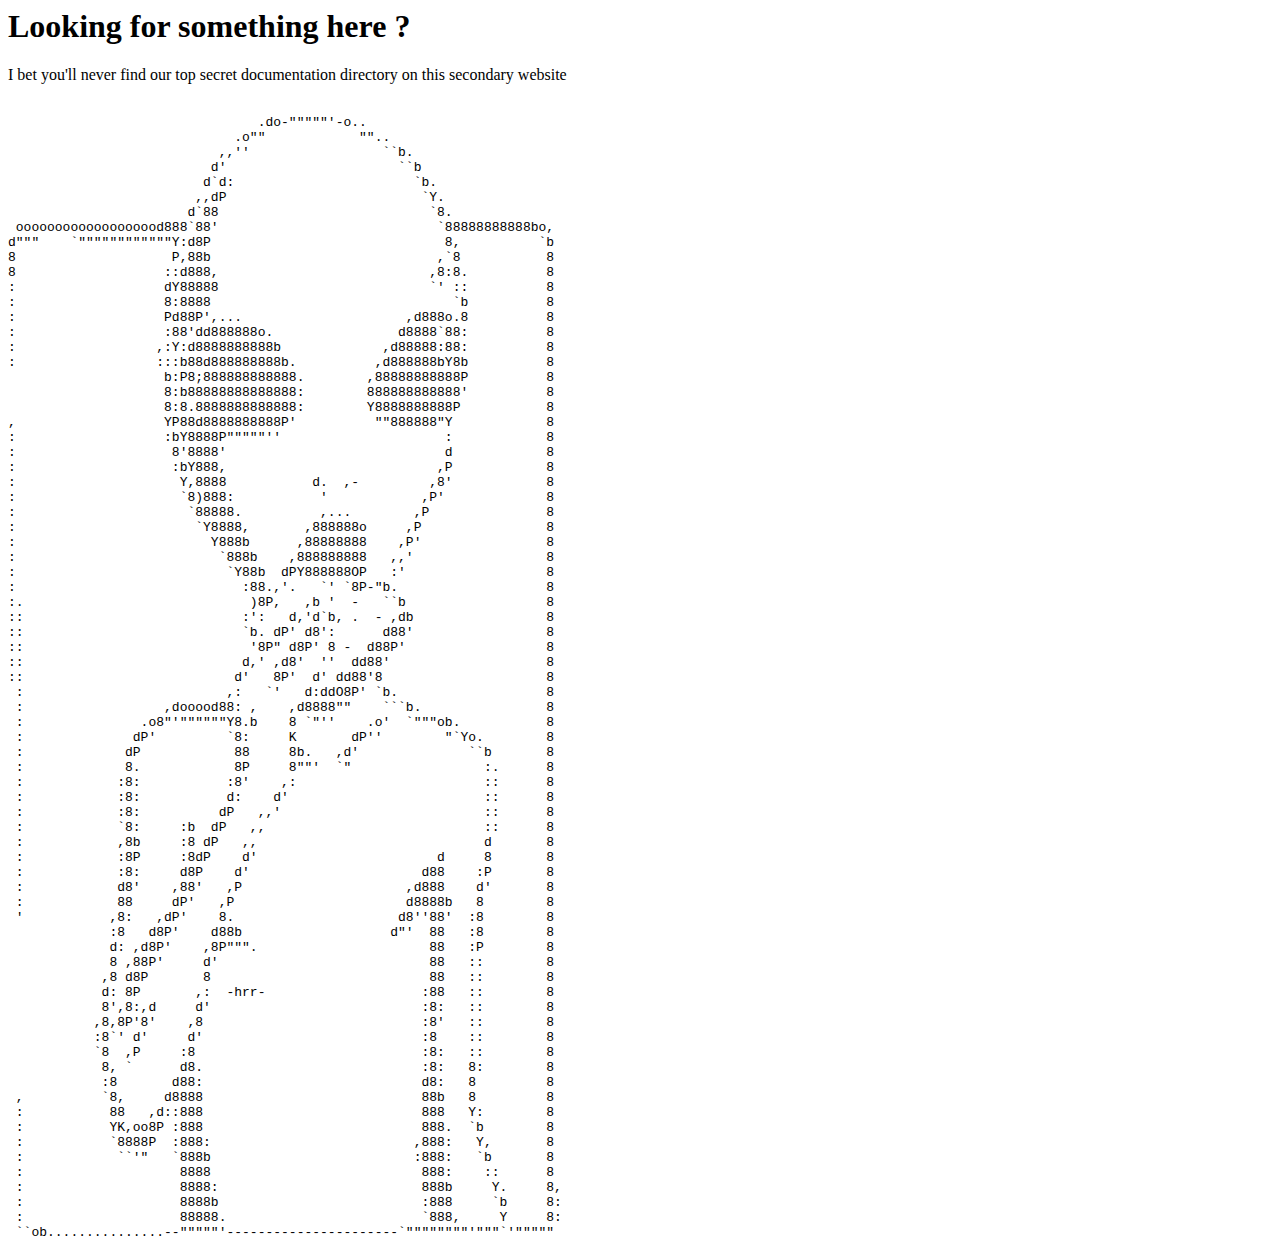
<file: CTF/index.html>
<html xmlns="http://www.w3.org/1999/xhtml" lang="fr">
<head>
    <title>Keep searching !</title>
    <h1>Looking for something here ?</h1>
    <p> I bet you'll never find our top secret documentation directory on this secondary website</p>
</head>
<body>
<pre>

                                .do-"""""'-o..
                             .o""            ""..
                           ,,''                 ``b.
                          d'                      ``b
                         d`d:                       `b.
                        ,,dP                         `Y.
                       d`88                           `8.
 ooooooooooooooooood888`88'                            `88888888888bo,
d"""    `""""""""""""Y:d8P                              8,          `b
8                    P,88b                             ,`8           8
8                   ::d888,                           ,8:8.          8
:                   dY88888                           `' ::          8
:                   8:8888                               `b          8
:                   Pd88P',...                     ,d888o.8          8
:                   :88'dd888888o.                d8888`88:          8
:                  ,:Y:d8888888888b             ,d88888:88:          8
:                  :::b88d888888888b.          ,d888888bY8b          8
                    b:P8;888888888888.        ,88888888888P          8
                    8:b88888888888888:        888888888888'          8
                    8:8.8888888888888:        Y8888888888P           8
,                   YP88d8888888888P'          ""888888"Y            8
:                   :bY8888P"""""''                     :            8
:                    8'8888'                            d            8
:                    :bY888,                           ,P            8
:                     Y,8888           d.  ,-         ,8'            8
:                     `8)888:           '            ,P'             8
:                      `88888.          ,...        ,P               8
:                       `Y8888,       ,888888o     ,P                8
:                         Y888b      ,88888888    ,P'                8
:                          `888b    ,888888888   ,,'                 8
:                           `Y88b  dPY888888OP   :'                  8
:                             :88.,'.   `' `8P-"b.                   8
:.                             )8P,   ,b '  -   ``b                  8
::                            :':   d,'d`b, .  - ,db                 8
::                            `b. dP' d8':      d88'                 8
::                             '8P" d8P' 8 -  d88P'                  8
::                            d,' ,d8'  ''  dd88'                    8
::                           d'   8P'  d' dd88'8                     8
 :                          ,:   `'   d:ddO8P' `b.                   8
 :                  ,dooood88: ,    ,d8888""    ```b.                8
 :               .o8"'""""""Y8.b    8 `"''    .o'  `"""ob.           8
 :              dP'         `8:     K       dP''        "`Yo.        8
 :             dP            88     8b.   ,d'              ``b       8
 :             8.            8P     8""'  `"                 :.      8
 :            :8:           :8'    ,:                        ::      8
 :            :8:           d:    d'                         ::      8
 :            :8:          dP   ,,'                          ::      8
 :            `8:     :b  dP   ,,                            ::      8
 :            ,8b     :8 dP   ,,                             d       8
 :            :8P     :8dP    d'                       d     8       8
 :            :8:     d8P    d'                      d88    :P       8
 :            d8'    ,88'   ,P                     ,d888    d'       8
 :            88     dP'   ,P                      d8888b   8        8
 '           ,8:   ,dP'    8.                     d8''88'  :8        8
             :8   d8P'    d88b                   d"'  88   :8        8
             d: ,d8P'    ,8P""".                      88   :P        8
             8 ,88P'     d'                           88   ::        8
            ,8 d8P       8                            88   ::        8
            d: 8P       ,:  -hrr-                    :88   ::        8
            8',8:,d     d'                           :8:   ::        8
           ,8,8P'8'    ,8                            :8'   ::        8
           :8`' d'     d'                            :8    ::        8
           `8  ,P     :8                             :8:   ::        8
            8, `      d8.                            :8:   8:        8
            :8       d88:                            d8:   8         8
 ,          `8,     d8888                            88b   8         8
 :           88   ,d::888                            888   Y:        8
 :           YK,oo8P :888                            888.  `b        8
 :           `8888P  :888:                          ,888:   Y,       8
 :            ``'"   `888b                          :888:   `b       8
 :                    8888                           888:    ::      8
 :                    8888:                          888b     Y.     8,
 :                    8888b                          :888     `b     8:
 :                    88888.                         `888,     Y     8:
 ``ob...............--"""""'----------------------`""""""""'"""`'"""""
</pre>
</body>
</html>
</file>
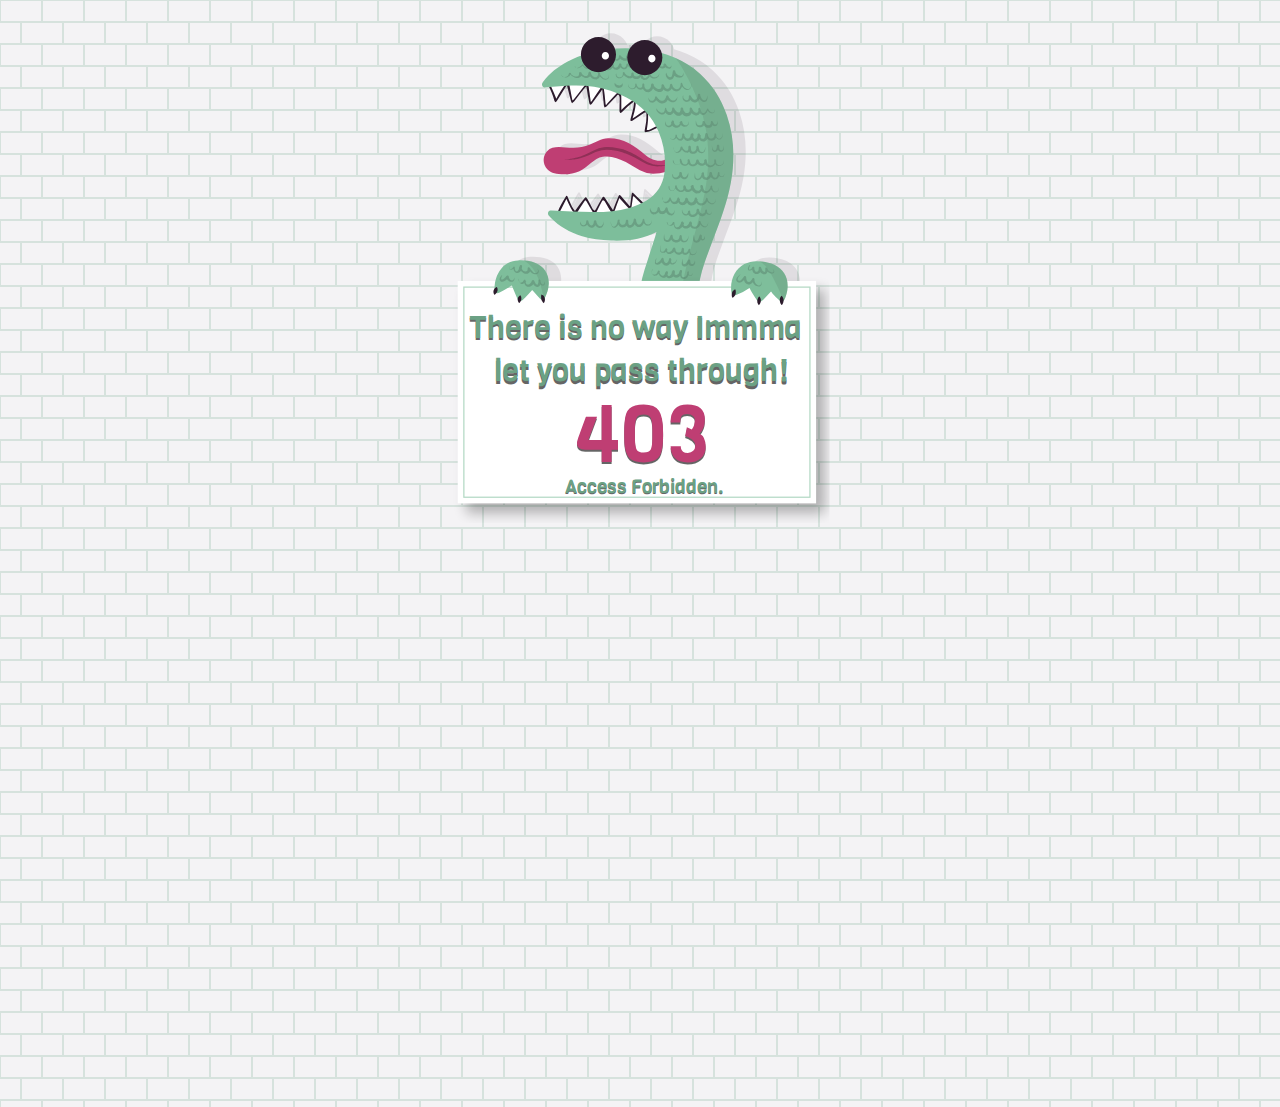
<file: Auth/unauthorized.html>
<html lang="fr">
<head>
  <style>
    html {
      height: 100%;
    }
    body{
      background-color: #f4f3f5;
      min-height: 100%;
      background-image: url("data:image/svg+xml,%3Csvg width='42' height='44' viewBox='0 0 42 44' xmlns='http://www.w3.org/2000/svg'%3E%3Cg id='Page-1' fill='none' fill-rule='evenodd'%3E%3Cg id='brick-wall' fill='%236ba184' fill-opacity='0.21'%3E%3Cpath d='M0 0h42v44H0V0zm1 1h40v20H1V1zM0 23h20v20H0V23zm22 0h20v20H22V23z'/%3E%3C/g%3E%3C/g%3E%3C/svg%3E");
    }
    svg{
      transform: scale(0.3,0.3);
      margin-top:-45%;
    }
    .st0{display:none;}
    .st1{display:inline;fill:#E2E4FA;}
    .st2{display:none;opacity:0.5;}
    .st3{display:inline;fill-rule:evenodd;clip-rule:evenodd;fill:#A8AABA;}
    .st4{display:inline;}
    .st5{fill:#A8AABA;}
    .st6{opacity:0.1;}
    .st7{fill:#2D1C2D;}
    .st8{fill-rule:evenodd;clip-rule:evenodd;fill:#2D1C2D;}
    .st9{fill:#FFFFFF;}
    .st10{fill:#BF3E73;}
    .st11{fill:#8F3157;}



    @keyframes TongueAnim {
      0% {transform:skewY(0deg);}
      50% {transform:skewY(10deg);}
      100% {transform: skewY(-10deg);}
    }

    .tongue {
      animation: TongueAnim .2s ease infinite;
      transform-origin: top right;
      transform-box: fill-box;
    }

    .st12{fill-rule:evenodd;clip-rule:evenodd;fill:#7EBE9B;}
    .st13{opacity:0.3;fill-rule:evenodd;clip-rule:evenodd;fill:#5F8D75;}
    .st14{opacity:0.6;}
    .st15{fill:#5F8D75;}
    .st16{opacity:0.6;fill:none;stroke:#7EBE9B;stroke-miterlimit:10;}
    .st17{fill:#E7B84D;}
    .st18{fill:none;stroke:#FFFFFF;stroke-width:1.098;stroke-miterlimit:10;}
    .st19{fill:none;}
    .st20{font-family:'Asap-Medium';}
    .st21{font-size:28.6973px;}
    .st22{display:inline;fill:none;}
    .st23{fill:#7091A4;}
    .st24{font-family:'BloggerSans';}
    .st25{font-size:9.72px;}
    .st26{font-family:'Asap-Regular';}
    .st27{font-size:16.524px;}
    .st28{display:inline;fill:#7EBE9B;}
    .st29{font-family:'Asap-Bold';}
    .st30{font-size:10.692px;}
    .st31{fill:#9799A2;}
  </style>
  <title>Accès interdit</title>
</head>
<body>

<link href="https://fonts.googleapis.com/css?family=Do+Hyeon|Frijole|Josefin+Sans:300,400,400i,600,700|Viga" rel="stylesheet">


<svg version="1.1" xmlns="http://www.w3.org/2000/svg" xmlns:xlink="http://www.w3.org/1999/xlink" x="0px" y="0px"
     viewBox="0 0 306.8 404.9" style="enable-background:new 0 0 306.8 404.9;" xml:space="preserve">

  <g>
      <g class="st6">
          <g>
              <!--  bottom teeth shadow I  -->
              <path class="st7" d="M107,155.1h14.8c4.1-0.2,8.2-0.5,12.3-0.6c3.4-0.1,6.9,0.1,10.3-0.1c3.2-0.2,6.3-1,9.5-1.3
                             c3.6-0.3,7.2-0.3,9.3-3.7c0.7-1.1,1.3-2.1,2.1-3.1c-0.1-0.7-0.2-1.3-0.5-2.1c0,0,0-0.1,0-0.1c-0.1-0.1-0.1-0.2-0.2-0.2
                             c-2-2-3.9-4-5.9-6c-0.2-0.2-0.5-0.4-0.9-0.7c-0.4,2.6-0.7,5.1-1.1,7.6c-0.1,0.7-0.3,1.5-0.5,2.2c-0.3,1.1-0.9,1.3-1.7,0.4
                             c-2.3-2.5-4.6-5.1-6.9-7.6c-0.2-0.3-0.5-0.5-0.9-1c-0.7,1.8-1.3,3.5-2,5.2c-0.8,2.2-1.6,4.5-2.5,6.7c-0.2,0.4-0.6,0.9-0.9,0.9
                             c-0.3,0-0.7-0.5-0.9-0.9c-1.8-2.9-3.5-5.8-5.2-8.7c-0.1-0.2-0.2-0.3-0.4-0.5c-0.9-1.1-1.6-1.1-2.3,0.1c-1.1,2-2.1,4-3.1,6.1
                             c-0.6,1.2-1.2,2.4-1.8,3.5c-0.6,1-1.1,1-1.7,0.1c-1.9-3.1-3.7-6.3-5.6-9.5c-0.2-0.4-0.6-0.8-0.9-1.1c-0.4,0.3-0.9,0.6-1.1,1
                             c-2,3-3.9,6-5.9,9c-0.8,1.2-1.1,1.2-2.1,0.2c-2.3-2.4-3.7-5.4-5.1-8.5c-0.4-0.9-0.8-1.7-1.2-2.8c-0.3,0.4-0.5,0.6-0.6,0.8
                             c-1.7,3.4-3.4,6.8-5.2,10.1c-0.1,0.1-0.2,0.3-0.3,0.4v1.3C100.7,153.9,103.8,154.7,107,155.1z"/>
            <!--  bottom teeth shadow II  -->
            <path class="st7" d="M144.9,46.1c-9.3-2.8-18.9-3.3-28.5-3.8c-9-0.5-18.1,0.6-27.1,0c-0.1,0-0.2,0-0.3-0.1
                             c0.4,0.9,0.6,1.8,0.6,2.8c0.2,0.1,0.3,0.1,0.4,0.3c0.7,1.3,1.4,2.6,2,4c1.3,3,2.4,6,3.7,9.3c1.2-2.2,2.3-4.3,3.6-6.3
                             c1.5-2.3,3.1-4.5,4.7-6.6c0.3-0.4,1-0.5,1.5-0.8c0.2,0.5,0.4,0.9,0.5,1.4c0.9,4.5,1.8,9,2.7,13.5c0.2,0,0.3,0,0.5,0
                             c0.6-0.7,1.2-1.3,1.7-2c2.7-3.5,5.5-7.1,8.2-10.6c0.1-0.2,0.3-0.4,0.5-0.5c0.5-0.3,0.9-0.6,1.4-0.9c0.2,0.5,0.6,1,0.6,1.5
                             c0.7,4.5,1.3,9.1,2,14c0.5-0.6,0.9-0.9,1.1-1.3c2.4-3.6,4.9-7.1,7.3-10.7c0.2-0.3,0.3-0.6,0.5-0.8c0.2-0.2,0.6-0.4,0.9-0.4
                             c0.2,0,0.5,0.4,0.5,0.7c0.3,2.3,0.7,4.5,0.9,6.8c0.3,2.6,0.5,5.1,0.8,7.7c0.1,0.1,0.3,0.2,0.4,0.3c0.9-1,1.7-1.9,2.6-2.9
                             c2.2-2.4,4.5-4.9,6.8-7.3c0.5-0.6,1.4-0.8,2.1-1.2c0.2,0.8,0.7,1.5,0.7,2.3c0.1,3.8,0.1,7.5,0.1,11.3c0,0.6,0,1.1,0,1.9
                             c1.3-1.2,2.4-2.4,3.6-3.4c2.1-1.7,4.2-3.4,6.3-5c1.1-0.8,1.6-0.5,1.7,0.9c0.3,4.2-0.7,8.2-1.9,12.1c-0.2,0.6-0.4,1.3-0.6,2.2
                             c0.9-0.5,1.6-0.9,2.2-1.4c2.7-1.8,5.3-3.6,8-5.3c1.5-1,1.9-0.8,2.1,1c0.7,4.6,0.1,9.1-0.6,13.6c-0.1,0.5-0.2,0.9-0.2,1.5
                             c1.4,0.2,2.6-0.4,3.8-1c1.8-0.9,3.6-1.9,5.5-2.7c0.1-0.1,0.3-0.1,0.6-0.1c0.1-0.3,0.3-0.6,0.7-0.6c1-0.1,1.9-0.7,2.7-1.2
                             C176.5,61.7,161,50.9,144.9,46.1z"/>


            <!--  top teeth shadow I  -->
            <path class="st8" d="M95.7,58.4c1.2-2.2,2.3-4.3,3.6-6.3c1.5-2.3,3.1-4.5,4.7-6.6c0.3-0.4,1-0.5,1.5-0.8
                             c0.2,0.5,0.4,0.9,0.5,1.4c0.9,4.5,1.8,9,2.7,13.5c0.2,0,0.3,0,0.5,0c0.6-0.7,1.2-1.3,1.7-2c2.7-3.5,5.5-7.1,8.2-10.6
                             c0.1-0.2,0.3-0.4,0.5-0.5c0.5-0.3,0.9-0.6,1.4-0.9c0.2,0.5,0.6,1,0.6,1.5c0.7,4.5,1.3,9.1,2,14c0.5-0.6,0.9-0.9,1.1-1.3
                             c2.4-3.6,4.9-7.1,7.3-10.7c0.2-0.3,0.3-0.6,0.5-0.8c0.2-0.2,0.6-0.4,0.9-0.4c0.2,0,0.5,0.4,0.5,0.7c0.3,2.3,0.7,4.5,0.9,6.8
                             c0.3,2.6,0.5,5.1,0.8,7.7c0.1,0.1,0.3,0.2,0.4,0.3c0.9-1,1.7-1.9,2.6-2.9c2.2-2.4,4.5-4.9,6.8-7.3c0.5-0.6,1.4-0.8,2.1-1.2
                             c0.2,0.8,0.7,1.5,0.7,2.3c0.1,3.8,0.1,7.5,0.1,11.3c0,0.6,0,1.1,0,1.9c1.3-1.2,2.4-2.4,3.6-3.4c2.1-1.7,4.2-3.4,6.3-5
                             c1.1-0.8,1.6-0.5,1.7,0.9c0.3,4.2-0.7,8.2-1.9,12.1c-0.2,0.6-0.4,1.3-0.6,2.2c0.9-0.5,1.6-0.9,2.2-1.4c2.7-1.8,5.3-3.6,8-5.3
                             c1.5-1,1.9-0.8,2.1,1c0.7,4.6,0.1,9.1-0.6,13.6c-0.1,0.5-0.2,0.9-0.2,1.5c1.4,0.2,2.6-0.4,3.8-1c1.8-0.9,3.6-1.9,5.5-2.7
                             c0.4-0.2,1.2-0.1,1.3,0.1c0.4,0.6-0.2,1-0.7,1.2c-2,0.9-3.9,2-6,2.8c-1.3,0.6-2.7,0.9-4.1,1.3c-1.4,0.3-1.7-0.1-1.5-1.5
                             c0.4-2.3,0.9-4.6,1.2-7c0.2-2.1,0.2-4.1,0.2-6.2c0-1.2-0.6-1.5-1.7-0.9c-1.2,0.7-2.4,1.6-3.6,2.4c-2,1.3-4.1,2.7-6.1,4
                             c-0.4,0.2-0.9,0.2-1.4,0.2c0-0.5-0.2-1-0.1-1.4c0.8-3.2,1.7-6.4,2.4-9.6c0.3-1.4,0.3-2.9,0.5-4.4c-0.1-0.1-0.2-0.1-0.3-0.2
                             c-1.5,1.2-3.1,2.4-4.6,3.7c-1.7,1.6-3.3,3.2-5,4.8c-0.3,0.3-0.9,0.5-1.3,0.7c-0.2-0.5-0.6-1-0.6-1.4c0-3.3,0.1-6.6,0.2-9.9
                             c0-0.7,0-1.5-0.2-2.1c-0.1-0.5-0.4-1.2-0.9-1.4c-0.3-0.1-1,0.4-1.3,0.7c-0.7,0.7-1.4,1.6-2.1,2.3c-2,2.2-4.1,4.4-6.2,6.5
                             c-0.4,0.4-1,0.5-1.5,0.8c-0.2-0.6-0.6-1.1-0.6-1.7c-0.4-3.9-0.8-7.8-1.2-11.7c0-0.3-0.1-0.6-0.2-1.3c-0.4,0.6-0.6,0.9-0.8,1.3
                             c-2.6,3.5-5.1,7-7.7,10.5c-0.3,0.3-0.8,0.5-1.3,0.7c-0.2-0.4-0.5-0.8-0.6-1.2c-0.8-4.6-1.6-9.2-2.4-13.9
                             c-0.3,0.4-0.6,0.7-0.9,1c-3,3.8-6,7.7-9,11.5c-0.4,0.5-1.1,0.9-1.7,1.3c-0.3-0.6-0.8-1.3-0.9-1.9c-1.1-4.2-2.1-8.3-3.2-12.6
                             c-0.2,0.2-0.5,0.4-0.7,0.7c-1.5,2.3-2.9,4.6-4.3,6.9c-1.1,1.8-2.2,3.6-3.3,5.4c-0.2,0.3-0.7,0.5-1.1,0.8
                             c-0.2-0.3-0.6-0.7-0.7-1c-1.2-4.6-3-9-5.2-13.2c-0.2-0.4-0.5-0.7-0.5-1.1c0-0.4,0.2-0.8,0.3-1.1c0.4,0.2,0.9,0.2,1,0.5
                             c0.7,1.3,1.4,2.6,2,4C93.2,52.2,94.4,55.2,95.7,58.4z"/>

            <!--  top teeth shadow I  -->
            <path class="st8" d="M157.8,137.1c-0.4,2.6-0.7,5.1-1.1,7.6c-0.1,0.7-0.3,1.5-0.5,2.2c-0.3,1.1-0.9,1.3-1.7,0.4
                             c-2.3-2.5-4.6-5.1-6.9-7.6c-0.2-0.3-0.5-0.5-0.9-1c-0.7,1.8-1.3,3.5-2,5.2c-0.8,2.2-1.6,4.5-2.5,6.7c-0.2,0.4-0.6,0.9-0.9,0.9
                             c-0.3,0-0.7-0.5-0.9-0.9c-1.8-2.9-3.5-5.8-5.2-8.7c-0.1-0.2-0.2-0.3-0.4-0.5c-0.9-1.1-1.6-1.1-2.3,0.1c-1.1,2-2.1,4-3.1,6.1
                             c-0.6,1.2-1.2,2.4-1.8,3.5c-0.6,1-1.1,1-1.7,0.1c-1.9-3.1-3.7-6.3-5.6-9.5c-0.2-0.4-0.6-0.8-0.9-1.1c-0.4,0.3-0.9,0.6-1.1,1
                             c-2,3-3.9,6-5.9,9c-0.8,1.2-1.1,1.2-2.1,0.2c-2.3-2.4-3.7-5.4-5.1-8.5c-0.4-0.9-0.8-1.7-1.2-2.8c-0.3,0.4-0.5,0.6-0.6,0.8
                             c-1.7,3.4-3.4,6.8-5.2,10.1c-0.2,0.4-0.8,0.9-1.1,0.9c-0.8-0.1-0.5-0.8-0.3-1.3c1.6-4.4,4-8.4,6.5-12.4
                             c0.6-0.9,1.2-0.8,1.6,0.2c1.1,2.6,2.2,5.2,3.4,7.7c0.6,1.3,1.6,2.5,2.5,3.8c2.5-3.4,4.8-6.6,7.2-9.7c1.6-2.1,1.7-2.1,3,0.2
                             c1.3,2.4,2.6,4.8,3.8,7.2c0.2,0.3,0.3,0.6,0.5,0.8c0.4,0.4,0.9,0.8,1.4,1.2c0.4-0.4,0.8-0.9,1.1-1.4c1.6-2.9,3.2-5.9,4.9-8.8
                             c0.9-1.6,1.4-1.5,2.4,0c2.1,3.2,4.2,6.5,6.5,9.9c0.6-1.6,1.1-3.2,1.7-4.7c0.9-2.2,1.7-4.5,2.7-6.7c0.6-1.3,1-1.3,2-0.2
                             c2.2,2.5,4.4,5,6.6,7.6c0.2,0.2,0.3,0.3,0.8,0.7c0.3-2.5,0.6-4.8,0.9-7.1c0.1-0.9,0.2-1.9,0.4-2.8c0.2-1.1,0.7-1.3,1.6-0.5
                             c1.8,1.7,3.5,3.4,5.3,5.1c0.8,0.8,1.6,1.7,2.4,2.5c0.4,0.4,1,0.9,0.4,1.5c-0.7,0.7-1.1-0.1-1.6-0.5c-2-2-3.9-4-5.9-6
                             C158.5,137.6,158.2,137.4,157.8,137.1z"/>
          </g>





        <!-- body shadow   -->
        <path class="st8" d="M176.7,166.3c-5,2.6-10,4.3-15.2,5.3c-7.1,1.4-14.3,1.8-21.5,1.5c-8.2-0.3-16.2-1.3-24.1-3.7
                           c-9.3-2.9-17.6-7.5-24.5-14.5c-0.6-0.6-1.2-1.2-1.7-1.8c-0.8-1-1-2.1-0.4-3.2c0.5-1.1,1.6-1.2,2.7-1.1
                           c10.8,0.5,21.6,1.1,32.3,1.3c10.3,0.2,20.4-0.8,30.4-3.4c4.9-1.3,9.6-3.1,14-5.9c8.4-5.3,13.4-12.8,14.5-22.7
                           c1.2-11.4-0.2-22.4-4.7-33c-5.2-12.5-14.1-21.6-26.1-27.8c-8.3-4.2-16.9-7.4-26.1-8.7c-7.5-1-15-1.1-22.5-0.7
                           c-5.5,0.3-11,0.8-16.5,1.3c-1.2,0.1-2.3-0.1-2.9-1.2c-0.6-1.2-0.3-2.2,0.5-3.2c5.3-7.1,12.2-12.3,20-16.5
                           c10.2-5.5,21.1-8.7,32.5-10c10-1.1,20-1.1,29.9,0.3c16.8,2.4,32.1,8.2,44.8,19.7c10.1,9.2,17,20.4,21.5,33.2
                           c4.8,14,6.2,28.3,4.9,43c-1.4,16.1-6,31.4-11.7,46.4c-3.8,10.2-7.7,20.3-11.3,30.6c-2.9,8.3-4.7,16.9-5.4,25.6
                           c-0.9,10.8,0.4,21.3,4.8,31.3c0.7,1.6,0.4,2.9-0.8,3.7c-1.3,0.9-2.8,0.6-3.4-0.9c-0.3-0.8-0.8-1-1.6-0.9
                           c-7.1,0.5-14.2,1-21.3,1.6c-5.2,0.4-10.4,0.8-15.5,1.1c-0.8,0.1-1.5,0.1-1.7,1.2c-0.2,1-1.7,1.7-2.7,1.6c-1.2-0.1-1.8-0.9-2-2.1
                           c-1.7-9.7-3.1-19.3-3.2-29.2c-0.1-9.7,1.6-19,4.5-28.1c2.8-8.7,5.6-17.5,8.4-26.2C176,169,176.3,167.8,176.7,166.3z"/>



        <!--  tongue shadow  -->
        <path class="st7 tongue" d="M185.4,106.7c-5.7,4.1-13.5,0.8-18.1-3.2c-8.6-7.3-17.6-13.5-29.7-13.2c-5.9,0.3-10,3.2-15.1,5.4
                                  c-3.8,1.6-8.6,2.2-12.7,2.4c-7,0.3-16.2-3-21.6,2.7c-5.7,6.5-1.9,15.9,5.9,17.8c5.9,1.6,14.8,1.1,20.3-1.6
                                  c7-3,11.6-10.5,18.9-11.6c6.8-1.1,12.7,1.4,18.6,4.1c5.1,2.7,10,6.5,15.4,8.4c5.7,2.2,11.9,0.8,17.5-0.5"/>


        <!--  eyes shadow   -->
        <g>
              <path class="st7" d="M167.3,39.3c7.7,0,14.2-6.4,14.2-14.2c0-7.7-6.4-14.2-14.2-14.2c-7.7,0-14.2,6.4-14.2,14.2
                             C153.1,32.9,159.6,39.3,167.3,39.3L167.3,39.3z"/>
          </g>
        <g>
              <path class="st7" d="M129.8,36.9c7.7,0,14.2-6.4,14.2-14.2c0-7.7-6.4-14.2-14.2-14.2c-7.7,0-14.2,6.4-14.2,14.2
                             C115.6,30.4,122,36.9,129.8,36.9L129.8,36.9z"/>
          </g>




        <!--  hands shadow   -->
        <path class="st8" d="M269.4,214.4c-1.8,1.9-3.5,3.8-5.3,5.6c-0.6,0.7-1.3,1.3-2,1.9c-1.4,1.3-3,1.2-4.1-0.4
                           c-1.4-2-2.6-4-3.9-6.1c-0.7-1.2-1.4-2.5-2.1-3.8c-1.8,1.1-3.5,2.2-5.3,3.1c-1.8,0.9-3.7,1.7-5.6,2.4c-2.3,0.8-3.5-0.1-3.8-2.4
                           c-1.2-9.5,2.9-18.3,10.5-22.5c3.3-1.8,6.8-2.5,10.5-2.4c4.8,0.1,9.4,0.9,13.7,2.9c7.4,3.5,11.3,10.2,10.8,18.4
                           c-0.2,3.2-1,6.2-2.2,9.2c-0.9,2.2-2.7,2.7-4.5,1.2c-2-1.8-3.8-3.8-5.7-5.8C270.1,215.3,269.8,214.9,269.4,214.4z"/>
        <path class="st8" d="M76.2,213.2c-2,2.1-3.9,4.2-5.8,6.2c-0.6,0.6-1.2,1.2-1.8,1.8c-1.7,1.5-3.5,1.2-4.4-0.9
                           c-1.4-3.1-2.6-6.3-3.9-9.4c-0.1-0.4-0.3-0.7-0.5-1.3c-1.1,0.6-2.1,1.2-3.1,1.8c-2.3,1.3-4.6,2.6-6.9,3.8
                           c-2.5,1.2-4.1,0.1-4.1-2.7c0-6.1,1.5-11.8,5.4-16.6c3.5-4.3,8.2-6.5,13.7-6.7c4.6-0.2,9.2,0.2,13.6,1.9
                           c7.4,2.8,11.6,9.3,11.2,17.2c-0.2,4-1.4,7.7-3.1,11.2c-0.8,1.6-2.7,2-4.1,0.6c-1.8-1.8-3.4-3.8-5.1-5.7
                           C76.8,214,76.5,213.7,76.2,213.2z"/>
      </g>


    <g>



          <!--  teeth   -->
          <g>
              <path class="st9" d="M97,158.1h14.8c4.1-0.2,8.2-0.5,12.3-0.6c3.4-0.1,6.9,0.1,10.3-0.1c3.2-0.2,6.3-1,9.5-1.3
                             c3.6-0.3,7.2-0.3,9.3-3.7c0.7-1.1,1.3-2.1,2.1-3.1c-0.1-0.7-0.2-1.3-0.5-2.1c0,0,0-0.1,0-0.1c-0.1-0.1-0.1-0.2-0.2-0.2
                             c-2-2-3.9-4-5.9-6c-0.2-0.2-0.5-0.4-0.9-0.7c-0.4,2.6-0.7,5.1-1.1,7.6c-0.1,0.7-0.3,1.5-0.5,2.2c-0.3,1.1-0.9,1.3-1.7,0.4
                             c-2.3-2.5-4.6-5.1-6.9-7.6c-0.2-0.3-0.5-0.5-0.9-1c-0.7,1.8-1.3,3.5-2,5.2c-0.8,2.2-1.6,4.5-2.5,6.7c-0.2,0.4-0.6,0.9-0.9,0.9
                             c-0.3,0-0.7-0.5-0.9-0.9c-1.8-2.9-3.5-5.8-5.2-8.7c-0.1-0.2-0.2-0.3-0.4-0.5c-0.9-1.1-1.6-1.1-2.3,0.1c-1.1,2-2.1,4-3.1,6.1
                             c-0.6,1.2-1.2,2.4-1.8,3.5c-0.6,1-1.1,1-1.7,0.1c-1.9-3.1-3.7-6.3-5.6-9.5c-0.2-0.4-0.6-0.8-0.9-1.1c-0.4,0.3-0.9,0.6-1.1,1
                             c-2,3-3.9,6-5.9,9c-0.8,1.2-1.1,1.2-2.1,0.2c-2.3-2.4-3.7-5.4-5.1-8.5c-0.4-0.9-0.8-1.7-1.2-2.8c-0.3,0.4-0.5,0.6-0.6,0.8
                             c-1.7,3.4-3.4,6.8-5.2,10.1c-0.1,0.1-0.2,0.3-0.3,0.4v1.3C90.7,156.9,93.8,157.7,97,158.1z"/>
            <path class="st9" d="M134.9,49.1c-9.3-2.8-18.9-3.3-28.5-3.8c-9-0.5-18.1,0.6-27.1,0c-0.1,0-0.2,0-0.3-0.1
                             c0.4,0.9,0.6,1.8,0.6,2.8c0.2,0.1,0.3,0.1,0.4,0.3c0.7,1.3,1.4,2.6,2,4c1.3,3,2.4,6,3.7,9.3c1.2-2.2,2.3-4.3,3.6-6.3
                             c1.5-2.3,3.1-4.5,4.7-6.6c0.3-0.4,1-0.5,1.5-0.8c0.2,0.5,0.4,0.9,0.5,1.4c0.9,4.5,1.8,9,2.7,13.5c0.2,0,0.3,0,0.5,0
                             c0.6-0.7,1.2-1.3,1.7-2c2.7-3.5,5.5-7.1,8.2-10.6c0.1-0.2,0.3-0.4,0.5-0.5c0.5-0.3,0.9-0.6,1.4-0.9c0.2,0.5,0.6,1,0.6,1.5
                             c0.7,4.5,1.3,9.1,2,14c0.5-0.6,0.9-0.9,1.1-1.3c2.4-3.6,4.9-7.1,7.3-10.7c0.2-0.3,0.3-0.6,0.5-0.8c0.2-0.2,0.6-0.4,0.9-0.4
                             c0.2,0,0.5,0.4,0.5,0.7c0.3,2.3,0.7,4.5,0.9,6.8c0.3,2.6,0.5,5.1,0.8,7.7c0.1,0.1,0.3,0.2,0.4,0.3c0.9-1,1.7-1.9,2.6-2.9
                             c2.2-2.4,4.5-4.9,6.8-7.3c0.5-0.6,1.4-0.8,2.1-1.2c0.2,0.8,0.7,1.5,0.7,2.3c0.1,3.8,0.1,7.5,0.1,11.3c0,0.6,0,1.1,0,1.9
                             c1.3-1.2,2.4-2.4,3.6-3.4c2.1-1.7,4.2-3.4,6.3-5c1.1-0.8,1.6-0.5,1.7,0.9c0.3,4.2-0.7,8.2-1.9,12.1c-0.2,0.6-0.4,1.3-0.6,2.2
                             c0.9-0.5,1.6-0.9,2.2-1.4c2.7-1.8,5.3-3.6,8-5.3c1.5-1,1.9-0.8,2.1,1c0.7,4.6,0.1,9.1-0.6,13.6c-0.1,0.5-0.2,0.9-0.2,1.5
                             c1.4,0.2,2.6-0.4,3.8-1c1.8-0.9,3.6-1.9,5.5-2.7c0.1-0.1,0.3-0.1,0.6-0.1c0.1-0.3,0.3-0.6,0.7-0.6c1-0.1,1.9-0.7,2.7-1.2
                             C166.5,64.7,151,53.9,134.9,49.1z"/>
            <path class="st8" d="M85.7,61.4c1.2-2.2,2.3-4.3,3.6-6.3c1.5-2.3,3.1-4.5,4.7-6.6c0.3-0.4,1-0.5,1.5-0.8
                             c0.2,0.5,0.4,0.9,0.5,1.4c0.9,4.5,1.8,9,2.7,13.5c0.2,0,0.3,0,0.5,0c0.6-0.7,1.2-1.3,1.7-2c2.7-3.5,5.5-7.1,8.2-10.6
                             c0.1-0.2,0.3-0.4,0.5-0.5c0.5-0.3,0.9-0.6,1.4-0.9c0.2,0.5,0.6,1,0.6,1.5c0.7,4.5,1.3,9.1,2,14c0.5-0.6,0.9-0.9,1.1-1.3
                             c2.4-3.6,4.9-7.1,7.3-10.7c0.2-0.3,0.3-0.6,0.5-0.8c0.2-0.2,0.6-0.4,0.9-0.4c0.2,0,0.5,0.4,0.5,0.7c0.3,2.3,0.7,4.5,0.9,6.8
                             c0.3,2.6,0.5,5.1,0.8,7.7c0.1,0.1,0.3,0.2,0.4,0.3c0.9-1,1.7-1.9,2.6-2.9c2.2-2.4,4.5-4.9,6.8-7.3c0.5-0.6,1.4-0.8,2.1-1.2
                             c0.2,0.8,0.7,1.5,0.7,2.3c0.1,3.8,0.1,7.5,0.1,11.3c0,0.6,0,1.1,0,1.9c1.3-1.2,2.4-2.4,3.6-3.4c2.1-1.7,4.2-3.4,6.3-5
                             c1.1-0.8,1.6-0.5,1.7,0.9c0.3,4.2-0.7,8.2-1.9,12.1c-0.2,0.6-0.4,1.3-0.6,2.2c0.9-0.5,1.6-0.9,2.2-1.4c2.7-1.8,5.3-3.6,8-5.3
                             c1.5-1,1.9-0.8,2.1,1c0.7,4.6,0.1,9.1-0.6,13.6c-0.1,0.5-0.2,0.9-0.2,1.5c1.4,0.2,2.6-0.4,3.8-1c1.8-0.9,3.6-1.9,5.5-2.7
                             c0.4-0.2,1.2-0.1,1.3,0.1c0.4,0.6-0.2,1-0.7,1.2c-2,0.9-3.9,2-6,2.8c-1.3,0.6-2.7,0.9-4.1,1.3c-1.4,0.3-1.7-0.1-1.5-1.5
                             c0.4-2.3,0.9-4.6,1.2-7c0.2-2.1,0.2-4.1,0.2-6.2c0-1.2-0.6-1.5-1.7-0.9c-1.2,0.7-2.4,1.6-3.6,2.4c-2,1.3-4.1,2.7-6.1,4
                             c-0.4,0.2-0.9,0.2-1.4,0.2c0-0.5-0.2-1-0.1-1.4c0.8-3.2,1.7-6.4,2.4-9.6c0.3-1.4,0.3-2.9,0.5-4.4c-0.1-0.1-0.2-0.1-0.3-0.2
                             c-1.5,1.2-3.1,2.4-4.6,3.7c-1.7,1.6-3.3,3.2-5,4.8c-0.3,0.3-0.9,0.5-1.3,0.7c-0.2-0.5-0.6-1-0.6-1.4c0-3.3,0.1-6.6,0.2-9.9
                             c0-0.7,0-1.5-0.2-2.1c-0.1-0.5-0.4-1.2-0.9-1.4c-0.3-0.1-1,0.4-1.3,0.7c-0.7,0.7-1.4,1.6-2.1,2.3c-2,2.2-4.1,4.4-6.2,6.5
                             c-0.4,0.4-1,0.5-1.5,0.8c-0.2-0.6-0.6-1.1-0.6-1.7c-0.4-3.9-0.8-7.8-1.2-11.7c0-0.3-0.1-0.6-0.2-1.3c-0.4,0.6-0.6,0.9-0.8,1.3
                             c-2.6,3.5-5.1,7-7.7,10.5c-0.3,0.3-0.8,0.5-1.3,0.7c-0.2-0.4-0.5-0.8-0.6-1.2c-0.8-4.6-1.6-9.2-2.4-13.9
                             c-0.3,0.4-0.6,0.7-0.9,1c-3,3.8-6,7.7-9,11.5c-0.4,0.5-1.1,0.9-1.7,1.3c-0.3-0.6-0.8-1.3-0.9-1.9c-1.1-4.2-2.1-8.3-3.2-12.6
                             c-0.2,0.2-0.5,0.4-0.7,0.7c-1.5,2.3-2.9,4.6-4.3,6.9c-1.1,1.8-2.2,3.6-3.3,5.4c-0.2,0.3-0.7,0.5-1.1,0.8
                             c-0.2-0.3-0.6-0.7-0.7-1c-1.2-4.6-3-9-5.2-13.2c-0.2-0.4-0.5-0.7-0.5-1.1c0-0.4,0.2-0.8,0.3-1.1c0.4,0.2,0.9,0.2,1,0.5
                             c0.7,1.3,1.4,2.6,2,4C83.2,55.2,84.4,58.2,85.7,61.4z"/>
            <path class="st8" d="M147.8,140.1c-0.4,2.6-0.7,5.1-1.1,7.6c-0.1,0.7-0.3,1.5-0.5,2.2c-0.3,1.1-0.9,1.3-1.7,0.4
                             c-2.3-2.5-4.6-5.1-6.9-7.6c-0.2-0.3-0.5-0.5-0.9-1c-0.7,1.8-1.3,3.5-2,5.2c-0.8,2.2-1.6,4.5-2.5,6.7c-0.2,0.4-0.6,0.9-0.9,0.9
                             c-0.3,0-0.7-0.5-0.9-0.9c-1.8-2.9-3.5-5.8-5.2-8.7c-0.1-0.2-0.2-0.3-0.4-0.5c-0.9-1.1-1.6-1.1-2.3,0.1c-1.1,2-2.1,4-3.1,6.1
                             c-0.6,1.2-1.2,2.4-1.8,3.5c-0.6,1-1.1,1-1.7,0.1c-1.9-3.1-3.7-6.3-5.6-9.5c-0.2-0.4-0.6-0.8-0.9-1.1c-0.4,0.3-0.9,0.6-1.1,1
                             c-2,3-3.9,6-5.9,9c-0.8,1.2-1.1,1.2-2.1,0.2c-2.3-2.4-3.7-5.4-5.1-8.5c-0.4-0.9-0.8-1.7-1.2-2.8c-0.3,0.4-0.5,0.6-0.6,0.8
                             c-1.7,3.4-3.4,6.8-5.2,10.1c-0.2,0.4-0.8,0.9-1.1,0.9c-0.8-0.1-0.5-0.8-0.3-1.3c1.6-4.4,4-8.4,6.5-12.4
                             c0.6-0.9,1.2-0.8,1.6,0.2c1.1,2.6,2.2,5.2,3.4,7.7c0.6,1.3,1.6,2.5,2.5,3.8c2.5-3.4,4.8-6.6,7.2-9.7c1.6-2.1,1.7-2.1,3,0.2
                             c1.3,2.4,2.6,4.8,3.8,7.2c0.2,0.3,0.3,0.6,0.5,0.8c0.4,0.4,0.9,0.8,1.4,1.2c0.4-0.4,0.8-0.9,1.1-1.4c1.6-2.9,3.2-5.9,4.9-8.8
                             c0.9-1.6,1.4-1.5,2.4,0c2.1,3.2,4.2,6.5,6.5,9.9c0.6-1.6,1.1-3.2,1.7-4.7c0.9-2.2,1.7-4.5,2.7-6.7c0.6-1.3,1-1.3,2-0.2
                             c2.2,2.5,4.4,5,6.6,7.6c0.2,0.2,0.3,0.3,0.8,0.7c0.3-2.5,0.6-4.8,0.9-7.1c0.1-0.9,0.2-1.9,0.4-2.8c0.2-1.1,0.7-1.3,1.6-0.5
                             c1.8,1.7,3.5,3.4,5.3,5.1c0.8,0.8,1.6,1.7,2.4,2.5c0.4,0.4,1,0.9,0.4,1.5c-0.7,0.7-1.1-0.1-1.6-0.5c-2-2-3.9-4-5.9-6
                             C148.5,140.6,148.2,140.4,147.8,140.1z"/>
          </g>





      <!-- tongue  -->
      <g>
              <path class="st10 tongue" d="M175.4,109.7c-5.7,4.1-13.5,0.8-18.1-3.2c-8.6-7.3-17.6-13.5-29.7-13.2c-5.9,0.3-10,3.2-15.1,5.4
                                     c-3.8,1.6-8.6,2.2-12.7,2.4c-7,0.3-16.2-3-21.6,2.7c-5.7,6.5-1.9,15.9,5.9,17.8c5.9,1.6,14.8,1.1,20.3-1.6
                                     c7-3,11.6-10.5,18.9-11.6c6.8-1.1,12.7,1.4,18.6,4.1c5.1,2.7,10,6.5,15.4,8.4c5.7,2.2,11.9,0.8,17.5-0.5">

              </path>
          </g>
      <g class="wave">
              <path class="st11 tongue" d="M175.7,115.3c0,0-0.3,0.1-1,0.2c-0.6,0.1-1.6,0.3-2.8,0.4c-0.6,0.1-1.3,0.2-2,0.2
                                     c-0.7,0-1.5,0.1-2.4,0.1c-1.7-0.1-3.7-0.2-5.7-0.9c-1-0.3-2-0.7-3.1-1.1c-1-0.5-2.1-1-3.2-1.6c-2.1-1.2-4.2-2.4-6.5-3.6
                                     c-2.3-1.2-4.6-2.4-7.1-3.3c-0.6-0.3-1.3-0.4-1.9-0.7c-0.6-0.2-1.3-0.4-1.9-0.6l-1.9-0.5l-2-0.4c-2.7-0.5-5.3-0.8-7.9-0.8
                                     c-2.6,0.1-5.1,0.6-7.5,1.4c-2.4,0.8-4.5,2.1-6.8,3c-2.2,1-4.3,1.7-6.3,2.3c-1,0.3-2,0.5-2.9,0.7c-0.9,0.2-1.8,0.3-2.7,0.4
                                     c-0.8,0.1-1.6,0.1-2.4,0.2c-0.4,0-0.7,0-1,0.1c-0.3,0-0.7,0-1,0c-1.2,0-2.2,0-2.8-0.1c-0.6,0-1-0.1-1-0.1s0.3,0,1-0.1
                                     c0.6,0,1.6-0.1,2.8-0.2c0.3,0,0.6,0,0.9-0.1c0.3-0.1,0.7-0.1,1-0.2c0.7-0.1,1.5-0.2,2.3-0.4c0.8-0.2,1.7-0.4,2.6-0.6
                                     c0.9-0.3,1.8-0.5,2.8-0.9c1.9-0.7,4-1.5,6.1-2.6c2.1-1,4.3-2.3,6.8-3.3c2.5-0.9,5.2-1.6,8-1.7c2.8-0.1,5.7,0.2,8.4,0.7l2,0.4
                                     l2.1,0.5c0.7,0.2,1.3,0.4,2,0.6c0.7,0.2,1.3,0.4,2,0.7c2.6,1,5,2.3,7.2,3.6c2.3,1.3,4.4,2.6,6.4,3.9c1,0.6,2,1.1,3,1.6
                                     c1,0.4,1.9,1,2.9,1.3c0.5,0.2,0.9,0.4,1.4,0.5c0.5,0.1,0.9,0.2,1.4,0.3c0.2,0.1,0.4,0.1,0.7,0.2c0.2,0,0.4,0.1,0.7,0.1
                                     c0.4,0.1,0.9,0.1,1.3,0.2c0.8,0.1,1.6,0.1,2.3,0.1c0.7,0,1.4,0,2,0c1.2,0,2.2-0.1,2.8-0.1
                                     C175.3,115.4,175.7,115.3,175.7,115.3z"/>
          </g>







      <g>
              <path class="st12" d="M166.7,169.3c-5,2.6-10,4.3-15.2,5.3c-7.1,1.4-14.3,1.8-21.5,1.5c-8.2-0.3-16.2-1.3-24.1-3.7
                              c-9.3-2.9-17.6-7.5-24.5-14.5c-0.6-0.6-1.2-1.2-1.7-1.8c-0.8-1-1-2.1-0.4-3.2c0.5-1.1,1.6-1.2,2.7-1.1
                              c10.8,0.5,21.6,1.1,32.3,1.3c10.3,0.2,20.4-0.8,30.4-3.4c4.9-1.3,9.6-3.1,14-5.9c8.4-5.3,13.4-12.8,14.5-22.7
                              c1.2-11.4-0.2-22.4-4.7-33c-5.2-12.5-14.1-21.6-26.1-27.8c-8.3-4.2-16.9-7.4-26.1-8.7c-7.5-1-15-1.1-22.5-0.7
                              c-5.5,0.3-11,0.8-16.5,1.3c-1.2,0.1-2.3-0.1-2.9-1.2c-0.6-1.2-0.3-2.2,0.5-3.2c5.3-7.1,12.2-12.3,20-16.5
                              c10.2-5.5,21.1-8.7,32.5-10c10-1.1,20-1.1,29.9,0.3c16.8,2.4,32.1,8.2,44.8,19.7c10.1,9.2,17,20.4,21.5,33.2
                              c4.8,14,6.2,28.3,4.9,43c-1.4,16.1-6,31.4-11.7,46.4c-3.8,10.2-7.7,20.3-11.3,30.6c-2.9,8.3-4.7,16.9-5.4,25.6
                              c-0.9,10.8,0.4,21.3,4.8,31.3c0.7,1.6,0.4,2.9-0.8,3.7c-1.3,0.9-2.8,0.6-3.4-0.9c-0.3-0.8-0.8-1-1.6-0.9
                              c-7.1,0.5-14.2,1-21.3,1.6c-5.2,0.4-10.4,0.8-15.5,1.1c-0.8,0.1-1.5,0.1-1.7,1.2c-0.2,1-1.7,1.7-2.7,1.6
                              c-1.2-0.1-1.8-0.9-2-2.1c-1.7-9.7-3.1-19.3-3.2-29.2c-0.1-9.7,1.6-19,4.5-28.1c2.8-8.7,5.6-17.5,8.4-26.2
                              C166,172,166.3,170.8,166.7,169.3z"/>
        <path class="st13" d="M223.5,74.4c-4.4-12.8-11.4-24-21.5-33.2c-6.2-5.6-12.9-9.8-20.2-13c1.1,1.2,2.1,2.5,3,3.8
                              c2.9,4.3,5.4,8.9,7.7,13.5c4.7,9.4,8.8,19,11.6,29.1c5.9,21.1,5.7,42.3,1.5,63.7c-4.4,22.1-11.6,43.5-16.2,65.6
                              c-2.4,11.6-4.3,23.2-4.1,35.1c0.1,5.1,0.3,10.1,0.6,15.2c4.4-0.3,8.8-0.6,13.2-1c0.8-0.1,1.3,0.1,1.6,0.9
                              c0.6,1.4,2.1,1.8,3.4,0.9c1.2-0.8,1.5-2.1,0.8-3.7c-4.3-10-5.6-20.5-4.8-31.3c0.7-8.8,2.5-17.3,5.4-25.6
                              c3.5-10.3,7.4-20.4,11.3-30.6c5.7-15,10.3-30.3,11.7-46.4C229.7,102.7,228.4,88.4,223.5,74.4z"/>
        <g class="st14">
                  <g>
                      <path class="st15" d="M143.7,48.2l0,0.8c0,0.3,0,0.5,0.1,0.8c0.1,0.3,0.1,0.5,0.2,0.7c0.1,0.2,0.2,0.5,0.3,0.7
                                  c0.1,0.2,0.2,0.4,0.4,0.6c0.2,0.2,0.3,0.4,0.5,0.5c0.2,0.1,0.4,0.3,0.6,0.4c0.2,0.1,0.4,0.2,0.7,0.3l0.3,0.1l0.4,0
                                  c0.2,0,0.5-0.1,0.7-0.1c0.2-0.1,0.4-0.2,0.6-0.3c0.2-0.2,0.4-0.3,0.5-0.5c0.1-0.2,0.3-0.4,0.3-0.6c0.1-0.2,0.2-0.4,0.2-0.7
                                  c0-0.2,0.1-0.5,0.1-0.7l0-0.7c0-0.3,0.2-0.5,0.5-0.5c0.3,0,0.5,0.2,0.5,0.4l0,0l0.1,0.6c0,0.2,0.1,0.4,0.2,0.6
                                  c0.1,0.2,0.2,0.4,0.3,0.5c0.1,0.2,0.2,0.3,0.3,0.5c0.1,0.2,0.2,0.3,0.4,0.4c0.1,0.1,0.3,0.2,0.4,0.3c0.2,0.1,0.3,0.2,0.5,0.2
                                  c0.2,0.1,0.3,0.1,0.5,0.1c0.2,0.1,0.3,0,0.5,0c0.2,0,0.3,0,0.4-0.1c0.1-0.1,0.3-0.1,0.4-0.2l0.2-0.1l0.1-0.2
                                  c0.1-0.1,0.2-0.3,0.2-0.4c0.1-0.1,0.1-0.3,0.1-0.5c0-0.2,0.1-0.4,0.1-0.6l0-0.6l1.6,0l0,0.8c0,0.3,0,0.5,0.1,0.8
                                  c0,0.2,0.1,0.5,0.2,0.7c0.1,0.2,0.1,0.5,0.3,0.6c0.1,0.2,0.2,0.4,0.4,0.5c0.1,0.1,0.1,0.2,0.2,0.2l0.3,0.2
                                  c0.2,0.1,0.4,0.2,0.6,0.2c0.2,0,0.4,0.1,0.6,0.1c0.2,0,0.4,0,0.6-0.1l0.3-0.1l0.3-0.2c0.2-0.1,0.3-0.3,0.5-0.4
                                  c0.2-0.1,0.3-0.4,0.4-0.5c0.1-0.2,0.2-0.4,0.3-0.6c0.1-0.2,0.2-0.5,0.2-0.7c0.1-0.2,0.1-0.5,0.1-0.7l0.1-0.8
                                  c0.1-0.5,0.5-0.9,1.1-0.9c0.4,0,0.7,0.3,0.8,0.7l0,0l0.2,0.7c0.1,0.2,0.2,0.4,0.3,0.6c0.1,0.2,0.3,0.4,0.4,0.6
                                  c0.1,0.2,0.3,0.4,0.5,0.5c0.2,0.2,0.4,0.3,0.5,0.5c0.2,0.2,0.4,0.3,0.6,0.4c0.4,0.3,0.9,0.4,1.3,0.5c0.2,0.1,0.4,0.1,0.6,0.1
                                  c0.2,0,0.4,0,0.6,0c0.2-0.1,0.4-0.1,0.5-0.2c0.1-0.1,0.3-0.2,0.4-0.3c0.1-0.1,0.1-0.1,0.2-0.2l0.1-0.3l0.1-0.3l0.1-0.3
                                  c0-0.2,0.1-0.4,0.1-0.7l0-0.7v0c0-0.5,0.5-1,1-0.9c0.4,0,0.7,0.3,0.9,0.6c0.2,0.4,0.3,0.8,0.5,1.2c0.1,0.2,0.2,0.4,0.3,0.5
                                  c0.1,0.2,0.2,0.3,0.4,0.5c0.1,0.1,0.2,0.3,0.4,0.4c0.1,0.1,0.3,0.2,0.4,0.3c0.1,0.1,0.3,0.2,0.5,0.2c0.2,0.1,0.3,0.1,0.4,0.1
                                  c0.1,0,0.3,0,0.4-0.1c0.1-0.1,0.3-0.1,0.4-0.2c0.1,0,0.1-0.1,0.2-0.1l0.2-0.2c0.1-0.1,0.2-0.3,0.3-0.4
                                  c0.1-0.1,0.2-0.3,0.2-0.5c0.1-0.2,0.1-0.4,0.2-0.6c0.1-0.4,0.1-0.8,0.2-1.3l0,0c0.1-0.5,0.5-0.8,1-0.8c0.3,0,0.6,0.3,0.7,0.6
                                  l0.3,0.8c0.1,0.3,0.2,0.5,0.3,0.7c0.1,0.2,0.2,0.5,0.4,0.7c0.1,0.2,0.3,0.4,0.5,0.6c0.2,0.2,0.3,0.4,0.6,0.5l0.3,0.2l0.3,0.1
                                  c0.2,0.1,0.4,0.1,0.7,0.2c0.2,0.1,0.5,0,0.7,0c0.2-0.1,0.5-0.1,0.7-0.2c0.2-0.1,0.4-0.2,0.6-0.4c0.1-0.1,0.2-0.1,0.3-0.2
                                  l0.2-0.3c0.2-0.2,0.3-0.4,0.4-0.6c0.1-0.2,0.2-0.5,0.3-0.7c0.1-0.2,0.2-0.5,0.2-0.8c0-0.3,0.1-0.5,0.1-0.8l0.1-0.8l0,0
                                  c0-0.3,0.3-0.6,0.6-0.5c0.2,0,0.5,0.2,0.5,0.4l0.3,0.8c0.1,0.3,0.2,0.5,0.3,0.8c0.1,0.3,0.2,0.5,0.4,0.8
                                  c0.2,0.2,0.3,0.5,0.5,0.7c0.2,0.2,0.3,0.5,0.6,0.6c0.2,0.2,0.4,0.4,0.7,0.5c0.2,0.2,0.5,0.3,0.7,0.4c0.3,0.1,0.5,0.2,0.8,0.2
                                  c0.3,0.1,0.5,0,0.8,0c0.2-0.1,0.5-0.1,0.7-0.3c0.1-0.1,0.2-0.1,0.3-0.2l0.3-0.3c0.2-0.2,0.3-0.5,0.5-0.7
                                  c0.2-0.2,0.2-0.5,0.3-0.8c0.1-0.3,0.2-0.6,0.2-0.9c0.1-0.3,0.1-0.6,0.1-0.9l0-0.9l0.1,0.9c0,0.3,0,0.6,0,0.9
                                  c0,0.3,0,0.6-0.1,0.9c-0.1,0.3-0.1,0.6-0.3,0.9c-0.1,0.3-0.2,0.6-0.5,0.8l-0.3,0.4c-0.1,0.1-0.3,0.2-0.4,0.3
                                  c-0.2,0.2-0.6,0.3-0.9,0.5c-0.3,0.1-0.7,0.2-1,0.1c-0.3,0-0.7,0-1-0.2c-0.3-0.1-0.6-0.2-0.9-0.4c-0.3-0.1-0.5-0.4-0.8-0.6
                                  c-0.3-0.2-0.5-0.4-0.7-0.7c-0.2-0.2-0.4-0.5-0.6-0.8c-0.2-0.3-0.4-0.5-0.5-0.8c-0.1-0.3-0.3-0.6-0.4-0.9l-0.3-0.9l1.1-0.2
                                  l0,1c0,0.3-0.1,0.6-0.1,1c0,0.3-0.1,0.6-0.2,1c-0.1,0.3-0.2,0.6-0.4,0.9c-0.2,0.3-0.3,0.6-0.5,0.9L186,54
                                  c-0.1,0.1-0.3,0.2-0.4,0.4c-0.3,0.3-0.6,0.4-0.9,0.6c-0.3,0.2-0.7,0.2-1,0.4c-0.4,0-0.7,0.1-1.1,0c-0.4-0.1-0.7-0.1-1.1-0.2
                                  l-0.5-0.2l-0.5-0.3c-0.3-0.2-0.6-0.4-0.8-0.7c-0.3-0.2-0.5-0.5-0.7-0.8c-0.2-0.3-0.4-0.6-0.5-0.9c-0.2-0.3-0.3-0.6-0.4-0.9
                                  l-0.3-0.9l1.7-0.2c-0.1,0.5-0.1,1.1-0.2,1.6c-0.1,0.3-0.1,0.5-0.2,0.8c-0.1,0.3-0.2,0.5-0.3,0.8c-0.2,0.3-0.3,0.5-0.5,0.7
                                  c-0.2,0.2-0.4,0.5-0.7,0.6c-0.2,0.2-0.6,0.3-0.9,0.5c-0.3,0.1-0.7,0.2-1,0.2c-0.3,0-0.7,0-1-0.1c-0.3-0.1-0.6-0.2-0.9-0.4
                                  c-0.3-0.1-0.5-0.3-0.7-0.5c-0.2-0.2-0.4-0.4-0.6-0.6c-0.2-0.2-0.3-0.4-0.5-0.7c-0.2-0.2-0.3-0.5-0.4-0.7
                                  c-0.3-0.5-0.4-1-0.6-1.5l1.9-0.3l0,1c0,0.3-0.1,0.7-0.1,1l-0.1,0.5l-0.2,0.5c-0.1,0.2-0.2,0.3-0.2,0.5l-0.4,0.5
                                  c-0.2,0.3-0.6,0.5-0.9,0.8c-0.3,0.2-0.7,0.3-1.1,0.4c-0.4,0-0.7,0.1-1.1,0.1c-0.3,0-0.7,0-1-0.2c-0.7-0.2-1.3-0.4-1.8-0.8
                                  c-0.3-0.2-0.6-0.3-0.8-0.6c-0.2-0.2-0.5-0.4-0.7-0.7c-0.2-0.2-0.5-0.5-0.6-0.7c-0.2-0.3-0.4-0.5-0.5-0.8
                                  c-0.1-0.3-0.3-0.6-0.4-0.9l-0.3-1l1.9-0.2l-0.1,1c0,0.3-0.1,0.6-0.2,1c-0.1,0.3-0.2,0.6-0.3,0.9c-0.2,0.3-0.3,0.6-0.5,0.9
                                  c-0.2,0.3-0.4,0.6-0.7,0.8c-0.3,0.2-0.5,0.5-0.8,0.7l-0.5,0.3l-0.5,0.2c-0.3,0.1-0.7,0.2-1.1,0.2c-0.4,0-0.8,0-1.1-0.1
                                  c-0.3-0.1-0.7-0.2-1-0.5L157,55c-0.1-0.1-0.3-0.3-0.4-0.4c-0.3-0.3-0.4-0.6-0.6-0.9c-0.2-0.3-0.3-0.6-0.4-0.9
                                  c-0.1-0.3-0.2-0.6-0.2-1c0-0.3-0.1-0.6-0.1-1l0-1l0,0c0-0.4,0.4-0.8,0.8-0.8c0.4,0,0.8,0.4,0.8,0.8v0l0,0.8
                                  c0,0.2-0.1,0.5-0.1,0.8c-0.1,0.3-0.1,0.5-0.2,0.8c-0.1,0.3-0.2,0.5-0.4,0.7l-0.3,0.3c-0.1,0.1-0.2,0.2-0.3,0.3
                                  c-0.2,0.2-0.5,0.3-0.8,0.4c-0.3,0.1-0.6,0.1-0.9,0.2c-0.3,0-0.6,0-0.8-0.1c-0.3-0.1-0.5-0.1-0.8-0.3
                                  c-0.2-0.1-0.5-0.2-0.7-0.4c-0.2-0.1-0.4-0.3-0.6-0.5c-0.2-0.2-0.4-0.4-0.5-0.6c-0.2-0.2-0.3-0.4-0.4-0.6
                                  c-0.1-0.2-0.2-0.4-0.3-0.7c-0.1-0.2-0.2-0.5-0.2-0.7l-0.1-0.7l1-0.1l0,0.9c0,0.3-0.1,0.6-0.1,0.9c0,0.3-0.2,0.6-0.3,0.8
                                  c-0.1,0.3-0.3,0.5-0.5,0.7c-0.2,0.3-0.5,0.4-0.7,0.6c-0.3,0.1-0.5,0.3-0.8,0.3c-0.3,0-0.6,0.1-0.9,0.1l-0.4,0l-0.4-0.1
                                  c-0.3-0.1-0.5-0.2-0.8-0.4c-0.3-0.1-0.4-0.4-0.7-0.5c-0.2-0.2-0.3-0.4-0.5-0.6c-0.2-0.2-0.3-0.5-0.4-0.7
                                  c-0.1-0.2-0.2-0.5-0.2-0.8c-0.1-0.3-0.1-0.5-0.1-0.8c0-0.3,0-0.5,0-0.8L143.7,48.2z"/>
                  </g>
          <g>
                      <path class="st15" d="M188.5,58.6l-0.1,0.7c0,0.3,0,0.5,0,0.7l0,0.3c0,0.1,0.1,0.2,0.1,0.3c0.1,0.2,0.1,0.4,0.3,0.6
                                  c0.1,0.2,0.2,0.4,0.4,0.5c0.1,0.2,0.3,0.3,0.5,0.4c0.2,0.1,0.3,0.2,0.5,0.3c0.2,0.1,0.4,0.1,0.6,0.2c0.2,0.1,0.4,0,0.6,0
                                  c0.2-0.1,0.4,0,0.5-0.1c0.2-0.1,0.3-0.1,0.4-0.3c0.1-0.1,0.1-0.1,0.2-0.2l0.1-0.2c0.1-0.1,0.2-0.3,0.2-0.5
                                  c0.1-0.2,0.1-0.4,0.1-0.6c0-0.2,0.1-0.4,0-0.6l0-0.6c0-0.5,0.4-0.9,0.9-0.9c0.3,0,0.6,0.2,0.8,0.5l0,0.1
                                  c0.2,0.4,0.4,0.9,0.7,1.2c0.1,0.2,0.2,0.4,0.4,0.6c0.2,0.2,0.3,0.4,0.4,0.5c0.2,0.1,0.3,0.3,0.5,0.4c0.2,0.1,0.3,0.2,0.5,0.3
                                  c0.2,0.1,0.3,0.1,0.5,0.1c0.2,0,0.3,0,0.5,0c0.1-0.1,0.3-0.1,0.4-0.2c0.1,0,0.1-0.1,0.2-0.1l0.2-0.2c0.1-0.1,0.3-0.3,0.4-0.4
                                  c0.1-0.1,0.2-0.4,0.3-0.5c0.1-0.2,0.2-0.4,0.2-0.6c0.1-0.2,0.1-0.4,0.2-0.7c0.1-0.4,0.1-0.9,0.2-1.4l0-0.1
                                  c0.1-0.5,0.5-0.9,1-0.8c0.4,0.1,0.7,0.4,0.8,0.7l0.2,0.7c0,0.3,0.1,0.5,0.2,0.7c0.1,0.2,0.2,0.5,0.3,0.7
                                  c0.1,0.2,0.2,0.5,0.3,0.7c0.1,0.2,0.2,0.4,0.4,0.6c0.2,0.2,0.3,0.4,0.5,0.6c0.2,0.1,0.3,0.4,0.5,0.4c0.2,0.1,0.4,0.3,0.6,0.3
                                  c0.2,0.1,0.4,0.1,0.6,0.1c0.2,0,0.4,0,0.6-0.1c0.2-0.1,0.3-0.2,0.5-0.4c0.2-0.2,0.3-0.4,0.4-0.6c0.1-0.2,0.2-0.5,0.3-0.7
                                  c0.1-0.2,0.1-0.5,0.2-0.8c0.1-0.5,0.1-1.1,0.2-1.6c0.1,0.5,0.2,1.1,0.2,1.7c0,0.3,0,0.6,0,0.9c0,0.3-0.1,0.6-0.2,0.9
                                  c-0.1,0.3-0.2,0.6-0.4,0.9c-0.2,0.3-0.4,0.6-0.7,0.7c-0.3,0.2-0.6,0.3-1,0.4c-0.3,0-0.7,0-1-0.1c-0.3-0.1-0.6-0.2-0.9-0.4
                                  c-0.3-0.1-0.5-0.4-0.8-0.5c-0.3-0.2-0.5-0.4-0.7-0.7c-0.2-0.2-0.4-0.5-0.6-0.7c-0.2-0.2-0.3-0.5-0.5-0.8
                                  c-0.2-0.3-0.3-0.5-0.4-0.8c-0.1-0.3-0.2-0.6-0.3-0.9l-0.2-0.9l1.8-0.1l-0.1,0.9c0,0.3-0.1,0.6-0.1,0.9
                                  c-0.1,0.3-0.1,0.6-0.2,0.9c-0.1,0.3-0.2,0.6-0.3,0.9c-0.2,0.3-0.3,0.6-0.5,0.8c-0.2,0.3-0.4,0.5-0.6,0.8l-0.4,0.3l-0.5,0.3
                                  c-0.3,0.2-0.7,0.3-1,0.4c-0.4,0-0.7,0.1-1.1,0c-0.4,0-0.7-0.1-1-0.3c-0.3-0.1-0.6-0.3-0.9-0.5c-0.3-0.2-0.5-0.4-0.7-0.6
                                  c-0.2-0.2-0.4-0.5-0.6-0.7c-0.2-0.2-0.3-0.5-0.5-0.7c-0.3-0.5-0.5-1-0.7-1.6l1.7-0.4l0,0.8c0,0.3-0.1,0.6-0.1,0.8
                                  c-0.1,0.3-0.1,0.6-0.3,0.8c-0.1,0.3-0.2,0.6-0.5,0.8l-0.3,0.4c-0.1,0.1-0.3,0.2-0.4,0.3c-0.3,0.2-0.6,0.3-0.9,0.4
                                  c-0.3,0.1-0.6,0.1-0.9,0.1c-0.3-0.1-0.6-0.1-0.9-0.2c-0.3-0.1-0.6-0.2-0.8-0.4c-0.2-0.2-0.5-0.3-0.7-0.5
                                  c-0.2-0.2-0.4-0.4-0.5-0.7c-0.2-0.2-0.2-0.5-0.3-0.7c-0.1-0.3-0.1-0.5-0.1-0.8c0-0.1,0-0.3,0-0.4l0-0.4c0-0.3,0-0.5,0.1-0.7
                                  L188.5,58.6z"/>
                  </g>
          <g>
                      <path class="st15" d="M166.6,68.9l0.3,0.7c0.1,0.2,0.2,0.4,0.4,0.6c0.1,0.2,0.3,0.4,0.4,0.6c0.1,0.2,0.3,0.4,0.5,0.5
                                  c0.2,0.2,0.4,0.3,0.6,0.5c0.2,0.2,0.4,0.3,0.6,0.4c0.2,0.1,0.4,0.2,0.7,0.3c0.2,0.1,0.5,0.1,0.7,0.2c0.2,0.1,0.5,0,0.7,0
                                  c0.2,0,0.4-0.1,0.6-0.1c0.2-0.1,0.4-0.2,0.5-0.3l0.2-0.2c0.1-0.1,0.1-0.2,0.2-0.3c0.1-0.2,0.2-0.4,0.3-0.6
                                  c0.1-0.2,0.1-0.4,0.2-0.6c0-0.2,0.1-0.4,0.1-0.7l0-0.7c0-0.3,0.2-0.5,0.5-0.5c0.3,0,0.5,0.2,0.5,0.4l0,0l0.1,0.6
                                  c0,0.2,0.1,0.4,0.2,0.6c0.1,0.2,0.2,0.4,0.3,0.5c0.1,0.2,0.2,0.3,0.3,0.5c0.1,0.1,0.2,0.3,0.4,0.4c0.1,0.1,0.3,0.2,0.5,0.3
                                  c0.2,0.1,0.3,0.2,0.5,0.2c0.2,0.1,0.3,0.1,0.5,0.1c0.2,0,0.3,0,0.5,0c0.1-0.1,0.3-0.1,0.4-0.2c0.1-0.1,0.3-0.2,0.4-0.3
                                  c0.1-0.1,0.2-0.3,0.3-0.4c0.1-0.1,0.2-0.3,0.2-0.5c0.1-0.2,0.1-0.4,0.1-0.5c0-0.2,0.1-0.4,0.1-0.6l0-0.6
                                  c0-0.5,0.4-0.8,0.9-0.8c0.3,0,0.6,0.2,0.7,0.5l0,0l0.3,0.6c0.1,0.2,0.2,0.4,0.3,0.6c0.1,0.2,0.2,0.4,0.4,0.6
                                  c0.1,0.2,0.3,0.4,0.4,0.5c0.1,0.2,0.3,0.3,0.5,0.5c0.2,0.1,0.3,0.3,0.5,0.4c0.2,0.1,0.3,0.2,0.5,0.3c0.2,0.1,0.4,0.1,0.5,0.2
                                  c0.2,0,0.3,0,0.5,0c0.1,0,0.3,0,0.4-0.1c0.1,0,0.2-0.2,0.3-0.3c0.1-0.1,0.2-0.3,0.3-0.4c0.1-0.2,0.1-0.4,0.2-0.6
                                  c0.1-0.2,0.1-0.4,0.1-0.6c0.1-0.4,0.1-0.9,0.1-1.4c0.1-0.5,0.6-0.9,1.1-0.8c0.5,0.1,0.8,0.4,0.9,0.9l0.1,0.7
                                  c0,0.2,0.1,0.4,0.2,0.7c0,0.2,0.2,0.4,0.3,0.6c0.1,0.2,0.2,0.4,0.4,0.5c0.1,0.2,0.3,0.3,0.4,0.5c0.1,0.2,0.3,0.3,0.5,0.4
                                  c0.2,0.1,0.4,0.2,0.6,0.2c0.2,0.1,0.4,0.1,0.6,0.1c0.2,0,0.4,0,0.6,0c0.2-0.1,0.4-0.1,0.5-0.2c0.1,0,0.2-0.1,0.2-0.1
                                  c0.1,0,0.1-0.1,0.2-0.2c0.2-0.1,0.3-0.3,0.4-0.4c0.1-0.1,0.2-0.4,0.2-0.6c0.1-0.2,0.1-0.4,0.1-0.6c0-0.2,0.1-0.5,0-0.7l0-0.7
                                  l0,0c0-0.5,0.4-1,0.9-1c0.4,0,0.8,0.3,1,0.7l0.2,0.6c0.1,0.2,0.2,0.4,0.3,0.6c0.1,0.2,0.2,0.4,0.3,0.6
                                  c0.1,0.2,0.2,0.4,0.4,0.5c0.1,0.2,0.3,0.3,0.5,0.4c0.2,0.1,0.3,0.3,0.5,0.4c0.2,0.1,0.3,0.2,0.5,0.3c0.2,0.1,0.4,0.1,0.5,0.2
                                  c0.2,0.1,0.3,0,0.5,0c0.2,0,0.3,0,0.5-0.1c0.1-0.1,0.3-0.1,0.4-0.3c0.1-0.1,0.2-0.2,0.3-0.4c0.1-0.1,0.1-0.3,0.2-0.5
                                  c0.1-0.2,0.1-0.4,0.1-0.6c0-0.2,0.1-0.4,0-0.7l0-0.7l0,0c0-0.4,0.3-0.8,0.8-0.8c0.4,0,0.7,0.3,0.8,0.6
                                  c0.1,0.4,0.2,0.9,0.3,1.3c0.1,0.2,0.1,0.4,0.2,0.6c0.1,0.2,0.2,0.4,0.3,0.6c0.1,0.2,0.2,0.4,0.3,0.5c0.1,0.1,0.2,0.3,0.4,0.4
                                  c0.1,0.1,0.3,0.2,0.4,0.3c0.1,0.1,0.3,0.1,0.4,0.1c0.2,0,0.3,0,0.5-0.1c0.2,0,0.3-0.1,0.5-0.2c0.2-0.1,0.3-0.2,0.5-0.4
                                  c0.1-0.1,0.3-0.3,0.4-0.5c0.1-0.2,0.2-0.4,0.4-0.5c0.1-0.2,0.2-0.4,0.3-0.6c0.2-0.4,0.3-0.8,0.5-1.2l0,0
                                  c0.1-0.2,0.4-0.4,0.6-0.3c0.1,0,0.2,0.1,0.2,0.2l0.2,0.5c0.1,0.2,0.2,0.3,0.3,0.5c0.1,0.2,0.2,0.3,0.3,0.5
                                  c0.1,0.2,0.2,0.3,0.4,0.4c0.1,0.1,0.3,0.3,0.4,0.4c0.2,0.1,0.3,0.2,0.5,0.3c0.2,0.1,0.3,0.2,0.5,0.3c0.2,0.1,0.3,0.1,0.5,0.2
                                  c0.2,0.1,0.4,0.1,0.5,0.1c0.2,0,0.3-0.1,0.5-0.1c0.1-0.1,0.3-0.1,0.4-0.3l0.2-0.2l0.1-0.2c0.1-0.2,0.2-0.3,0.2-0.5
                                  c0.1-0.2,0.1-0.4,0.1-0.6c0.1-0.4,0-0.8,0-1.2c0.1,0.4,0.2,0.8,0.2,1.2c0,0.2,0,0.4,0,0.6c0,0.2-0.1,0.4-0.2,0.6l-0.1,0.3
                                  l-0.2,0.3c-0.1,0.2-0.3,0.3-0.5,0.4c-0.2,0.1-0.4,0.2-0.7,0.2c-0.2,0-0.4,0-0.7,0c-0.2,0-0.4-0.1-0.6-0.1
                                  c-0.2-0.1-0.4-0.2-0.6-0.3c-0.2-0.1-0.4-0.2-0.6-0.3c-0.2-0.1-0.3-0.3-0.5-0.4c-0.2-0.1-0.3-0.3-0.5-0.5
                                  c-0.2-0.2-0.3-0.3-0.4-0.5c-0.1-0.2-0.3-0.3-0.4-0.5l-0.3-0.6l0.9,0c-0.1,0.5-0.2,0.9-0.5,1.4c-0.1,0.2-0.2,0.5-0.3,0.7
                                  c-0.1,0.2-0.2,0.5-0.4,0.7c-0.2,0.2-0.3,0.4-0.5,0.6c-0.2,0.2-0.4,0.4-0.6,0.6c-0.2,0.2-0.5,0.3-0.8,0.4
                                  c-0.3,0.1-0.6,0.1-0.9,0.2c-0.3,0-0.6,0-0.9-0.2c-0.3-0.1-0.5-0.3-0.8-0.4c-0.3-0.2-0.4-0.4-0.6-0.6
                                  c-0.2-0.2-0.3-0.4-0.5-0.7c-0.1-0.2-0.2-0.5-0.4-0.7c-0.1-0.2-0.2-0.5-0.3-0.7c-0.2-0.5-0.3-1-0.4-1.4l1.6-0.2l0.1,0.8
                                  c0,0.3,0,0.6,0,0.9c0,0.3,0,0.6-0.1,0.9c-0.1,0.3-0.1,0.6-0.3,0.9c-0.2,0.3-0.3,0.6-0.6,0.8c-0.2,0.3-0.5,0.4-0.9,0.6
                                  c-0.3,0.2-0.7,0.2-1,0.3c-0.3,0-0.7,0-1,0c-0.3,0-0.6-0.1-0.9-0.3c-0.3-0.1-0.6-0.2-0.8-0.4c-0.3-0.1-0.5-0.3-0.7-0.5
                                  c-0.2-0.2-0.4-0.4-0.6-0.6c-0.2-0.2-0.4-0.4-0.6-0.7c-0.2-0.2-0.3-0.5-0.5-0.7c-0.1-0.3-0.3-0.5-0.4-0.8l-0.3-0.8l1.9-0.4
                                  l0.1,0.9c0,0.3,0,0.6,0,1c0,0.3-0.1,0.7-0.2,1c-0.1,0.3-0.2,0.7-0.4,1c-0.2,0.3-0.4,0.6-0.7,0.9c-0.1,0.1-0.3,0.3-0.4,0.4
                                  l-0.5,0.3c-0.3,0.2-0.7,0.3-1.1,0.4c-0.4,0.1-0.7,0.1-1.1,0.1c-0.3-0.1-0.7-0.1-1-0.2c-0.3-0.1-0.7-0.2-1-0.4
                                  c-0.3-0.2-0.6-0.4-0.8-0.6c-0.3-0.2-0.5-0.5-0.7-0.7c-0.2-0.3-0.4-0.5-0.5-0.9c-0.2-0.3-0.3-0.6-0.4-0.9
                                  c-0.1-0.3-0.2-0.6-0.2-1l-0.1-1l1.9,0c-0.1,0.6,0,1.1-0.2,1.7c-0.1,0.3-0.1,0.6-0.2,0.9c-0.1,0.3-0.2,0.6-0.3,0.9
                                  c-0.2,0.3-0.3,0.6-0.6,0.8c-0.3,0.3-0.5,0.5-0.9,0.7c-0.3,0.2-0.7,0.3-1.1,0.3c-0.4,0-0.7,0-1.1-0.1
                                  c-0.3-0.1-0.7-0.2-0.9-0.3c-0.3-0.1-0.6-0.3-0.8-0.5c-0.3-0.2-0.5-0.4-0.7-0.6c-0.2-0.2-0.4-0.4-0.6-0.6
                                  c-0.2-0.2-0.4-0.4-0.5-0.7c-0.2-0.2-0.3-0.5-0.5-0.7c-0.1-0.2-0.3-0.5-0.4-0.7l-0.3-0.8l1.6-0.3l-0.1,0.8
                                  c0,0.3-0.1,0.5-0.1,0.8c-0.1,0.3-0.1,0.5-0.2,0.8c-0.1,0.3-0.2,0.5-0.4,0.7c-0.2,0.2-0.3,0.5-0.6,0.7
                                  c-0.2,0.2-0.5,0.4-0.7,0.5c-0.3,0.2-0.6,0.2-0.8,0.3c-0.3,0-0.6,0.1-0.9,0c-0.3-0.1-0.6-0.1-0.8-0.2
                                  c-0.3-0.1-0.5-0.2-0.8-0.4c-0.2-0.1-0.5-0.3-0.6-0.5c-0.2-0.2-0.4-0.4-0.5-0.6c-0.2-0.2-0.3-0.4-0.4-0.7
                                  c-0.1-0.2-0.2-0.5-0.3-0.7c-0.1-0.2-0.2-0.5-0.2-0.7l-0.1-0.7l1.1-0.1l0,0.8c0,0.3-0.1,0.5-0.1,0.8c-0.1,0.3-0.1,0.5-0.3,0.8
                                  c-0.1,0.3-0.2,0.5-0.4,0.7c-0.1,0.1-0.2,0.2-0.3,0.3l-0.4,0.3c-0.2,0.2-0.5,0.3-0.8,0.4c-0.3,0.1-0.6,0.1-0.8,0.1
                                  c-0.3,0-0.6,0-0.8-0.1c-0.3-0.1-0.5-0.1-0.8-0.3c-0.2-0.1-0.5-0.2-0.7-0.4c-0.2-0.1-0.4-0.3-0.6-0.5
                                  c-0.2-0.2-0.4-0.3-0.6-0.5c-0.2-0.2-0.4-0.4-0.5-0.6c-0.1-0.2-0.3-0.4-0.4-0.7c-0.1-0.2-0.2-0.5-0.3-0.7L166.6,68.9z"/>
                  </g>
          <g>
                      <path class="st15" d="M160.3,60.4l0.2,0.6c0,0.2,0.2,0.4,0.2,0.6c0.1,0.2,0.2,0.3,0.3,0.5c0.1,0.2,0.2,0.3,0.4,0.4l0.2,0.2
                                  l0.2,0.1c0.1,0.1,0.3,0.2,0.5,0.2c0.2,0.1,0.3,0.1,0.5,0.1c0.2,0,0.3,0,0.5,0c0.2,0,0.3,0,0.5-0.1c0.1-0.1,0.3-0.1,0.4-0.2
                                  c0.1-0.1,0.3-0.2,0.4-0.3c0.1-0.1,0.2-0.2,0.3-0.4c0.1-0.1,0.2-0.3,0.3-0.4c0.1-0.1,0.2-0.3,0.2-0.5c0-0.2,0.1-0.3,0.1-0.5
                                  l0.1-0.5c0.1-0.5,0.5-0.8,1-0.7c0.2,0,0.4,0.2,0.5,0.4l0,0.1l0.4,0.6c0.1,0.2,0.3,0.4,0.5,0.6c0.1,0.2,0.3,0.4,0.5,0.5
                                  c0.2,0.2,0.4,0.3,0.5,0.5c0.2,0.2,0.4,0.3,0.6,0.4c0.2,0.1,0.4,0.2,0.6,0.3c0.2,0.1,0.4,0.1,0.6,0.2c0.2,0.1,0.4,0,0.6,0
                                  c0.2-0.1,0.4,0,0.6-0.1c0.2-0.1,0.4-0.1,0.5-0.2l0.3-0.1l0.2-0.2c0.2-0.1,0.3-0.3,0.4-0.5c0.2-0.2,0.3-0.4,0.4-0.6
                                  c0.1-0.2,0.2-0.4,0.3-0.6c0.1-0.2,0.2-0.4,0.3-0.7l0.2-0.7l0-0.1c0.2-0.5,0.7-0.8,1.2-0.6c0.3,0.1,0.5,0.3,0.6,0.6l0.2,0.6
                                  c0.1,0.2,0.2,0.4,0.3,0.6c0.1,0.2,0.2,0.4,0.4,0.6c0.1,0.2,0.2,0.4,0.4,0.5c0.1,0.2,0.3,0.3,0.5,0.4c0.2,0.1,0.3,0.3,0.5,0.4
                                  l0.3,0.2l0.3,0.1c0.2,0.1,0.4,0.1,0.6,0.2c0.2,0.1,0.4,0,0.6,0c0.2,0,0.4-0.1,0.6-0.1c0.2-0.1,0.4-0.1,0.6-0.3
                                  c0.2-0.1,0.4-0.2,0.5-0.4c0.2-0.2,0.3-0.3,0.5-0.5c0.1-0.2,0.3-0.4,0.4-0.6c0.1-0.2,0.2-0.4,0.3-0.7l0.2-0.7l0,0.8
                                  c0,0.3-0.1,0.5-0.1,0.8c0,0.3-0.1,0.5-0.2,0.8c-0.1,0.3-0.2,0.5-0.4,0.7c-0.1,0.3-0.4,0.4-0.6,0.7c-0.2,0.2-0.5,0.3-0.7,0.5
                                  c-0.3,0.1-0.5,0.2-0.8,0.3c-0.3,0-0.6,0.1-0.9,0.1c-0.3,0-0.6,0-0.9-0.1c-0.3,0-0.6-0.1-0.9-0.3c-0.3-0.1-0.5-0.3-0.8-0.4
                                  c-0.3-0.1-0.5-0.3-0.7-0.5c-0.2-0.2-0.4-0.4-0.6-0.6c-0.2-0.2-0.4-0.5-0.5-0.7c-0.1-0.2-0.3-0.5-0.4-0.8l-0.4-0.8l1.8-0.1
                                  l-0.2,0.9c-0.1,0.3-0.2,0.6-0.3,0.9c-0.1,0.3-0.2,0.6-0.4,0.8c-0.2,0.3-0.3,0.6-0.5,0.8c-0.2,0.3-0.4,0.5-0.7,0.7l-0.4,0.3
                                  l-0.4,0.3c-0.3,0.2-0.6,0.3-1,0.4c-0.3,0.1-0.7,0.1-1,0.2c-0.3,0-0.7,0-1-0.1c-0.3-0.1-0.7-0.1-1-0.3
                                  c-0.3-0.1-0.6-0.3-0.9-0.4c-0.3-0.2-0.5-0.4-0.8-0.6c-0.2-0.2-0.5-0.4-0.7-0.6c-0.2-0.2-0.4-0.5-0.6-0.7
                                  c-0.2-0.3-0.4-0.5-0.5-0.7l-0.4-0.8l1.5-0.3l-0.2,0.7c0,0.2-0.2,0.4-0.3,0.7c-0.1,0.2-0.2,0.4-0.4,0.6
                                  c-0.1,0.2-0.3,0.4-0.5,0.6c-0.2,0.2-0.3,0.3-0.6,0.5c-0.2,0.2-0.4,0.3-0.6,0.4c-0.2,0.1-0.5,0.2-0.7,0.2
                                  c-0.2,0.1-0.5,0-0.7,0.1c-0.2,0-0.5,0-0.7-0.1c-0.2-0.1-0.5-0.1-0.7-0.3c-0.2-0.1-0.4-0.3-0.6-0.4c-0.2-0.2-0.3-0.3-0.4-0.5
                                  c-0.1-0.2-0.2-0.4-0.3-0.6c-0.1-0.2-0.2-0.4-0.2-0.6c0-0.2-0.1-0.4-0.1-0.6L160.3,60.4z"/>
                  </g>
          <g>
                      <path class="st15" d="M174.1,79.7l0,0.7c0,0.2,0,0.5,0.1,0.7c0.1,0.2,0.1,0.4,0.2,0.6c0.1,0.2,0.1,0.4,0.3,0.6
                                  c0.1,0.2,0.2,0.4,0.4,0.5c0.1,0.1,0.3,0.2,0.5,0.3c0.2,0.1,0.3,0.1,0.5,0.2c0.2,0,0.4,0,0.5,0c0.2-0.1,0.4-0.1,0.5-0.1
                                  c0.2-0.1,0.3-0.1,0.5-0.3c0.2-0.1,0.3-0.2,0.4-0.3c0.1-0.1,0.3-0.3,0.4-0.4c0.1-0.2,0.2-0.3,0.3-0.5c0.1-0.2,0.2-0.3,0.2-0.5
                                  c0-0.2,0.1-0.4,0.1-0.6l0-0.6c0-0.5,0.4-0.9,0.9-0.9c0.4,0,0.8,0.3,0.8,0.7l0,0.1l0.1,0.6c0,0.2,0.1,0.4,0.2,0.6
                                  c0.1,0.2,0.1,0.4,0.2,0.5l0.1,0.3l0.2,0.2l0.2,0.2l0.2,0.2c0.1,0.1,0.3,0.2,0.4,0.3c0.1,0.1,0.3,0.1,0.5,0.2
                                  c0.2,0.1,0.3,0,0.5,0.1c0.2,0,0.3,0,0.5,0c0.1-0.1,0.3,0,0.5-0.1c0.1-0.1,0.3-0.1,0.4-0.3l0.2-0.2l0.2-0.2
                                  c0.1-0.1,0.2-0.3,0.3-0.4c0.1-0.2,0.2-0.3,0.2-0.5c0.1-0.2,0.2-0.4,0.2-0.6l0.1-0.6l0-0.1c0.1-0.5,0.6-0.8,1-0.7
                                  c0.4,0.1,0.6,0.4,0.7,0.7l0.1,0.5c0,0.2,0.1,0.3,0.2,0.5c0,0.2,0.1,0.3,0.2,0.5c0.1,0.2,0.2,0.3,0.3,0.4
                                  c0.1,0.1,0.2,0.2,0.4,0.3c0.1,0.1,0.3,0.2,0.4,0.3c0.2,0.1,0.3,0.1,0.5,0.2c0.2,0.1,0.4,0.1,0.5,0.1c0.2,0,0.4,0,0.5,0
                                  c0.2,0,0.4-0.1,0.5-0.1c0.2-0.1,0.4-0.1,0.5-0.3c0.1-0.1,0.3-0.2,0.4-0.4c0.1-0.1,0.3-0.3,0.3-0.5c0.1-0.2,0.2-0.4,0.2-0.6
                                  c0-0.2,0.1-0.4,0.1-0.6l0.1-0.7l0.1,0.7c0.1,0.2,0,0.5,0,0.7c0,0.2-0.1,0.5-0.1,0.7c0,0.2-0.2,0.5-0.3,0.7
                                  c-0.1,0.2-0.3,0.4-0.5,0.6c-0.2,0.2-0.4,0.3-0.6,0.5c-0.2,0.1-0.5,0.2-0.7,0.3c-0.2,0-0.5,0.1-0.8,0.1c-0.3,0-0.5,0-0.8,0
                                  c-0.3,0-0.5-0.1-0.8-0.2c-0.2-0.1-0.5-0.2-0.7-0.3c-0.2-0.1-0.5-0.3-0.7-0.5c-0.2-0.2-0.4-0.4-0.6-0.6
                                  c-0.2-0.2-0.3-0.4-0.4-0.7c-0.1-0.2-0.3-0.5-0.3-0.7l-0.2-0.8l1.7-0.1l-0.1,0.8c0,0.3-0.1,0.5-0.2,0.8
                                  c-0.1,0.3-0.2,0.5-0.3,0.8c-0.1,0.3-0.3,0.5-0.5,0.8l-0.3,0.4l-0.4,0.3c-0.2,0.2-0.5,0.4-0.8,0.5c-0.3,0.2-0.6,0.2-0.9,0.3
                                  c-0.3,0.1-0.6,0.1-1,0.1c-0.3,0-0.6-0.1-0.9-0.2c-0.3-0.1-0.6-0.2-0.9-0.4c-0.3-0.2-0.5-0.3-0.7-0.5l-0.3-0.3l-0.3-0.4
                                  l-0.3-0.4l-0.2-0.4c-0.1-0.3-0.3-0.5-0.3-0.8c-0.1-0.3-0.2-0.5-0.2-0.8L179,80l1.8-0.1l-0.1,0.8c0,0.3-0.1,0.5-0.2,0.8
                                  c-0.1,0.3-0.2,0.5-0.4,0.8c-0.1,0.3-0.3,0.5-0.5,0.7c-0.2,0.2-0.4,0.4-0.6,0.6c-0.2,0.2-0.5,0.3-0.7,0.5
                                  c-0.2,0.2-0.5,0.2-0.8,0.3c-0.3,0.1-0.6,0.1-0.9,0.1c-0.3,0-0.6,0-0.9-0.2c-0.3-0.1-0.5-0.2-0.8-0.4
                                  c-0.2-0.2-0.4-0.4-0.6-0.6c-0.2-0.2-0.3-0.5-0.4-0.7c-0.1-0.2-0.1-0.5-0.2-0.8c-0.1-0.2,0-0.5,0-0.8c0-0.3,0-0.5,0.1-0.7
                                  L174.1,79.7z"/>
                  </g>
          <g>
                      <path class="st15" d="M198.6,78.8c0.1,0.5,0.2,1,0.3,1.5c0.1,0.5,0.3,1,0.4,1.4c0.1,0.2,0.2,0.4,0.4,0.5
                                  c0.2,0.1,0.3,0.3,0.5,0.4c0.2,0.1,0.3,0.2,0.6,0.2l0.3,0.1l0.1,0l0,0l0,0l0,0c-0.1,0,0,0-0.1,0l0,0l0,0l0.2,0
                                  c0.2,0,0.5,0.1,0.7,0c0.2-0.1,0.3-0.1,0.5-0.1c0.2-0.1,0.4-0.1,0.5-0.2c0.1-0.1,0.3-0.2,0.4-0.4c0.1-0.2,0.2-0.3,0.3-0.4
                                  c0.1-0.2,0.2-0.3,0.2-0.5c0-0.2,0.1-0.4,0.1-0.5c0-0.2,0-0.4,0-0.5c0-0.5,0.4-1,1-0.9c0.4,0,0.8,0.3,0.9,0.7l0,0
                                  c0.1,0.2,0.1,0.4,0.1,0.5c0,0.2,0.1,0.3,0.2,0.5c0.1,0.2,0.2,0.3,0.3,0.5c0.1,0.2,0.2,0.3,0.3,0.4c0.1,0.1,0.2,0.2,0.4,0.3
                                  c0.1,0.1,0.3,0.2,0.4,0.3c0.1,0.1,0.3,0.1,0.5,0.2c0.2,0.1,0.3,0.1,0.5,0.1c0.2,0,0.3,0,0.5,0c0.2,0,0.3-0.1,0.4-0.1
                                  c0.1-0.1,0.3-0.1,0.4-0.2c0.1-0.1,0.2-0.2,0.3-0.3c0.1-0.1,0.2-0.2,0.2-0.4c0.1-0.1,0.2-0.3,0.2-0.5c0-0.2,0.1-0.3,0.1-0.5
                                  c0-0.2,0-0.4,0-0.6l0-0.1c0-0.5,0.4-0.8,0.9-0.7c0.3,0,0.6,0.2,0.7,0.5c0.1,0.3,0.2,0.6,0.4,0.9c0.1,0.1,0.1,0.3,0.2,0.4
                                  c0.1,0.1,0.2,0.3,0.3,0.4c0.1,0.1,0.2,0.2,0.3,0.3c0.1,0.1,0.2,0.2,0.3,0.2c0.1,0.1,0.2,0.1,0.3,0.1c0.1,0.1,0.2,0,0.4,0
                                  c0.1,0,0.2,0,0.4-0.1c0.1-0.1,0.2-0.1,0.3-0.2c0.1-0.1,0.2-0.2,0.3-0.3c0.1-0.1,0.1-0.3,0.2-0.4c0.1-0.1,0.1-0.3,0.2-0.5
                                  c0.1-0.2,0.1-0.3,0.1-0.5c0.1-0.3,0.1-0.7,0.1-1.1c0.1,0.4,0.2,0.7,0.2,1.1c0,0.2,0,0.4,0,0.6c0,0.2,0,0.4,0,0.6
                                  c0,0.2-0.1,0.4-0.2,0.6c-0.1,0.2-0.2,0.4-0.3,0.6c-0.1,0.2-0.3,0.3-0.5,0.5c-0.2,0.2-0.4,0.2-0.6,0.3c-0.2,0-0.5,0.1-0.7,0.1
                                  c-0.2,0-0.5-0.1-0.7-0.1c-0.2-0.1-0.4-0.2-0.6-0.3c-0.2-0.1-0.4-0.3-0.5-0.4c-0.2-0.1-0.3-0.3-0.4-0.5
                                  c-0.2-0.2-0.3-0.3-0.4-0.5c-0.3-0.3-0.4-0.7-0.6-1.1l1.6-0.4c0,0.3,0,0.5,0,0.8c0,0.3,0,0.5-0.1,0.8c0,0.3-0.1,0.6-0.2,0.8
                                  c-0.1,0.3-0.3,0.5-0.4,0.8c-0.2,0.3-0.4,0.5-0.6,0.7c-0.2,0.2-0.5,0.3-0.8,0.5c-0.3,0.1-0.6,0.2-0.9,0.2
                                  c-0.3,0-0.6,0.1-0.9,0c-0.3,0-0.6,0-0.9-0.1c-0.3-0.1-0.6-0.2-0.8-0.3l-0.4-0.2l-0.3-0.3c-0.2-0.2-0.4-0.4-0.6-0.6
                                  c-0.2-0.2-0.4-0.4-0.5-0.7c-0.2-0.2-0.3-0.5-0.4-0.7c-0.1-0.3-0.2-0.5-0.3-0.8c-0.1-0.3-0.1-0.5-0.2-0.8l1.9-0.2
                                  c0,0.3,0,0.6,0,1c-0.1,0.3-0.2,0.6-0.3,0.9c-0.1,0.3-0.3,0.6-0.5,0.8c-0.2,0.3-0.4,0.5-0.7,0.7c-0.2,0.2-0.5,0.3-0.8,0.5
                                  c-0.3,0.1-0.6,0.2-0.9,0.3c-0.3,0.1-0.7,0.1-1,0.1c-0.3,0-0.5-0.1-0.8-0.2l-0.2,0l-0.1,0l0,0l0,0l0,0l-0.1,0l-0.4-0.2
                                  c-0.3-0.1-0.5-0.3-0.7-0.5c-0.3-0.2-0.4-0.4-0.6-0.7c-0.2-0.2-0.2-0.5-0.3-0.8c-0.1-0.3-0.1-0.5-0.1-0.8l0-0.8
                                  C198.5,79.8,198.6,79.3,198.6,78.8z"/>
                  </g>
          <g>
                      <path class="st15" d="M177.4,90.1l0,0.7c0,0.2,0,0.4,0,0.7c0,0.2,0.1,0.4,0.1,0.6c0.1,0.2,0.1,0.4,0.2,0.6
                                  c0.1,0.2,0.2,0.4,0.3,0.5l0.2,0.2l0.2,0.2c0.1,0.1,0.3,0.2,0.5,0.3c0.2,0.1,0.4,0.1,0.6,0.2c0.2,0,0.4,0,0.6,0
                                  c0.2,0,0.4-0.1,0.5-0.2c0.2-0.1,0.3-0.2,0.5-0.3c0.2-0.1,0.2-0.3,0.4-0.4c0.1-0.1,0.2-0.4,0.3-0.5c0.1-0.2,0.1-0.4,0.2-0.6
                                  c0-0.2,0.1-0.4,0.1-0.6l0-0.6c0-0.3,0.3-0.5,0.5-0.5c0.2,0,0.4,0.2,0.5,0.4l0,0.1l0.1,0.6c0.1,0.2,0.1,0.4,0.2,0.6l0.3,0.5
                                  L184,93l0.4,0.4c0.2,0.1,0.3,0.2,0.5,0.3c0.2,0.1,0.3,0.1,0.5,0.2c0.2,0,0.4,0,0.5,0l-0.1,0c0.2,0,0.3-0.1,0.5-0.1
                                  c0.1-0.1,0.3-0.1,0.4-0.2c0.2-0.2,0.4-0.5,0.5-0.9c0.3-0.7,0.3-1.6,0.4-2.5c0-0.4,0.4-0.8,0.9-0.7c0.4,0,0.6,0.3,0.7,0.6
                                  l0,0.1l0.1,0.7c0,0.2,0.1,0.4,0.2,0.6c0.1,0.2,0.2,0.4,0.3,0.6c0.1,0.2,0.2,0.4,0.3,0.5c0.1,0.2,0.2,0.3,0.4,0.4
                                  c0.1,0.1,0.3,0.3,0.5,0.3c0.2,0.1,0.3,0.2,0.5,0.2c0.2,0.1,0.3,0,0.5,0.1c0.2,0,0.3,0,0.5-0.1c0.2-0.1,0.3-0.1,0.5-0.2
                                  l0.2-0.1l0.2-0.2c0.1-0.1,0.2-0.3,0.3-0.4c0.1-0.1,0.2-0.3,0.3-0.5c0.1-0.2,0.1-0.4,0.2-0.6c0-0.2,0.1-0.4,0.1-0.6l0.1-0.7
                                  l1.9,0.1l0,0.7c0,0.2,0,0.4,0,0.6c0,0.2,0,0.4,0.1,0.6c0.1,0.2,0.1,0.4,0.2,0.5c0.1,0.1,0.2,0.3,0.3,0.5
                                  c0.1,0.1,0.2,0.3,0.3,0.3c0.1,0.1,0.2,0.2,0.4,0.2c0.1,0.1,0.3,0.1,0.4,0.1c0.1,0,0.3,0,0.4-0.1c0.1-0.1,0.3-0.1,0.4-0.2
                                  c0.1-0.1,0.3-0.2,0.4-0.3c0.1-0.1,0.2-0.3,0.3-0.4c0.1-0.1,0.2-0.3,0.2-0.5l0.1-0.3l0.1-0.3c0-0.2,0.1-0.4,0.1-0.6l0-0.6
                                  l0-0.1c0-0.5,0.5-1,1-0.9c0.5,0,0.9,0.4,0.9,0.9c0.1,0.5,0.1,0.9,0.2,1.4l0.2,0.6l0.3,0.5c0.1,0.1,0.2,0.3,0.3,0.4
                                  c0.1,0.1,0.2,0.2,0.4,0.3c0.1,0,0.3,0.2,0.4,0.2l0.3,0c0,0,0.1,0,0.1,0l0.2,0c0.3,0,0.4,0,0.5-0.1c0.2,0,0.3-0.1,0.4-0.2
                                  c0.1-0.1,0.2-0.2,0.3-0.3c0.1-0.1,0.2-0.3,0.2-0.5c0.3-0.8,0.3-1.8,0.5-2.8c0.1-0.5,0.5-0.8,1-0.8c0.4,0,0.7,0.4,0.8,0.7l0,0
                                  l0.1,0.7c0,0.2,0.1,0.4,0.2,0.7l0.1,0.3l0.2,0.3c0.1,0.2,0.2,0.4,0.3,0.6c0.1,0.2,0.3,0.3,0.4,0.5l0.2,0.2l0.3,0.2
                                  c0.2,0.1,0.4,0.2,0.6,0.2c0.2,0.1,0.4,0.1,0.6,0.1c0.2,0,0.4,0,0.6,0c0.2-0.1,0.4-0.1,0.6-0.2c0.2-0.1,0.4-0.2,0.5-0.4
                                  l0.2-0.2l0.2-0.3c0.1-0.2,0.2-0.4,0.3-0.6l0.1-0.3l0.1-0.3c0-0.2,0.1-0.5,0.1-0.7v-0.7v0c0-0.3,0.2-0.5,0.5-0.5
                                  c0.3,0,0.5,0.2,0.5,0.4c0.1,0.4,0.1,0.9,0.3,1.4c0.1,0.2,0.1,0.5,0.2,0.7c0.1,0.2,0.2,0.4,0.3,0.6c0.1,0.2,0.2,0.4,0.4,0.5
                                  c0.2,0.1,0.3,0.3,0.5,0.4c0.2,0.1,0.3,0.3,0.5,0.3c0.2,0.1,0.4,0.1,0.6,0.1c0.2,0,0.4,0,0.6-0.1l0.3-0.1
                                  c0.1-0.1,0.2-0.1,0.3-0.2c0.2-0.1,0.3-0.3,0.5-0.5c0.2-0.2,0.2-0.4,0.4-0.6c0.1-0.2,0.2-0.4,0.3-0.7c0.1-0.2,0.1-0.5,0.2-0.7
                                  c0.1-0.5,0.1-1,0.2-1.5c0,0.5,0.1,1,0,1.5c0,0.2,0,0.5-0.1,0.7c-0.1,0.2-0.1,0.5-0.2,0.7c-0.1,0.2-0.2,0.5-0.3,0.7
                                  c-0.1,0.2-0.3,0.4-0.5,0.6c-0.1,0.1-0.2,0.2-0.3,0.3l-0.4,0.2c-0.2,0.1-0.5,0.2-0.8,0.3c-0.3,0-0.6,0-0.8-0.1
                                  c-0.3-0.1-0.5-0.2-0.8-0.3c-0.2-0.1-0.4-0.3-0.6-0.5c-0.2-0.2-0.3-0.4-0.5-0.6c-0.1-0.2-0.3-0.5-0.4-0.7
                                  c-0.1-0.2-0.2-0.5-0.3-0.7c-0.2-0.5-0.3-1-0.4-1.5l1.1-0.1l0.1,0.9c0,0.3,0,0.6,0,0.9l0,0.4l-0.1,0.4
                                  c-0.1,0.3-0.2,0.6-0.4,0.9l-0.2,0.4l-0.3,0.4c-0.2,0.3-0.5,0.4-0.8,0.6c-0.3,0.2-0.6,0.3-0.9,0.4c-0.3,0.1-0.6,0.1-1,0.1
                                  c-0.3,0-0.7,0-1-0.1c-0.3-0.1-0.6-0.2-0.9-0.3l-0.4-0.2l-0.4-0.3c-0.3-0.2-0.5-0.4-0.7-0.7c-0.2-0.2-0.4-0.5-0.5-0.8
                                  l-0.2-0.4l-0.2-0.4c-0.1-0.3-0.2-0.6-0.3-0.9l-0.1-0.9l1.7,0l-0.1,1.5c-0.1,0.5-0.1,1.1-0.3,1.7c-0.1,0.3-0.2,0.6-0.4,0.9
                                  c-0.2,0.3-0.4,0.6-0.7,0.8c-0.3,0.2-0.6,0.4-1,0.5c-0.3,0.1-0.8,0.2-1,0.2l-0.2,0c-0.2,0-0.2,0-0.3,0l-0.5-0.1
                                  c-0.3,0-0.7-0.2-1-0.3c-0.3-0.1-0.6-0.4-0.8-0.6c-0.2-0.2-0.4-0.5-0.6-0.8c-0.1-0.3-0.3-0.6-0.4-0.8l-0.3-0.8
                                  c-0.1-0.5-0.2-1.1-0.3-1.6l2-0.1l0,0.9c0,0.3-0.1,0.6-0.1,0.9l-0.1,0.4l-0.2,0.4c-0.1,0.3-0.2,0.6-0.4,0.8
                                  c-0.2,0.3-0.3,0.5-0.6,0.8c-0.2,0.2-0.5,0.5-0.8,0.6c-0.3,0.2-0.6,0.3-0.9,0.4c-0.3,0.1-0.7,0.1-1,0.1c-0.4,0-0.7-0.1-1-0.2
                                  c-0.3-0.1-0.6-0.3-0.9-0.5c-0.3-0.2-0.5-0.5-0.7-0.7c-0.2-0.3-0.3-0.5-0.5-0.8c-0.1-0.3-0.2-0.6-0.3-0.9
                                  c-0.1-0.3-0.1-0.6-0.2-0.9c-0.1-0.3-0.1-0.6-0.1-0.9l0-0.8v0c0-0.5,0.4-1,1-1c0.5,0,1,0.4,1,1l0,0.1l-0.1,0.9
                                  c0,0.3-0.1,0.6-0.2,0.9c-0.1,0.3-0.2,0.6-0.3,0.8c-0.1,0.3-0.2,0.6-0.4,0.8c-0.2,0.3-0.4,0.5-0.6,0.7
                                  c-0.1,0.1-0.2,0.2-0.4,0.3L194,95c-0.3,0.2-0.6,0.3-0.9,0.4c-0.3,0.1-0.7,0.1-1,0.1c-0.3-0.1-0.7-0.1-1-0.2
                                  c-0.3-0.1-0.6-0.2-0.9-0.4c-0.3-0.2-0.5-0.4-0.7-0.6c-0.2-0.2-0.4-0.4-0.6-0.7c-0.2-0.2-0.3-0.5-0.5-0.8
                                  c-0.2-0.3-0.3-0.5-0.3-0.8c-0.1-0.3-0.2-0.5-0.2-0.8l-0.1-0.8l1.6,0c-0.1,0.9-0.2,1.8-0.6,2.8c-0.2,0.5-0.5,1-0.9,1.4
                                  c-0.2,0.2-0.5,0.4-0.8,0.5c-0.3,0.1-0.6,0.2-0.8,0.2l0,0h0c-0.3,0-0.6-0.1-0.9-0.1c-0.3-0.1-0.5-0.2-0.8-0.3
                                  c-0.2-0.1-0.5-0.3-0.7-0.5c-0.2-0.2-0.4-0.4-0.6-0.6c-0.2-0.2-0.3-0.5-0.4-0.7c-0.1-0.2-0.2-0.5-0.3-0.7
                                  c-0.1-0.3-0.1-0.5-0.2-0.8c0-0.3,0-0.5-0.1-0.8l1,0l-0.1,0.7c0,0.2-0.1,0.5-0.2,0.7c-0.1,0.2-0.1,0.5-0.3,0.7
                                  c-0.1,0.2-0.2,0.4-0.4,0.6c-0.2,0.2-0.3,0.4-0.5,0.5c-0.2,0.2-0.4,0.3-0.6,0.4c-0.2,0.1-0.5,0.2-0.7,0.2
                                  c-0.2,0.1-0.5,0-0.7,0c-0.2-0.1-0.5-0.1-0.7-0.3c-0.2-0.1-0.4-0.2-0.6-0.4l-0.3-0.2l-0.2-0.3c-0.1-0.2-0.2-0.4-0.3-0.6
                                  c-0.1-0.2-0.1-0.4-0.2-0.7c-0.1-0.2-0.1-0.4-0.1-0.7c0-0.2,0-0.4,0-0.7L177.4,90.1z"/>
                  </g>
          <g>
                      <path class="st15" d="M180.6,100.6l0,0.7c0,0.2,0,0.5,0.1,0.7c0,0.2,0.1,0.5,0.2,0.7c0.1,0.2,0.1,0.4,0.3,0.6
                                  c0.1,0.2,0.2,0.4,0.4,0.5l0.2,0.2l0.3,0.2c0.2,0.1,0.4,0.1,0.6,0.2c0.2,0,0.4,0,0.6,0c0.2,0,0.4-0.1,0.6-0.2l0.3-0.1l0.3-0.2
                                  c0.2-0.1,0.3-0.3,0.5-0.4c0.2-0.1,0.3-0.3,0.4-0.5c0.1-0.2,0.2-0.4,0.3-0.5c0.1-0.2,0.2-0.4,0.2-0.6c0.1-0.2,0.1-0.4,0.2-0.6
                                  l0.1-0.6c0.1-0.4,0.5-0.7,0.9-0.6c0.3,0,0.5,0.2,0.6,0.4l0,0.1l0.2,0.5c0.1,0.2,0.2,0.3,0.3,0.5c0.1,0.2,0.2,0.3,0.4,0.5
                                  c0.1,0.2,0.3,0.3,0.4,0.4c0.1,0.1,0.3,0.3,0.4,0.4c0.1,0.1,0.3,0.2,0.5,0.3c0.3,0.2,0.7,0.3,1,0.3c0.2,0,0.3,0,0.4,0
                                  c0.1,0,0.3,0,0.4-0.1c0.1-0.1,0.2-0.1,0.3-0.2c0.1-0.1,0.2-0.2,0.2-0.3c0.1-0.1,0.1-0.3,0.2-0.4c0.1-0.1,0.1-0.3,0.1-0.5
                                  c0-0.2,0.1-0.4,0.1-0.6l0-0.6l2,0l0,0.7l0,0.4l0.1,0.3c0.1,0.2,0,0.5,0.1,0.6c0.1,0.2,0.1,0.4,0.2,0.6
                                  c0.1,0.1,0.2,0.4,0.3,0.4c0.1,0.1,0.2,0.3,0.4,0.3c0.1,0,0.1,0.1,0.2,0.1c0.1,0,0.2,0,0.2,0.1c0.2,0.1,0.3,0,0.5,0
                                  c0.2-0.1,0.4-0.1,0.5-0.2c0.2-0.1,0.4-0.1,0.5-0.3c0.2-0.1,0.3-0.2,0.5-0.4l0.2-0.2l0.2-0.3l0.2-0.3l0.1-0.3
                                  c0.1-0.2,0.2-0.4,0.2-0.6c0-0.2,0.1-0.4,0.1-0.7l0-0.7l0-0.1c0-0.4,0.4-0.8,0.8-0.8c0.4,0,0.7,0.3,0.8,0.6
                                  c0.3,1.1,0.5,2.1,0.8,3c0.2,0.4,0.4,0.8,0.7,1c0.2,0.1,0.3,0.2,0.5,0.3c0.2,0.1,0.4,0.1,0.6,0.1l0.3,0l0.4,0
                                  c0.2,0,0.4-0.1,0.6-0.2c0.2-0.1,0.4-0.2,0.5-0.4c0.2-0.2,0.3-0.4,0.4-0.6c0.5-0.9,0.6-2,0.7-3c0.1,1.1,0.2,2.2-0.2,3.3
                                  c-0.2,0.5-0.6,1.1-1.1,1.4c-0.3,0.2-0.5,0.3-0.9,0.4l-0.4,0.1c-0.2,0-0.3,0-0.5,0c-0.3,0-0.6,0-0.9-0.1
                                  c-0.3-0.1-0.6-0.2-0.9-0.4c-0.6-0.4-1-0.9-1.3-1.4c-0.6-1.1-0.8-2.2-1.1-3.1l1.6-0.3l0.1,0.9c0,0.3,0,0.6-0.1,0.9
                                  c0,0.3-0.1,0.6-0.2,0.9l-0.1,0.5c-0.1,0.1-0.1,0.3-0.2,0.4l-0.2,0.4c-0.1,0.1-0.2,0.3-0.3,0.4c-0.2,0.3-0.4,0.5-0.7,0.7
                                  c-0.2,0.2-0.6,0.4-0.9,0.5c-0.3,0.2-0.7,0.2-1,0.3c-0.4,0-0.7,0.1-1.1,0l-0.6-0.1c-0.2-0.1-0.3-0.2-0.5-0.2
                                  c-0.4-0.2-0.6-0.4-0.9-0.7c-0.3-0.2-0.4-0.6-0.6-0.9c-0.2-0.3-0.3-0.6-0.4-0.9c-0.1-0.3-0.1-0.6-0.2-0.9l-0.1-0.5l0-0.5
                                  l0-0.9v0c0-0.5,0.4-1,1-1c0.5,0,1,0.4,1,1v0l0,0.8c0,0.3,0,0.5-0.1,0.8c-0.1,0.3-0.1,0.5-0.2,0.8c-0.1,0.3-0.2,0.5-0.4,0.8
                                  c-0.2,0.3-0.3,0.5-0.6,0.7c-0.2,0.2-0.5,0.4-0.8,0.5c-0.3,0.1-0.6,0.2-0.9,0.2c-0.3,0-0.6,0-0.9-0.1
                                  c-0.6-0.1-1.1-0.3-1.5-0.6c-0.2-0.1-0.4-0.3-0.6-0.5c-0.2-0.2-0.4-0.3-0.6-0.5c-0.2-0.2-0.4-0.4-0.5-0.6
                                  c-0.1-0.2-0.3-0.4-0.4-0.6c-0.1-0.2-0.3-0.4-0.3-0.7l-0.3-0.7l1.5-0.1l-0.2,0.8c0,0.3-0.2,0.5-0.3,0.8
                                  c-0.1,0.3-0.2,0.5-0.4,0.7c-0.1,0.2-0.3,0.5-0.5,0.7c-0.2,0.2-0.3,0.4-0.6,0.6c-0.2,0.2-0.4,0.4-0.7,0.5l-0.4,0.2l-0.4,0.1
                                  c-0.3,0.1-0.6,0.1-0.8,0.1c-0.3,0-0.6-0.1-0.8-0.1c-0.3-0.1-0.5-0.2-0.7-0.4l-0.3-0.3l-0.3-0.3c-0.2-0.2-0.3-0.5-0.4-0.7
                                  c-0.1-0.2-0.1-0.5-0.2-0.7c-0.1-0.2-0.1-0.5-0.1-0.8c0-0.3,0-0.5,0-0.7L180.6,100.6z"/>
                  </g>
          <g>
                      <path class="st15" d="M211.6,99.3c0.1,0.5,0.1,0.9,0.2,1.4c0.1,0.2,0.1,0.4,0.2,0.6l0.2,0.6l0.3,0.6c0.1,0.1,0.3,0.3,0.4,0.4
                                  c0.2,0.1,0.3,0.2,0.5,0.3c0.2,0.1,0.3,0.1,0.5,0.1c0.2,0,0.3-0.1,0.4-0.2c0.1-0.1,0.3-0.2,0.4-0.3c0.1-0.1,0.2-0.3,0.3-0.4
                                  l0.2-0.5l0.2-0.6c0.1-0.2,0.1-0.4,0.1-0.6c0.1-0.4,0-0.8,0.1-1.2c0-0.5,0.5-1,1.1-0.9c0.5,0,0.8,0.4,0.9,0.9l0,0.1v0
                                  c-0.1,0.8,0,1.6,0.2,2.4c0.1,0.4,0.3,0.7,0.5,0.9c0.2,0.2,0.5,0.3,0.8,0.3l0.3,0c0.1,0,0.2-0.1,0.3-0.1
                                  c0.1,0,0.3-0.1,0.4-0.2c0.3-0.2,0.5-0.6,0.6-1c0.3-0.8,0.3-1.8,0.4-2.7c0.1,0.9,0.2,1.8,0.1,2.8c0,0.2-0.1,0.5-0.2,0.7
                                  c-0.1,0.2-0.2,0.5-0.4,0.7c-0.2,0.2-0.4,0.4-0.7,0.6c-0.1,0.1-0.2,0.1-0.3,0.1c-0.2,0.1-0.3,0.1-0.4,0.1
                                  c-0.5,0.1-1.2,0-1.7-0.3c-0.5-0.4-0.8-0.8-1.1-1.3c-0.5-1-0.7-1.9-0.8-3v0l2,0.1c-0.1,0.5-0.2,1-0.4,1.5
                                  c-0.1,0.2-0.1,0.5-0.3,0.7l-0.3,0.7l-0.5,0.7c-0.2,0.2-0.4,0.4-0.6,0.6c-0.2,0.2-0.5,0.3-0.8,0.4c-0.3,0.1-0.6,0.1-0.9,0.1
                                  c-0.3-0.1-0.6-0.1-0.8-0.3c-0.3-0.1-0.4-0.3-0.6-0.5c-0.2-0.2-0.3-0.4-0.4-0.7c-0.1-0.2-0.2-0.5-0.2-0.7
                                  c-0.1-0.2-0.1-0.5-0.1-0.7c0-0.2,0-0.5,0-0.7C211.5,100.2,211.6,99.8,211.6,99.3z"/>
                  </g>
          <g>
                      <path class="st15" d="M180.6,111.4l0.1,0.7c0,0.2,0.1,0.5,0.2,0.7c0.1,0.2,0.1,0.4,0.2,0.6c0.1,0.2,0.2,0.4,0.4,0.6
                                  c0.1,0.2,0.3,0.4,0.5,0.5c0.2,0.1,0.3,0.3,0.6,0.3c0.2,0.1,0.4,0.2,0.6,0.2c0.2,0.1,0.4,0,0.6,0c0.2,0,0.4-0.1,0.6-0.1
                                  c0.2-0.1,0.4-0.2,0.6-0.3c0.2-0.1,0.4-0.2,0.5-0.4c0.1-0.2,0.3-0.3,0.4-0.5c0.1-0.2,0.2-0.3,0.3-0.5c0.1-0.2,0.1-0.4,0.1-0.6
                                  c0-0.2,0.1-0.4,0-0.6l-0.1-0.6l1.1-0.1l0,0.6c0,0.2,0.1,0.4,0.1,0.6c0,0.2,0.1,0.4,0.2,0.6c0.1,0.2,0.2,0.4,0.3,0.5
                                  c0.1,0.2,0.2,0.3,0.4,0.4c0.1,0.1,0.3,0.3,0.4,0.3c0.1,0.1,0.3,0.2,0.5,0.2c0.2,0.1,0.3,0.1,0.5,0.1c0.2,0,0.3,0,0.5,0
                                  c0.2-0.1,0.3-0.1,0.5-0.2c0.1-0.1,0.3-0.1,0.4-0.3c0.1-0.1,0.3-0.2,0.4-0.4c0.1-0.1,0.2-0.3,0.3-0.5c0.1-0.2,0.2-0.3,0.2-0.5
                                  c0-0.2,0.1-0.4,0.1-0.6l0-0.6h1.7l0.1,0.6c0,0.2,0.1,0.4,0.1,0.6c0,0.2,0.1,0.4,0.2,0.5l0.1,0.3l0.2,0.2
                                  c0.1,0.2,0.2,0.3,0.4,0.4c0.1,0.1,0.3,0.2,0.4,0.3c0.1,0.1,0.3,0.1,0.5,0.2c0.2,0,0.3,0,0.5,0c0.2,0,0.3,0,0.5-0.1
                                  c0.2-0.1,0.3-0.1,0.5-0.2c0.2-0.1,0.3-0.2,0.4-0.3c0.1-0.1,0.3-0.2,0.4-0.4c0.1-0.1,0.2-0.3,0.3-0.5c0.1-0.2,0.2-0.3,0.2-0.5
                                  c0-0.2,0.2-0.4,0.2-0.6l0.1-0.6c0.1-0.5,0.6-0.9,1.2-0.8c0.4,0.1,0.7,0.3,0.8,0.7l0,0l0.2,0.5c0,0.2,0.2,0.3,0.2,0.5
                                  c0.1,0.2,0.2,0.3,0.3,0.4c0.1,0.2,0.2,0.3,0.3,0.4c0.1,0.1,0.3,0.2,0.4,0.3c0.1,0.1,0.3,0.2,0.4,0.2c0.1,0.1,0.3,0.1,0.5,0.2
                                  c0.2,0,0.3,0,0.5,0.1c0.1,0,0.3,0,0.4-0.1c0.1-0.1,0.3-0.1,0.4-0.1c0.1-0.1,0.2-0.1,0.3-0.2c0.1-0.1,0.2-0.2,0.3-0.3
                                  c0.1-0.1,0.2-0.3,0.2-0.4c0.1-0.1,0.1-0.3,0.1-0.5c0-0.2,0.1-0.3,0.1-0.5l0-0.6l0,0c0-0.5,0.5-0.9,1-0.9
                                  c0.5,0,0.9,0.4,0.9,0.8l0.1,0.8c0,0.3,0.1,0.5,0.2,0.8c0.1,0.2,0.1,0.5,0.2,0.7c0.1,0.2,0.2,0.5,0.3,0.7
                                  c0.2,0.2,0.3,0.4,0.5,0.5c0.2,0.1,0.3,0.3,0.6,0.4c0.2,0.1,0.4,0.2,0.6,0.3l0.3,0.1l0.3,0c0.2,0,0.5,0,0.7-0.1
                                  c0.2,0,0.4-0.2,0.7-0.2c0.2-0.1,0.4-0.2,0.6-0.4c0.2-0.2,0.4-0.3,0.5-0.5c0.1-0.2,0.3-0.4,0.4-0.6c0.1-0.2,0.2-0.5,0.2-0.7
                                  c0-0.3,0.1-0.5,0.1-0.8l0-0.8l1.3,0l0,0.7c0,0.3,0,0.5,0,0.7c0,0.2,0.1,0.5,0.2,0.7c0.1,0.2,0.1,0.5,0.3,0.6l0.2,0.3
                                  c0.1,0.1,0.2,0.2,0.2,0.2c0.1,0.1,0.2,0.2,0.3,0.2l0.3,0.2c0.2,0.1,0.4,0.2,0.7,0.2c0.2,0.1,0.5,0,0.7,0.1
                                  c0.2,0,0.5-0.1,0.7-0.1c0.2-0.1,0.5-0.1,0.7-0.3c0.2-0.1,0.5-0.2,0.6-0.4c0.2-0.2,0.4-0.3,0.5-0.5c0.2-0.2,0.3-0.4,0.4-0.7
                                  c0.1-0.2,0.3-0.5,0.3-0.7c0-0.3,0.2-0.5,0.2-0.8l0-0.8l0.1,0.8c0,0.3,0,0.6-0.1,0.8c0,0.3-0.1,0.5-0.2,0.8
                                  c-0.1,0.3-0.2,0.5-0.4,0.8c-0.1,0.3-0.4,0.4-0.6,0.7c-0.2,0.2-0.5,0.4-0.7,0.5c-0.2,0.2-0.5,0.3-0.8,0.4
                                  c-0.3,0.1-0.6,0.2-0.9,0.2c-0.3,0-0.6,0-0.9,0c-0.3-0.1-0.6-0.1-0.9-0.2l-0.4-0.2c-0.1-0.1-0.3-0.2-0.4-0.3
                                  c-0.1-0.1-0.3-0.2-0.4-0.3l-0.3-0.4c-0.2-0.2-0.3-0.5-0.5-0.8c-0.1-0.3-0.2-0.6-0.3-0.9c-0.1-0.3-0.1-0.6-0.1-0.9l0-0.9
                                  c0-0.3,0.3-0.6,0.6-0.6c0.3,0,0.6,0.2,0.6,0.6l0,0l0.1,1c0,0.3,0,0.7-0.1,1c0,0.3-0.2,0.7-0.3,1c-0.1,0.3-0.3,0.6-0.5,0.9
                                  c-0.2,0.3-0.5,0.6-0.7,0.8c-0.3,0.2-0.6,0.4-0.9,0.6c-0.3,0.1-0.7,0.3-1,0.4c-0.4,0.1-0.7,0.2-1.1,0.1c-0.2,0-0.4,0-0.6,0
                                  l-0.5-0.1c-0.4-0.1-0.7-0.2-1-0.4c-0.3-0.1-0.6-0.4-0.9-0.6c-0.3-0.2-0.5-0.5-0.7-0.8c-0.2-0.3-0.4-0.6-0.5-0.9
                                  c-0.2-0.3-0.3-0.6-0.4-1c-0.1-0.3-0.2-0.7-0.2-1l-0.1-1l1.9-0.1l0,0.8c0,0.3-0.1,0.5-0.1,0.8c0,0.3-0.1,0.5-0.2,0.8
                                  c-0.1,0.3-0.2,0.5-0.4,0.8c-0.2,0.3-0.3,0.5-0.6,0.7c-0.2,0.2-0.5,0.4-0.7,0.5c-0.3,0.2-0.6,0.2-0.9,0.3
                                  c-0.3,0.1-0.6,0.1-0.9,0.1c-0.3,0-0.6,0-0.9-0.1c-0.3-0.1-0.6-0.1-0.8-0.3c-0.3-0.1-0.5-0.2-0.7-0.4
                                  c-0.2-0.2-0.5-0.3-0.7-0.5c-0.2-0.2-0.4-0.4-0.6-0.6c-0.2-0.2-0.3-0.4-0.4-0.7c-0.1-0.2-0.3-0.5-0.3-0.7l-0.2-0.8l2-0.1
                                  l-0.1,0.8c0,0.3-0.2,0.6-0.3,0.8c-0.1,0.3-0.2,0.5-0.4,0.8c-0.1,0.3-0.3,0.5-0.5,0.7c-0.2,0.2-0.4,0.5-0.7,0.6
                                  c-0.2,0.2-0.5,0.4-0.8,0.5c-0.3,0.2-0.6,0.2-0.9,0.3c-0.3,0.1-0.6,0.1-0.9,0.1c-0.3,0-0.6,0-0.9-0.1
                                  c-0.3-0.1-0.6-0.2-0.9-0.3c-0.3-0.2-0.6-0.3-0.8-0.5c-0.2-0.2-0.5-0.4-0.6-0.7l-0.3-0.4c-0.1-0.1-0.1-0.3-0.2-0.4
                                  c-0.1-0.3-0.2-0.6-0.3-0.8c-0.1-0.3-0.2-0.6-0.2-0.8l-0.1-0.8l0,0c0-0.5,0.3-0.9,0.8-0.9c0.5,0,0.9,0.3,0.9,0.8
                                  c0,0,0,0.1,0,0.1l-0.1,0.8c0,0.3-0.1,0.5-0.2,0.8c-0.1,0.3-0.2,0.5-0.3,0.8c-0.1,0.3-0.3,0.5-0.5,0.7
                                  c-0.2,0.2-0.4,0.4-0.7,0.6c-0.2,0.2-0.5,0.3-0.8,0.4c-0.3,0.1-0.6,0.2-0.9,0.2c-0.3,0-0.6,0-0.9,0c-0.3-0.1-0.6-0.1-0.9-0.2
                                  c-0.3-0.1-0.5-0.2-0.8-0.4c-0.3-0.1-0.5-0.3-0.7-0.6c-0.2-0.2-0.4-0.4-0.5-0.7c-0.2-0.2-0.3-0.5-0.4-0.8
                                  c-0.1-0.3-0.2-0.5-0.2-0.8c0-0.3-0.1-0.5-0.1-0.8l0-0.8v0c0-0.3,0.3-0.6,0.6-0.6c0.3,0,0.6,0.2,0.6,0.6l0,0.8
                                  c0,0.3-0.1,0.5-0.1,0.8c0,0.3-0.2,0.5-0.3,0.8c-0.1,0.3-0.3,0.5-0.4,0.7c-0.1,0.2-0.4,0.4-0.6,0.6c-0.2,0.2-0.5,0.3-0.7,0.4
                                  c-0.2,0.1-0.5,0.2-0.8,0.2c-0.3,0-0.5,0.1-0.8,0.1c-0.3,0-0.5,0-0.8-0.1c-0.3-0.1-0.5-0.2-0.7-0.3c-0.2-0.1-0.4-0.3-0.6-0.5
                                  c-0.2-0.2-0.3-0.4-0.5-0.6c-0.2-0.2-0.2-0.4-0.3-0.7c-0.1-0.2-0.1-0.5-0.2-0.7c0-0.2-0.1-0.5-0.1-0.7L180.6,111.4z"/>
                  </g>
          <g>
                      <path class="st15" d="M180.1,122.2l0,0.7c0,0.3,0.1,0.5,0.1,0.7l0.1,0.3l0.1,0.3c0.1,0.1,0.1,0.2,0.1,0.3l0.2,0.2
                                  c0.1,0.2,0.3,0.2,0.4,0.3c0.2,0.1,0.4,0.1,0.5,0.2c0.2,0,0.4,0,0.6,0c0.2,0,0.4,0,0.6-0.1c0.2-0.1,0.4-0.1,0.5-0.2
                                  c0.2-0.1,0.4-0.2,0.5-0.3c0.2-0.1,0.3-0.2,0.4-0.4c0.1-0.1,0.3-0.3,0.4-0.4c0.1-0.2,0.2-0.3,0.3-0.5c0.1-0.2,0.2-0.3,0.2-0.5
                                  c0-0.2,0.1-0.3,0.1-0.5c0-0.2,0-0.4,0-0.6l0-0.1c0-0.6,0.5-1,1.1-0.9c0.5,0,0.9,0.4,0.9,0.9l0.1,0.6c0,0.2,0.1,0.4,0.1,0.6
                                  c0.1,0.2,0.1,0.4,0.2,0.6c0.1,0.2,0.1,0.4,0.2,0.5c0.1,0.1,0.2,0.3,0.3,0.5c0.1,0.1,0.2,0.3,0.4,0.3l0.2,0.1
                                  c0.1,0,0.1,0,0.2,0.1c0.1,0.1,0.3,0.1,0.4,0.1c0.2,0,0.3,0,0.5-0.1l0.3-0.1l0.2-0.1c0.2-0.1,0.3-0.2,0.5-0.3
                                  c0.2-0.1,0.3-0.3,0.4-0.5c0.2-0.2,0.2-0.4,0.4-0.6c0.1-0.2,0.2-0.4,0.3-0.6c0.2-0.4,0.3-0.9,0.5-1.4l0.1,0.7
                                  c0,0.3,0,0.5,0,0.8c0,0.3,0,0.5-0.1,0.8c-0.1,0.2-0.1,0.5-0.2,0.8c-0.1,0.2-0.2,0.5-0.4,0.7c-0.2,0.2-0.3,0.5-0.6,0.7
                                  c-0.1,0.1-0.2,0.2-0.3,0.3l-0.4,0.2c-0.3,0.2-0.6,0.2-0.9,0.3c-0.3,0-0.7,0-1-0.1c-0.2,0-0.3-0.1-0.5-0.1
                                  c-0.1-0.1-0.3-0.2-0.4-0.2c-0.3-0.1-0.5-0.4-0.7-0.6c-0.2-0.2-0.4-0.5-0.6-0.7c-0.2-0.2-0.3-0.5-0.4-0.8
                                  c-0.1-0.3-0.2-0.5-0.3-0.8c-0.2-0.5-0.2-1.1-0.3-1.6l2-0.1l-0.1,0.9c0,0.3-0.1,0.6-0.2,0.9c-0.1,0.3-0.2,0.6-0.4,0.8
                                  c-0.1,0.3-0.3,0.5-0.5,0.7c-0.2,0.2-0.4,0.4-0.7,0.6c-0.2,0.2-0.5,0.3-0.7,0.5c-0.5,0.3-1.1,0.5-1.7,0.5
                                  c-0.3,0.1-0.6,0-0.9,0c-0.3,0-0.6-0.1-0.9-0.2c-0.3-0.1-0.6-0.3-0.8-0.5c-0.2-0.2-0.5-0.4-0.6-0.7l-0.2-0.4
                                  c-0.1-0.1-0.1-0.3-0.1-0.4l-0.1-0.4c0-0.1,0-0.3,0-0.4c0-0.3,0-0.5,0.1-0.8L180.1,122.2z"/>
                  </g>
          <g>
                      <path class="st15" d="M197.9,121.1c0.1,1.2,0,2.4,0.3,3.5c0.1,0.3,0.2,0.5,0.3,0.7c0.1,0.2,0.3,0.4,0.5,0.5
                                  c0.2,0.1,0.4,0.2,0.6,0.3l0.2,0c0,0,0.1,0,0,0l0.1,0c0.1,0,0.3,0,0.4,0l0.3,0l0.3-0.1l0.3-0.2l0.3-0.2
                                  c0.2-0.2,0.4-0.3,0.5-0.5c0.2-0.2,0.3-0.4,0.4-0.6c0.5-0.9,0.9-2,1.1-3c0.1-0.5,0.5-0.8,1-0.7c0.4,0.1,0.7,0.4,0.7,0.8l0,0.1
                                  l0,0.7c0,0.2,0,0.5,0.1,0.7c0,0.2,0.1,0.4,0.1,0.6c0.1,0.2,0.1,0.4,0.2,0.6c0.1,0.2,0.2,0.3,0.3,0.4c0.1,0.1,0.1,0.1,0.2,0.2
                                  l0.2,0.1c0.1,0.1,0.3,0.1,0.4,0.2c0.2,0,0.3,0,0.5,0c0.2,0,0.3,0,0.5-0.1l0.2-0.1l0.2-0.2c0.2-0.1,0.3-0.2,0.4-0.4
                                  c0.2-0.1,0.2-0.3,0.4-0.5c0.1-0.2,0.2-0.4,0.3-0.5c0.1-0.2,0.1-0.4,0.2-0.6c0.1-0.2,0.1-0.4,0.1-0.6l0.1-0.7l0,0
                                  c0-0.5,0.5-0.9,1.1-0.9c0.5,0,0.8,0.4,0.9,0.8l0.1,0.7c0,0.2,0.1,0.4,0.2,0.7c0.1,0.2,0.1,0.4,0.2,0.6
                                  c0.1,0.2,0.2,0.4,0.3,0.6c0.1,0.2,0.2,0.4,0.3,0.5c0.1,0.1,0.3,0.3,0.4,0.4c0.1,0.1,0.3,0.2,0.5,0.3c0.2,0.1,0.3,0.1,0.5,0.1
                                  c0.2,0,0.3,0,0.5,0c0.1-0.1,0.3-0.1,0.4-0.2c0.2-0.1,0.3-0.2,0.4-0.4c0.2-0.1,0.2-0.3,0.3-0.5c0.1-0.2,0.2-0.4,0.3-0.6
                                  c0.1-0.2,0.1-0.4,0.2-0.7c0.1-0.4,0.1-0.9,0.2-1.4l1.3,0.1l0,0.4c0,0.1,0,0.3,0,0.4c0,0.1,0.1,0.3,0.1,0.4
                                  c0,0.1,0.1,0.3,0.2,0.4c0.1,0.1,0.1,0.2,0.2,0.4c0.1,0.1,0.2,0.2,0.3,0.3c0.1,0.1,0.2,0.2,0.4,0.2c0.1,0.1,0.3,0.1,0.4,0.2
                                  c0.1,0,0.3,0.1,0.4,0c0.1,0,0.3,0,0.4-0.1l0.2-0.1l0.2-0.1c0.1-0.1,0.2-0.2,0.4-0.3c0.1-0.1,0.2-0.3,0.3-0.4
                                  c0.1-0.1,0.2-0.3,0.2-0.5c0.1-0.3,0.2-0.7,0.2-1c0,0.3,0.1,0.7,0,1.1c0,0.2,0,0.4-0.1,0.5c-0.1,0.2-0.1,0.4-0.2,0.5
                                  c-0.1,0.2-0.2,0.3-0.4,0.4l-0.2,0.2l-0.3,0.1c-0.2,0.1-0.4,0.1-0.6,0.2c-0.2,0-0.4,0-0.6,0c-0.2,0-0.4-0.1-0.6-0.1
                                  c-0.2-0.1-0.4-0.1-0.6-0.3c-0.2-0.1-0.4-0.2-0.5-0.4c-0.1-0.1-0.3-0.3-0.4-0.5c-0.1-0.2-0.2-0.3-0.3-0.5
                                  c-0.1-0.2-0.2-0.4-0.2-0.6c0-0.2-0.1-0.4-0.1-0.6l0-0.6c0-0.3,0.3-0.6,0.6-0.6c0.3,0,0.6,0.3,0.6,0.6l0,0.1l0,0.8
                                  c0,0.3,0,0.6-0.1,0.8c0,0.3-0.1,0.6-0.2,0.9c-0.1,0.3-0.1,0.6-0.3,0.8c-0.2,0.3-0.2,0.6-0.5,0.8c-0.2,0.3-0.4,0.5-0.7,0.7
                                  c-0.3,0.2-0.6,0.4-0.9,0.5c-0.3,0.1-0.7,0.1-1.1,0.1c-0.4,0-0.7-0.1-1-0.2c-0.3-0.1-0.6-0.3-0.9-0.5
                                  c-0.3-0.2-0.5-0.4-0.7-0.6c-0.2-0.2-0.4-0.5-0.6-0.7c-0.2-0.3-0.3-0.5-0.4-0.8c-0.1-0.3-0.2-0.5-0.3-0.8
                                  c-0.1-0.3-0.2-0.6-0.2-0.8l-0.2-0.8l1.9-0.1l-0.1,0.9c0,0.3-0.1,0.6-0.2,0.9c-0.1,0.3-0.1,0.6-0.3,0.9
                                  c-0.1,0.3-0.2,0.6-0.4,0.9c-0.2,0.3-0.3,0.6-0.6,0.8c-0.2,0.2-0.5,0.5-0.8,0.6c-0.1,0.1-0.3,0.2-0.4,0.3l-0.5,0.2
                                  c-0.3,0.1-0.7,0.2-1,0.2c-0.4,0-0.7,0-1.1-0.1c-0.3-0.1-0.7-0.2-1-0.4c-0.1-0.1-0.3-0.2-0.4-0.3l-0.4-0.4
                                  c-0.3-0.3-0.4-0.6-0.6-0.8c-0.2-0.3-0.2-0.6-0.3-0.9c-0.1-0.3-0.1-0.6-0.2-0.9c0-0.3-0.1-0.6,0-0.9l0.1-0.9l1.7,0.3
                                  c-0.3,1.2-0.8,2.4-1.6,3.4c-0.2,0.3-0.4,0.5-0.6,0.8c-0.2,0.2-0.5,0.5-0.8,0.7l-0.5,0.3l-0.5,0.2c-0.2,0-0.4,0.1-0.5,0.1
                                  c-0.2,0-0.4,0-0.6,0c-0.2,0-0.3-0.1-0.4-0.1l-0.1,0c-0.2,0-0.1,0-0.2-0.1l-0.2-0.1c-0.3-0.1-0.6-0.3-0.9-0.6
                                  c-0.2-0.3-0.4-0.6-0.5-0.9c-0.1-0.3-0.2-0.6-0.2-0.9C197.5,123.4,197.8,122.3,197.9,121.1z"/>
                  </g>
          <g>
                      <path class="st15" d="M177.2,131.9l0,0.7c0,0.2,0,0.5,0.1,0.7c0,0.2,0.1,0.4,0.1,0.7c0.1,0.2,0.1,0.4,0.2,0.6
                                  c0.1,0.2,0.2,0.4,0.4,0.5l0.2,0.2c0.1,0.1,0.2,0.1,0.3,0.2c0.2,0.1,0.4,0.2,0.6,0.2c0.2,0,0.4,0,0.6,0c0.2,0,0.4-0.1,0.6-0.2
                                  c0.2-0.1,0.4-0.2,0.5-0.3c0.2-0.1,0.3-0.3,0.4-0.4c0.1-0.1,0.2-0.3,0.3-0.5c0.1-0.2,0.2-0.4,0.2-0.6c0.1-0.2,0.1-0.4,0.2-0.6
                                  c0-0.2,0.1-0.4,0.1-0.6l0-0.6c0-0.3,0.3-0.5,0.6-0.5c0.3,0,0.5,0.2,0.5,0.4l0,0l0.1,0.7c0,0.2,0.1,0.4,0.2,0.6
                                  c0.1,0.2,0.2,0.4,0.3,0.6c0.1,0.2,0.2,0.4,0.4,0.5c0.1,0.2,0.3,0.3,0.4,0.5c0.2,0.1,0.3,0.3,0.5,0.4c0.2,0.1,0.4,0.2,0.6,0.3
                                  c0.2,0.1,0.4,0.1,0.6,0.2c0.2,0.1,0.4,0,0.6,0c0.2,0,0.4-0.1,0.6-0.1c0.2-0.1,0.3-0.1,0.5-0.3c0.1-0.1,0.3-0.2,0.4-0.4
                                  c0.1-0.1,0.2-0.3,0.3-0.5c0.1-0.2,0.2-0.3,0.2-0.6c0-0.2,0.1-0.4,0.1-0.6l0-0.7l1.7,0.2l0,0.5c0,0.2,0,0.3,0.1,0.5
                                  c0,0.2,0.1,0.3,0.2,0.4c0.1,0.1,0.2,0.2,0.2,0.4c0.1,0.1,0.2,0.2,0.3,0.3c0.1,0.1,0.3,0.2,0.4,0.2c0.2,0,0.3,0.1,0.5,0.1
                                  c0.2,0,0.3,0,0.5,0c0.2,0,0.3,0,0.5-0.1c0.2,0,0.3-0.1,0.4-0.2c0.2-0.1,0.3-0.2,0.4-0.3c0.1-0.1,0.2-0.2,0.3-0.4
                                  c0.1-0.1,0.2-0.3,0.2-0.4c0.1-0.1,0.1-0.3,0.2-0.5c0-0.2,0.1-0.3,0.1-0.5l0-0.6c0-0.5,0.5-1,1-0.9c0.5,0,0.9,0.4,0.9,0.8l0,0
                                  l0.1,0.7c0,0.3,0.1,0.5,0.2,0.7l0.1,0.3l0.2,0.3c0.1,0.2,0.2,0.4,0.4,0.6c0.1,0.2,0.3,0.4,0.5,0.5c0.2,0.1,0.3,0.3,0.6,0.4
                                  l0.3,0.2l0.3,0.1c0.2,0.1,0.4,0.1,0.6,0.1c0.2,0.1,0.4,0,0.6,0c0.2,0,0.4-0.1,0.6-0.2c0.2-0.1,0.4-0.2,0.5-0.3
                                  c0.1-0.1,0.3-0.3,0.4-0.5l0.2-0.3c0-0.1,0.1-0.2,0.1-0.3l0.1-0.3c0-0.1,0-0.2,0-0.4c0-0.2,0.1-0.5,0-0.7l-0.1-0.8l1.8-0.2
                                  l0.1,0.8c0,0.3,0.1,0.5,0.1,0.8c0.1,0.2,0.1,0.5,0.2,0.7c0.1,0.2,0.1,0.5,0.3,0.7c0.1,0.2,0.2,0.4,0.4,0.6
                                  c0.1,0.2,0.3,0.3,0.5,0.4c0.2,0.1,0.4,0.2,0.6,0.3c0.2,0.1,0.4,0.1,0.6,0.1c0.2,0,0.4,0,0.6-0.1c0.2-0.1,0.4-0.1,0.6-0.3
                                  c0.2-0.1,0.4-0.3,0.6-0.4c0.2-0.1,0.4-0.3,0.5-0.5c0.2-0.2,0.3-0.4,0.4-0.6c0.1-0.2,0.3-0.4,0.4-0.7c0.1-0.2,0.2-0.5,0.3-0.7
                                  l0.2-0.8l0,0c0.1-0.3,0.4-0.5,0.7-0.4c0.2,0.1,0.4,0.3,0.4,0.5l0,0.7c0,0.2,0,0.4,0.1,0.7c0,0.2,0.1,0.4,0.2,0.6
                                  c0.1,0.2,0.1,0.4,0.2,0.6c0.1,0.2,0.2,0.4,0.3,0.6c0.1,0.2,0.3,0.3,0.4,0.5c0.2,0.1,0.3,0.3,0.5,0.4c0.2,0.1,0.4,0.2,0.6,0.2
                                  c0.2,0.1,0.4,0.1,0.6,0.1c0.2,0,0.4-0.1,0.6-0.1c0.2-0.1,0.4-0.2,0.6-0.3c0.2-0.1,0.4-0.3,0.5-0.5c0.1-0.2,0.3-0.4,0.4-0.6
                                  c0.1-0.2,0.2-0.4,0.2-0.7c0-0.2,0.1-0.5,0.1-0.7l0-0.7l0.1,0.7c0,0.2,0,0.5,0,0.7c0,0.3-0.1,0.5-0.2,0.7
                                  c-0.1,0.3-0.2,0.5-0.3,0.7c-0.1,0.2-0.3,0.4-0.5,0.6c-0.2,0.2-0.4,0.3-0.7,0.4c-0.3,0.1-0.5,0.2-0.8,0.2
                                  c-0.3,0-0.5,0.1-0.8,0c-0.3,0-0.5-0.1-0.8-0.2c-0.3-0.1-0.5-0.3-0.7-0.4c-0.2-0.1-0.4-0.4-0.6-0.5c-0.2-0.2-0.3-0.4-0.5-0.6
                                  c-0.2-0.2-0.2-0.5-0.4-0.7c-0.1-0.2-0.2-0.5-0.2-0.8c-0.1-0.3-0.1-0.5-0.2-0.8l-0.1-0.8l1.1,0.1l-0.2,0.9
                                  c0,0.3-0.2,0.6-0.3,0.9c-0.1,0.3-0.2,0.6-0.4,0.9c-0.1,0.3-0.3,0.6-0.5,0.8c-0.2,0.3-0.4,0.5-0.6,0.7
                                  c-0.2,0.2-0.5,0.5-0.8,0.6c-0.3,0.2-0.6,0.3-0.9,0.5c-0.3,0.2-0.7,0.1-1.1,0.2c-0.4,0-0.7,0-1.1-0.1c-0.4-0.1-0.7-0.2-1-0.4
                                  c-0.3-0.2-0.6-0.4-0.8-0.7c-0.3-0.2-0.4-0.6-0.6-0.8c-0.2-0.3-0.3-0.6-0.4-0.9c-0.1-0.3-0.2-0.6-0.3-0.9
                                  c-0.1-0.3-0.2-0.6-0.2-0.9l-0.1-0.9c-0.1-0.5,0.3-0.9,0.8-1c0.5-0.1,1,0.3,1,0.8l0,0l0.1,1c0.1,0.3,0,0.7,0,1
                                  c0,0.2,0,0.3-0.1,0.5l-0.2,0.5c-0.1,0.2-0.1,0.3-0.2,0.5l-0.3,0.5c-0.2,0.3-0.5,0.6-0.7,0.9c-0.3,0.3-0.6,0.4-0.9,0.7
                                  c-0.3,0.1-0.7,0.3-1.1,0.3c-0.4,0-0.7,0.1-1.1,0.1c-0.4,0-0.7-0.1-1.1-0.2c-0.2-0.1-0.3-0.1-0.5-0.2l-0.5-0.3
                                  c-0.3-0.2-0.6-0.4-0.9-0.6c-0.3-0.2-0.5-0.5-0.7-0.8c-0.2-0.3-0.4-0.6-0.6-0.9l-0.2-0.5l-0.2-0.5c-0.1-0.3-0.2-0.6-0.3-1
                                  l-0.1-1l2-0.1l0,0.8c0,0.3-0.1,0.5-0.1,0.8c-0.1,0.3-0.1,0.5-0.3,0.8c-0.1,0.3-0.2,0.5-0.4,0.8c-0.2,0.2-0.3,0.5-0.6,0.7
                                  c-0.2,0.2-0.5,0.4-0.7,0.5c-0.3,0.1-0.5,0.3-0.8,0.3c-0.3,0.1-0.6,0.2-0.9,0.2c-0.3,0-0.6,0-0.9,0c-0.3,0-0.6-0.1-0.9-0.2
                                  c-0.3-0.1-0.5-0.3-0.8-0.4c-0.3-0.2-0.5-0.4-0.7-0.6c-0.2-0.3-0.4-0.5-0.5-0.8c-0.1-0.3-0.3-0.6-0.3-0.9
                                  c0-0.3-0.1-0.6-0.1-0.9l0.1-0.8c0.1-0.5,0.5-0.8,1-0.8c0.5,0.1,0.8,0.5,0.8,0.9l-0.1,0.9c0,0.3-0.1,0.6-0.2,0.9
                                  c-0.1,0.3-0.2,0.6-0.4,0.9c-0.1,0.3-0.3,0.5-0.5,0.8c-0.2,0.3-0.5,0.4-0.7,0.6c-0.3,0.2-0.6,0.3-0.9,0.4
                                  c-0.3,0.1-0.6,0.1-0.9,0.1c-0.3,0-0.6,0-0.9-0.1c-0.3-0.1-0.6-0.1-0.9-0.3c-0.3-0.1-0.5-0.3-0.8-0.4
                                  c-0.3-0.2-0.5-0.4-0.7-0.6c-0.2-0.2-0.4-0.4-0.6-0.7c-0.2-0.2-0.3-0.5-0.4-0.7c-0.1-0.3-0.3-0.5-0.3-0.8
                                  c-0.1-0.3-0.2-0.5-0.2-0.8l-0.1-0.8l1.1,0l-0.1,0.7c0,0.2-0.1,0.5-0.2,0.7c-0.1,0.2-0.1,0.5-0.3,0.7
                                  c-0.1,0.2-0.2,0.5-0.4,0.7c-0.2,0.2-0.3,0.4-0.5,0.6c-0.2,0.2-0.4,0.4-0.6,0.5c-0.2,0.1-0.4,0.3-0.7,0.3
                                  c-0.2,0.1-0.5,0.1-0.8,0.1c-0.3,0-0.5,0-0.8-0.1c-0.2-0.1-0.5-0.2-0.7-0.4c-0.1-0.1-0.2-0.2-0.3-0.2l-0.2-0.3
                                  c-0.2-0.2-0.2-0.4-0.4-0.6c-0.1-0.2-0.1-0.5-0.2-0.7c-0.1-0.2-0.1-0.5-0.1-0.7c0-0.2,0-0.5,0-0.7L177.2,131.9z"/>
                  </g>
          <g>
                      <path class="st15" d="M134.2,41l0.1,0.7c0,0.2,0.1,0.5,0.1,0.7c0,0.2,0.2,0.4,0.3,0.6c0.1,0.2,0.2,0.4,0.4,0.5
                                  c0.1,0.2,0.3,0.3,0.5,0.4c0.2,0.1,0.4,0.2,0.6,0.2c0.2,0,0.4,0.1,0.6,0.1c0.2,0,0.4,0,0.6-0.1c0.2,0,0.4-0.1,0.6-0.2
                                  c0.2-0.1,0.4-0.2,0.5-0.3c0.2-0.1,0.3-0.3,0.4-0.4c0.1-0.1,0.2-0.3,0.3-0.5c0.1-0.2,0.2-0.4,0.2-0.5l0.1-0.3l0-0.3
                                  c0-0.2,0.1-0.4,0.1-0.6l0-0.6c0-0.4,0.3-0.7,0.7-0.7c0.3,0,0.5,0.2,0.6,0.4l0,0.1c0.1,0.2,0.1,0.3,0.2,0.5l0.3,0.5l0.4,0.4
                                  c0.1,0.1,0.3,0.3,0.4,0.4c0.1,0.1,0.3,0.2,0.5,0.3c0.2,0.1,0.3,0.2,0.5,0.3c0.2,0.1,0.4,0.2,0.5,0.2c0.2,0.1,0.4,0.1,0.5,0.2
                                  c0.2,0.1,0.4,0.1,0.5,0.1c0.2,0,0.4,0,0.5,0c0.2,0,0.3-0.1,0.5-0.1c0.1,0,0.2-0.1,0.3-0.2c0.1-0.1,0.2-0.1,0.2-0.3
                                  c0-0.1,0.1-0.2,0.1-0.4c0-0.2,0.1-0.3,0.1-0.5l0-0.5l1.9,0c0,0.2,0,0.4,0,0.5c0,0.2,0.1,0.3,0.1,0.5c0,0.2,0.1,0.3,0.2,0.4
                                  c0,0.2,0.2,0.2,0.3,0.3c0.1,0.1,0.2,0.2,0.3,0.3c0.1,0.1,0.3,0.1,0.4,0.2c0.2,0,0.3,0.1,0.5,0.1c0.2,0,0.3,0,0.5,0
                                  c0.7,0,1.4-0.3,1.9-0.7c0.1-0.1,0.3-0.2,0.4-0.3c0.1-0.1,0.2-0.2,0.3-0.4c0.1-0.2,0.2-0.3,0.2-0.4l0.2-0.5l0,0
                                  c0.2-0.5,0.7-0.8,1.2-0.6c0.4,0.1,0.7,0.5,0.7,0.9l0,0.7c0,0.2,0,0.4,0.1,0.6c0,0.2,0.1,0.4,0.2,0.6c0.1,0.2,0.1,0.4,0.2,0.5
                                  l0.1,0.2c0.1,0.1,0.1,0.1,0.2,0.2c0.1,0.1,0.3,0.2,0.4,0.3c0.1,0.1,0.3,0.1,0.5,0.1c0.2,0,0.3,0,0.5,0c0.2,0,0.4-0.1,0.5-0.2
                                  l0.3-0.1l0.2-0.2c0.2-0.1,0.3-0.2,0.5-0.4c0.2-0.1,0.3-0.3,0.4-0.5c0.1-0.2,0.2-0.3,0.3-0.5c0.1-0.2,0.2-0.4,0.2-0.6
                                  c0-0.2,0.1-0.4,0.2-0.6l0.1-0.7l0-0.1c0-0.4,0.4-0.7,0.8-0.6c0.3,0,0.6,0.3,0.6,0.6l0.1,0.7c0,0.2,0.1,0.4,0.2,0.6
                                  c0.1,0.2,0.2,0.4,0.3,0.6c0.1,0.2,0.2,0.4,0.4,0.5c0.1,0.2,0.3,0.3,0.5,0.4c0.2,0.2,0.4,0.2,0.6,0.3c0.2,0.1,0.4,0.1,0.6,0.2
                                  c0.2,0.1,0.5,0,0.7,0.1c0.2,0,0.5,0,0.7-0.1c0.2-0.1,0.5-0.1,0.7-0.2c0.2-0.1,0.4-0.2,0.6-0.3c0.2-0.1,0.4-0.2,0.6-0.4
                                  c0.2-0.2,0.4-0.3,0.5-0.5c0.1-0.2,0.3-0.4,0.4-0.6c0.1-0.2,0.2-0.4,0.3-0.7l0.2-0.7l-0.1,0.8c0,0.3-0.1,0.5-0.2,0.8
                                  c-0.1,0.3-0.2,0.5-0.3,0.7c-0.1,0.3-0.3,0.4-0.5,0.7c-0.2,0.2-0.4,0.4-0.6,0.6c-0.2,0.2-0.5,0.3-0.7,0.4
                                  c-0.2,0.1-0.5,0.2-0.8,0.3c-0.3,0.1-0.6,0.1-0.8,0.2c-0.3,0-0.6,0-0.9,0c-0.3-0.1-0.6-0.1-0.9-0.2c-0.3-0.1-0.6-0.2-0.8-0.4
                                  c-0.3-0.2-0.5-0.3-0.7-0.5c-0.2-0.2-0.4-0.4-0.6-0.7c-0.2-0.2-0.4-0.5-0.5-0.8c-0.1-0.3-0.3-0.5-0.3-0.8l-0.2-0.8l1.4-0.1
                                  l0,0.8c0,0.3-0.1,0.6-0.1,0.8c0,0.3-0.1,0.6-0.3,0.8c-0.1,0.3-0.2,0.5-0.4,0.8c-0.2,0.3-0.3,0.5-0.5,0.7
                                  c-0.2,0.2-0.4,0.4-0.7,0.6l-0.4,0.3l-0.4,0.2c-0.3,0.2-0.6,0.2-0.9,0.3c-0.3,0.1-0.7,0.1-1,0.1c-0.3-0.1-0.7-0.1-1-0.2
                                  c-0.3-0.1-0.6-0.3-0.9-0.5c-0.1-0.1-0.3-0.2-0.4-0.3l-0.3-0.4c-0.2-0.3-0.3-0.6-0.5-0.9c-0.1-0.3-0.2-0.6-0.3-0.9
                                  c-0.1-0.3-0.1-0.6-0.1-0.9l0-0.9l1.9,0.2l-0.3,0.8c-0.1,0.3-0.3,0.5-0.4,0.8c-0.1,0.2-0.3,0.5-0.5,0.7
                                  c-0.2,0.2-0.4,0.4-0.6,0.6c-0.2,0.2-0.5,0.3-0.7,0.5c-0.2,0.2-0.5,0.2-0.8,0.4c-0.3,0.1-0.5,0.2-0.8,0.2
                                  c-0.3,0.1-0.6,0.1-0.8,0.1c-0.3,0-0.6,0-0.8,0c-0.3,0-0.6-0.1-0.8-0.2c-0.3-0.1-0.6-0.2-0.8-0.4c-0.2-0.2-0.5-0.3-0.7-0.6
                                  c-0.2-0.2-0.4-0.5-0.5-0.7c-0.1-0.3-0.3-0.5-0.3-0.8c-0.1-0.3-0.2-0.6-0.2-0.8l0-0.8l0,0c0-0.5,0.4-1,0.9-1
                                  c0.5,0,1,0.4,1,0.9l0,0l0,0.8c0,0.3-0.1,0.6-0.2,0.9c0,0.3-0.3,0.6-0.4,0.9c-0.2,0.3-0.5,0.5-0.7,0.7
                                  c-0.3,0.1-0.6,0.3-0.9,0.4c-0.3,0.1-0.6,0.2-0.9,0.1c-0.3,0-0.6,0-0.8-0.1c-0.3,0-0.5-0.1-0.8-0.2c-0.3-0.1-0.5-0.2-0.7-0.3
                                  c-0.2-0.1-0.5-0.2-0.7-0.4c-0.2-0.1-0.4-0.3-0.6-0.4c-0.2-0.2-0.4-0.3-0.6-0.5c-0.2-0.2-0.4-0.4-0.5-0.6
                                  c-0.2-0.2-0.3-0.4-0.5-0.6l-0.4-0.7c-0.1-0.3-0.1-0.5-0.2-0.8l1.3-0.2l-0.1,0.8c0,0.3-0.1,0.5-0.2,0.8l-0.1,0.4l-0.2,0.4
                                  c-0.1,0.2-0.2,0.5-0.4,0.7c-0.2,0.2-0.3,0.4-0.5,0.6c-0.2,0.2-0.4,0.4-0.6,0.5c-0.2,0.1-0.5,0.3-0.7,0.3
                                  c-0.2,0.1-0.5,0.2-0.8,0.2c-0.3,0.1-0.5,0-0.8,0c-0.3,0-0.5-0.1-0.8-0.2c-0.2-0.1-0.5-0.2-0.7-0.4c-0.2-0.2-0.4-0.3-0.5-0.6
                                  c-0.1-0.2-0.3-0.4-0.3-0.7c-0.1-0.2-0.2-0.5-0.2-0.7c0-0.2-0.1-0.5,0-0.7L134.2,41z"/>
                  </g>
          <g>
                      <path class="st15" d="M174.7,40.1c0.1,0.6,0.3,1.2,0.5,1.7c0.1,0.3,0.3,0.5,0.4,0.7c0.2,0.2,0.3,0.4,0.5,0.6
                                  c0.2,0.2,0.4,0.4,0.6,0.5c0.2,0.1,0.4,0.3,0.6,0.3l0.3,0.1l0.3,0l0.3,0c0.1,0,0.2-0.1,0.3-0.1l-0.1,0
                                  c0.1-0.1,0.2-0.2,0.4-0.3c0.1-0.1,0.2-0.3,0.3-0.4c0.2-0.3,0.3-0.7,0.4-1.2c0.2-0.9,0.3-1.8,0.5-2.9c0.1-0.5,0.6-0.9,1.1-0.8
                                  c0.4,0.1,0.7,0.3,0.8,0.7l0,0.1c0.1,0.2,0.1,0.4,0.1,0.6c0.1,0.2,0.2,0.4,0.2,0.5c0.1,0.2,0.2,0.3,0.3,0.5
                                  c0.1,0.2,0.3,0.3,0.4,0.5c0.1,0.2,0.3,0.3,0.5,0.4c0.2,0.2,0.3,0.3,0.5,0.4c0.2,0.1,0.4,0.2,0.6,0.3c0.2,0.1,0.4,0.2,0.6,0.3
                                  c0.2,0.1,0.4,0.1,0.6,0.2c0.2,0.1,0.4,0.1,0.6,0.1c0.2,0,0.4,0,0.6,0c0.2-0.1,0.4-0.1,0.5-0.2c0.1-0.1,0.4-0.2,0.4-0.4
                                  c0.1-0.2,0.3-0.3,0.3-0.6c0.1-0.2,0.2-0.4,0.2-0.7l0.1-0.7l0.2,0.8c0.1,0.3,0,0.5,0,0.8c0,0.3-0.1,0.5-0.2,0.8
                                  c-0.1,0.3-0.3,0.5-0.5,0.8c-0.2,0.2-0.5,0.4-0.8,0.5c-0.3,0.1-0.6,0.3-0.9,0.3c-0.3,0-0.6,0.1-0.9,0.1c-0.3,0-0.6,0-0.9-0.1
                                  c-0.3-0.1-0.6-0.1-0.8-0.2c-0.3-0.1-0.5-0.2-0.8-0.3c-0.2-0.1-0.5-0.3-0.7-0.4c-0.2-0.2-0.5-0.3-0.7-0.5
                                  c-0.2-0.2-0.4-0.4-0.6-0.6c-0.2-0.2-0.4-0.5-0.5-0.7c-0.1-0.3-0.3-0.5-0.4-0.8l-0.2-0.9l2,0c-0.1,1-0.3,2.1-0.6,3.1
                                  c-0.2,0.5-0.4,1.1-0.8,1.6c-0.2,0.3-0.4,0.5-0.7,0.8c-0.3,0.2-0.6,0.4-0.9,0.5l-0.1,0l0,0l-0.6,0.1c-0.2,0-0.4,0-0.6,0
                                  c-0.2,0-0.4-0.1-0.6-0.2c-0.2-0.1-0.4-0.2-0.5-0.2c-0.6-0.4-1.1-0.9-1.4-1.5c-0.2-0.3-0.3-0.6-0.4-0.9
                                  c-0.1-0.3-0.2-0.6-0.2-0.9c0-0.3-0.1-0.6-0.1-0.9C174.6,40.7,174.7,40.4,174.7,40.1z"/>
                  </g>
          <g>
                      <path class="st15" d="M89.9,41.5l0.1,0.6c0,0.2,0.1,0.4,0.2,0.6c0.1,0.2,0.2,0.4,0.3,0.5c0.1,0.2,0.3,0.3,0.4,0.4
                                  c0.1,0.1,0.3,0.2,0.5,0.3c0.2,0,0.4,0.1,0.5,0.1c0.2,0,0.4,0,0.6,0c0.2,0,0.4,0,0.6-0.1c0.2-0.1,0.4-0.1,0.5-0.2
                                  c0.2-0.1,0.3-0.2,0.5-0.3c0.2-0.1,0.3-0.2,0.5-0.3c0.1-0.1,0.3-0.2,0.4-0.4c0.1-0.2,0.3-0.3,0.3-0.4c0.1-0.2,0.2-0.3,0.3-0.5
                                  c0.1-0.2,0.1-0.3,0.2-0.5l0.1-0.5c0.1-0.3,0.4-0.5,0.7-0.5c0.2,0,0.3,0.1,0.4,0.3l0,0l0.4,0.6l0.5,0.5
                                  c0.3,0.3,0.7,0.6,1.1,0.9c0.2,0.1,0.4,0.2,0.6,0.3c0.2,0.1,0.4,0.2,0.6,0.3c0.2,0.1,0.4,0.1,0.6,0.2c0.2,0.1,0.4,0.1,0.6,0.1
                                  c0.2,0.1,0.4,0,0.6,0c0.2,0,0.4-0.1,0.6-0.1c0.2-0.1,0.3-0.1,0.5-0.2c0.1-0.1,0.3-0.2,0.4-0.3c0.1-0.1,0.2-0.2,0.3-0.4
                                  c0.1-0.2,0.1-0.3,0.2-0.5c0-0.2,0.1-0.4,0.1-0.6l0-0.6c0-0.5,0.4-1,0.9-1c0.4,0,0.7,0.2,0.9,0.5l0,0l0.3,0.5
                                  c0.1,0.2,0.2,0.3,0.3,0.5c0.1,0.2,0.3,0.3,0.4,0.4c0.1,0.1,0.3,0.3,0.4,0.4c0.1,0.1,0.3,0.2,0.5,0.3c0.2,0.1,0.3,0.2,0.5,0.3
                                  c0.2,0.1,0.3,0.1,0.5,0.2c0.2,0.1,0.3,0.1,0.5,0.1c0.2,0,0.3,0,0.5,0c0.2,0,0.3-0.1,0.5-0.1c0.1-0.1,0.3-0.1,0.4-0.2
                                  c0.1-0.1,0.3-0.1,0.3-0.3c0.1-0.1,0.2-0.2,0.3-0.4c0.1-0.1,0.2-0.3,0.2-0.5c0-0.2,0.1-0.3,0.1-0.5l0.1-0.6l0,0
                                  c0.1-0.5,0.6-0.9,1.1-0.9c0.4,0.1,0.7,0.4,0.8,0.7l0.2,0.7c0,0.2,0.2,0.4,0.2,0.6c0.1,0.2,0.2,0.4,0.3,0.6
                                  c0.1,0.2,0.2,0.4,0.4,0.5c0.1,0.2,0.3,0.3,0.4,0.5c0.2,0.2,0.3,0.3,0.5,0.4c0.2,0.1,0.4,0.2,0.6,0.3c0.2,0.1,0.4,0.1,0.6,0.2
                                  c0.2,0.1,0.4,0,0.6,0.1c0.2,0,0.4,0,0.5-0.1c0.2-0.1,0.3-0.1,0.5-0.2c0.1-0.1,0.1-0.1,0.2-0.2l0.2-0.2
                                  c0.1-0.1,0.2-0.3,0.3-0.5c0.1-0.2,0.2-0.4,0.2-0.6c0.1-0.2,0.1-0.4,0.1-0.7l0.1-0.7l0,0c0-0.4,0.4-0.7,0.8-0.6
                                  c0.3,0,0.5,0.2,0.6,0.5l0.2,0.7c0.1,0.2,0.2,0.4,0.3,0.7c0.1,0.2,0.2,0.4,0.4,0.6c0.1,0.2,0.3,0.4,0.4,0.6
                                  c0.2,0.2,0.3,0.4,0.5,0.5c0.2,0.2,0.4,0.4,0.6,0.5c0.2,0.1,0.4,0.3,0.6,0.4c0.2,0.1,0.4,0.2,0.7,0.3l0.4,0.1l0.4,0.1
                                  c0.2,0.1,0.5,0,0.7,0c0.2,0,0.5-0.1,0.7-0.2c0.2-0.1,0.4-0.2,0.6-0.5l0.2-0.3c0.1-0.1,0.1-0.2,0.2-0.3l0.2-0.4l0.1-0.4
                                  c0.1-0.3,0.1-0.5,0.1-0.8l0-0.8l0.1,0.8c0.1,0.3,0,0.6,0,0.8l0,0.4l-0.1,0.4c0,0.1-0.1,0.3-0.1,0.4l-0.2,0.4
                                  c-0.1,0.3-0.4,0.5-0.6,0.7c-0.3,0.2-0.5,0.3-0.8,0.4c-0.3,0.1-0.6,0.1-0.9,0.1l-0.5,0l-0.4-0.1c-0.3,0-0.6-0.2-0.9-0.3
                                  c-0.3-0.1-0.5-0.3-0.8-0.4c-0.3-0.1-0.5-0.3-0.7-0.5c-0.2-0.2-0.5-0.4-0.7-0.6c-0.2-0.2-0.4-0.4-0.6-0.7
                                  c-0.2-0.2-0.4-0.5-0.5-0.7c-0.1-0.3-0.3-0.5-0.4-0.8l-0.3-0.9l1.4-0.2l0,0.9c0,0.3-0.1,0.6-0.1,0.9c-0.1,0.3-0.1,0.6-0.3,0.9
                                  c-0.1,0.3-0.2,0.6-0.5,0.9c-0.1,0.1-0.2,0.3-0.3,0.4l-0.4,0.3c-0.3,0.2-0.6,0.4-0.9,0.5c-0.3,0.1-0.7,0.2-1,0.2
                                  c-0.3,0-0.7,0-1-0.1c-0.3-0.1-0.6-0.1-0.9-0.3c-0.3-0.1-0.6-0.2-0.9-0.4c-0.3-0.2-0.5-0.3-0.8-0.6c-0.2-0.2-0.5-0.4-0.7-0.7
                                  c-0.2-0.2-0.4-0.5-0.6-0.7c-0.2-0.3-0.3-0.5-0.4-0.8c-0.1-0.3-0.3-0.6-0.3-0.9l-0.2-0.9l1.9-0.1l-0.1,0.8
                                  c0,0.3-0.1,0.5-0.2,0.8c-0.1,0.3-0.2,0.5-0.3,0.8c-0.1,0.3-0.3,0.5-0.5,0.7c-0.2,0.3-0.5,0.4-0.7,0.6
                                  c-0.3,0.2-0.6,0.3-0.8,0.4c-0.3,0.1-0.6,0.2-0.9,0.2c-0.3,0-0.6,0.1-0.9,0c-0.3,0-0.6-0.1-0.8-0.2c-0.3-0.1-0.5-0.2-0.8-0.3
                                  c-0.3-0.1-0.5-0.2-0.7-0.4c-0.2-0.1-0.5-0.3-0.7-0.5c-0.2-0.2-0.4-0.3-0.6-0.5c-0.2-0.2-0.4-0.4-0.5-0.6
                                  c-0.2-0.2-0.3-0.4-0.5-0.7l-0.4-0.7l1.8-0.5l0,0.9c0,0.3-0.1,0.6-0.1,0.9c0,0.3-0.2,0.6-0.3,0.9c-0.1,0.3-0.3,0.6-0.6,0.8
                                  c-0.2,0.3-0.5,0.4-0.8,0.6c-0.3,0.1-0.6,0.3-0.9,0.3c-0.3,0-0.6,0.1-0.9,0.1c-0.3,0-0.6,0-0.9-0.1c-0.3-0.1-0.6-0.1-0.8-0.2
                                  c-0.3-0.1-0.5-0.2-0.8-0.3c-0.2-0.1-0.5-0.2-0.7-0.4c-0.2-0.2-0.5-0.3-0.7-0.5c-0.4-0.3-0.9-0.7-1.2-1.1l-0.5-0.7l-0.4-0.7
                                  l1.1-0.2l-0.2,0.7c-0.1,0.2-0.2,0.4-0.3,0.6c-0.1,0.2-0.3,0.4-0.4,0.6c-0.1,0.2-0.3,0.3-0.5,0.5c-0.2,0.2-0.4,0.3-0.5,0.4
                                  c-0.2,0.1-0.4,0.2-0.6,0.4c-0.2,0.1-0.4,0.2-0.6,0.3c-0.2,0.1-0.4,0.1-0.7,0.2c-0.2,0.1-0.5,0.1-0.7,0.1
                                  c-0.2,0-0.5,0-0.7-0.1c-0.2-0.1-0.4-0.1-0.7-0.2c-0.2-0.1-0.4-0.2-0.6-0.4c-0.1-0.2-0.3-0.3-0.4-0.6C90.1,43.2,90,43,90,42.7
                                  c0-0.2-0.1-0.4-0.1-0.6V41.5z"/>
                  </g>
          <g>
                      <path class="st15" d="M139,48.7c0,0,0.1,0.2,0.2,0.4c0,0.1,0.2,0.3,0.2,0.5c0,0.2,0.1,0.5,0,0.8c-0.1,0.3-0.1,0.6-0.3,0.9
                                  c-0.2,0.3-0.5,0.6-0.8,0.8c-0.3,0.2-0.7,0.4-1.1,0.5c-0.4,0.1-0.8,0.1-1.2,0.1c-0.2,0-0.4-0.1-0.6-0.1
                                  c-0.2-0.1-0.4-0.1-0.5-0.2c-0.2-0.1-0.3-0.2-0.5-0.3c-0.2-0.1-0.3-0.2-0.4-0.3c-0.1-0.1-0.3-0.2-0.4-0.4
                                  c-0.1-0.1-0.2-0.3-0.3-0.4c-0.2-0.3-0.3-0.6-0.4-0.8c-0.1-0.3-0.1-0.5-0.1-0.7c0-0.2,0-0.4,0.1-0.6c0.1-0.3,0.1-0.5,0.1-0.5
                                  s0.1,0.2,0.3,0.4c0.1,0.1,0.1,0.3,0.3,0.4c0.1,0.1,0.2,0.3,0.4,0.4c0.2,0.1,0.3,0.3,0.5,0.4c0.1,0.1,0.2,0.1,0.3,0.2
                                  c0.1,0,0.2,0.1,0.3,0.1c0.2,0.1,0.4,0.2,0.6,0.2c0.2,0.1,0.4,0.1,0.7,0.1c0.1,0,0.2,0,0.3,0c0.1,0,0.2,0,0.3,0
                                  c0.2,0,0.4-0.1,0.6-0.1c0.2-0.1,0.4-0.1,0.5-0.2c0.2-0.1,0.3-0.2,0.4-0.4c0.1-0.1,0.2-0.3,0.3-0.4c0.1-0.1,0.2-0.3,0.2-0.5
                                  C138.9,48.8,139,48.7,139,48.7z"/>
                  </g>
          <g>
                      <path class="st15" d="M100.5,34.7l0.2,0.5c0,0.2,0.1,0.3,0.2,0.5l0.1,0.2l0.2,0.2c0.1,0.1,0.2,0.2,0.4,0.3
                                  c0.1,0.1,0.3,0.1,0.5,0.1c0.2,0,0.3,0,0.5,0c0.3-0.1,0.6-0.2,1-0.3c0.6-0.3,1.2-0.7,1.7-1.1c0.5-0.4,1.1-0.9,1.5-1.4
                                  c0.2-0.2,0.4-0.2,0.6,0c0,0,0.1,0.1,0.1,0.1l0,0.1l0.3,0.6c0.1,0.2,0.2,0.3,0.3,0.5c0.1,0.2,0.3,0.3,0.4,0.4
                                  c0.1,0.1,0.3,0.2,0.5,0.3c0.2,0.1,0.4,0.2,0.5,0.2c0.2,0.1,0.4,0.1,0.6,0.1l0.6,0l0.6-0.1c0.4-0.1,0.8-0.2,1.1-0.4
                                  c0.2-0.1,0.4-0.2,0.5-0.3c0.1-0.1,0.3-0.2,0.4-0.4c0.1-0.2,0.3-0.3,0.4-0.4c0.1-0.2,0.2-0.3,0.3-0.5c0.1-0.2,0.2-0.4,0.2-0.5
                                  l0.1-0.6l0,0c0.1-0.4,0.5-0.7,1-0.6c0.2,0,0.4,0.2,0.5,0.3c0.5,0.7,1.2,1.3,1.9,1.9c0.4,0.3,0.7,0.5,1.1,0.7
                                  c0.4,0.2,0.8,0.4,1.2,0.5c0.2,0.1,0.4,0.1,0.6,0.2c0.2,0,0.4,0,0.5,0.1c0.2,0,0.3,0,0.5-0.1c0.1-0.1,0.3-0.1,0.4-0.2
                                  c0.1-0.1,0.2-0.1,0.3-0.3c0.1-0.1,0.2-0.2,0.3-0.4c0.1-0.2,0.2-0.3,0.2-0.5l0.2-0.6c0.2-0.5,0.7-0.8,1.2-0.6
                                  c0.3,0.1,0.6,0.4,0.6,0.7l0.1,0.6c0,0.2,0.1,0.3,0.2,0.5c0.1,0.2,0.2,0.3,0.3,0.5l0.1,0.2l0.2,0.2c0.1,0.1,0.2,0.2,0.4,0.3
                                  c0.1,0.1,0.3,0.1,0.4,0.2c0.1,0.1,0.3,0.1,0.4,0.1c0.1,0,0.3,0,0.5,0c0.1,0,0.3,0,0.5-0.1c0.1-0.1,0.3-0.1,0.4-0.2
                                  c0.1-0.1,0.3-0.2,0.4-0.3c0.1-0.1,0.3-0.2,0.4-0.4c0.1-0.1,0.2-0.3,0.3-0.4c0.1-0.2,0.2-0.3,0.2-0.5c0.1-0.2,0.2-0.3,0.2-0.5
                                  l0.1-0.6l0,0c0.1-0.5,0.6-0.9,1.2-0.7c0.4,0.1,0.7,0.4,0.8,0.9l0.1,0.6c0,0.2,0.1,0.4,0.1,0.5c0,0.2,0.1,0.3,0.2,0.5
                                  c0.1,0.1,0.1,0.3,0.2,0.4c0.1,0.1,0.2,0.2,0.3,0.3c0.1,0.1,0.2,0.1,0.3,0.2c0.1,0.1,0.2,0.1,0.4,0.1c0.1,0,0.3,0,0.4,0
                                  c0.1,0,0.3,0,0.4-0.1c0.1,0,0.3-0.1,0.4-0.2c0.1-0.1,0.3-0.2,0.4-0.3c0.1-0.1,0.3-0.2,0.4-0.4c0.1-0.1,0.2-0.3,0.3-0.4
                                  c0.1-0.2,0.2-0.3,0.3-0.5c0.1-0.2,0.2-0.3,0.2-0.5l0.2-0.5l0,0c0.1-0.5,0.6-0.7,1.1-0.6c0.3,0.1,0.5,0.4,0.6,0.7l0.1,0.5
                                  c0,0.2,0.1,0.3,0.1,0.5c0,0.2,0.1,0.3,0.2,0.5c0.1,0.1,0.1,0.3,0.3,0.4c0.1,0.1,0.2,0.3,0.3,0.3c0.1,0.1,0.2,0.2,0.4,0.3
                                  c0.1,0.1,0.3,0.1,0.4,0.2c0.1,0.1,0.3,0,0.4,0.1c0.1,0,0.3,0,0.4,0c0.1-0.1,0.3-0.1,0.4-0.2l0.2-0.1l0.2-0.2
                                  c0.1-0.1,0.2-0.2,0.3-0.4c0.1-0.1,0.2-0.3,0.2-0.4c0.1-0.1,0.1-0.3,0.2-0.5c0.1-0.3,0.1-0.7,0.2-1.1l0-0.1
                                  c0-0.3,0.3-0.5,0.7-0.5c0.2,0,0.4,0.2,0.5,0.4c0.3,0.8,0.9,1.5,1.6,2.1c0.7,0.6,1.6,1.1,2.5,1.5c0.4,0.2,0.9,0.3,1.4,0.3
                                  c0.5,0,0.9,0,1.3-0.3c0.2-0.1,0.4-0.3,0.5-0.5c0.1-0.2,0.2-0.4,0.3-0.6c0.1-0.2,0.1-0.5,0.1-0.7c0-0.2,0-0.5,0-0.8
                                  c0,0.2,0.1,0.5,0.1,0.8c0,0.3,0,0.5,0,0.8c0,0.3-0.1,0.5-0.3,0.7c-0.1,0.2-0.3,0.4-0.5,0.6c-0.5,0.3-1,0.4-1.5,0.5
                                  c-0.5,0-1.1-0.1-1.6-0.2c-1-0.3-2-0.7-2.8-1.4c-0.9-0.6-1.7-1.4-2.2-2.5l1.1-0.2c0,0.4,0,0.9-0.1,1.4c0,0.2-0.1,0.5-0.2,0.7
                                  c-0.1,0.2-0.2,0.5-0.3,0.7c-0.1,0.2-0.3,0.4-0.4,0.6l-0.3,0.3l-0.3,0.2c-0.2,0.2-0.5,0.2-0.7,0.3c-0.3,0.1-0.5,0.1-0.8,0.1
                                  c-0.3,0-0.5,0-0.8-0.1c-0.3-0.1-0.5-0.1-0.7-0.3c-0.2-0.1-0.5-0.3-0.6-0.4c-0.2-0.2-0.4-0.3-0.5-0.5
                                  c-0.2-0.2-0.3-0.4-0.4-0.6c-0.1-0.2-0.2-0.4-0.3-0.7c-0.1-0.2-0.2-0.4-0.2-0.7l-0.2-0.7l1.7,0l-0.2,0.7
                                  c0,0.2-0.2,0.5-0.3,0.7c-0.1,0.2-0.2,0.5-0.3,0.7c-0.1,0.2-0.3,0.4-0.4,0.6c-0.2,0.2-0.3,0.4-0.5,0.6
                                  c-0.2,0.2-0.4,0.4-0.6,0.5c-0.2,0.2-0.5,0.3-0.7,0.4c-0.3,0.1-0.5,0.2-0.8,0.2c-0.3,0.1-0.6,0-0.9,0
                                  c-0.3-0.1-0.6-0.1-0.9-0.2c-0.3-0.1-0.6-0.3-0.8-0.5c-0.3-0.2-0.4-0.4-0.6-0.7c-0.2-0.2-0.3-0.5-0.4-0.7
                                  c-0.1-0.3-0.2-0.5-0.3-0.8c-0.1-0.3-0.1-0.5-0.2-0.8l-0.1-0.8l1.9,0.1l-0.2,0.8c0,0.3-0.2,0.5-0.3,0.8
                                  c-0.1,0.3-0.2,0.5-0.4,0.7c-0.1,0.2-0.3,0.5-0.5,0.7c-0.2,0.2-0.4,0.4-0.6,0.6c-0.2,0.2-0.4,0.4-0.7,0.5
                                  c-0.2,0.2-0.5,0.3-0.8,0.4c-0.3,0.1-0.6,0.1-0.9,0.2c-0.3,0-0.6,0-0.9,0c-0.3-0.1-0.6-0.1-0.9-0.2c-0.3-0.1-0.6-0.2-0.8-0.4
                                  c-0.3-0.2-0.5-0.4-0.7-0.6l-0.3-0.3l-0.2-0.4c-0.2-0.2-0.3-0.5-0.4-0.7c-0.1-0.3-0.2-0.5-0.3-0.8l-0.2-0.8l1.9,0.1l-0.3,0.8
                                  c-0.1,0.3-0.2,0.5-0.4,0.8c-0.1,0.3-0.3,0.5-0.6,0.7c-0.2,0.3-0.5,0.4-0.8,0.6c-0.3,0.2-0.6,0.3-0.9,0.4
                                  c-0.3,0.1-0.6,0.1-1,0.1c-0.3,0-0.6-0.1-0.9-0.1c-0.3-0.1-0.6-0.1-0.8-0.2c-0.5-0.2-1-0.4-1.4-0.7c-0.4-0.3-0.9-0.6-1.3-0.9
                                  c-0.8-0.7-1.5-1.4-2.1-2.3l1.5-0.3l-0.2,0.8c-0.1,0.3-0.2,0.5-0.3,0.8c-0.1,0.3-0.3,0.5-0.5,0.7c-0.2,0.2-0.4,0.4-0.6,0.6
                                  c-0.2,0.2-0.4,0.3-0.6,0.5c-0.2,0.2-0.5,0.3-0.7,0.4c-0.2,0.1-0.5,0.2-0.8,0.3c-0.3,0.1-0.5,0.1-0.8,0.1c-0.3,0-0.5,0-0.8,0
                                  c-0.3,0-0.5-0.1-0.8-0.1c-0.3-0.1-0.5-0.1-0.8-0.3c-0.2-0.1-0.5-0.2-0.7-0.4c-0.2-0.2-0.4-0.3-0.6-0.5
                                  c-0.2-0.2-0.4-0.4-0.5-0.6c-0.1-0.2-0.3-0.4-0.4-0.7l-0.3-0.7l0.7,0.2c-0.6,0.5-1.1,0.9-1.7,1.3c-0.6,0.4-1.3,0.8-2,1
                                  c-0.4,0.1-0.7,0.2-1.1,0.2c-0.2,0-0.4,0-0.6-0.1c-0.2-0.1-0.4-0.1-0.5-0.2c-0.2-0.1-0.3-0.2-0.4-0.4l-0.2-0.2l-0.1-0.3
                                  c-0.1-0.2-0.1-0.3-0.2-0.5L100.5,34.7z"/>
                  </g>
          <g>
                      <path class="st15" d="M167.3,33.6l0.4,0.4l0.4,0.3c0.2,0.1,0.3,0.2,0.4,0.3l0.5,0.2c0.3,0.1,0.6,0.3,0.9,0.3
                                  c0.2,0.1,0.3,0.1,0.5,0.1c0.2,0,0.3,0,0.5,0.1c0.2,0,0.3,0,0.4,0c0.1,0,0.3,0,0.4,0c0.1,0,0.2-0.1,0.3-0.1
                                  c0.1,0,0.1-0.1,0.2-0.1c0-0.1,0.1-0.1,0.1-0.2c0-0.1,0.1-0.1,0.1-0.3c0-0.1,0.1-0.2,0-0.3c0-0.1,0-0.3,0-0.4l0-0.1
                                  c0-0.5,0.5-1,1-1c0.4,0,0.7,0.2,0.9,0.5c0.1,0.2,0.3,0.5,0.4,0.7c0.2,0.2,0.3,0.4,0.5,0.7c0.2,0.2,0.4,0.4,0.6,0.6
                                  c0.1,0.1,0.2,0.2,0.3,0.3c0.1,0.1,0.2,0.1,0.3,0.2c0.2,0.1,0.4,0.2,0.6,0.2c0.1,0,0.2,0,0.3,0l0.2,0c0,0,0.1-0.1,0.2-0.1
                                  c0.2-0.1,0.4-0.3,0.6-0.6c0.2-0.2,0.3-0.5,0.5-0.8l0,0.5c0,0.2,0,0.3,0,0.5c0,0.2-0.1,0.4-0.1,0.5c-0.1,0.2-0.2,0.4-0.3,0.5
                                  c-0.1,0.1-0.1,0.2-0.2,0.2l-0.3,0.2c-0.2,0.1-0.4,0.2-0.6,0.2c-0.4,0.1-0.9,0-1.3-0.1c-0.2-0.1-0.4-0.1-0.6-0.2
                                  c-0.2-0.1-0.4-0.2-0.5-0.3c-0.3-0.2-0.6-0.4-0.9-0.7c-0.3-0.2-0.5-0.5-0.8-0.8c-0.2-0.3-0.4-0.6-0.6-1l1.9-0.6l0,0.7
                                  c0,0.2-0.1,0.5-0.1,0.8c0,0.2-0.2,0.5-0.3,0.8c-0.1,0.3-0.4,0.5-0.6,0.7c-0.2,0.2-0.5,0.3-0.8,0.4c-0.3,0.1-0.5,0.2-0.8,0.1
                                  c-0.5,0-1,0-1.4-0.2c-0.2-0.1-0.4-0.1-0.6-0.2c-0.2-0.1-0.4-0.2-0.6-0.3c-0.4-0.2-0.7-0.5-1-0.8c-0.3-0.3-0.5-0.6-0.7-1
                                  c-0.1-0.2-0.2-0.4-0.2-0.6L167.3,33.6z"/>
                  </g>
          <g>
                      <path class="st15" d="M132,26.8l0.1,0.6c0,0.2,0.1,0.4,0.1,0.5c0,0.2,0.2,0.3,0.2,0.5c0.1,0.2,0.2,0.3,0.3,0.4
                                  c0.1,0.1,0.3,0.2,0.4,0.3c0.1,0.1,0.3,0.1,0.4,0.2c0.2,0,0.3,0.1,0.5,0.1c0.2,0,0.3,0,0.5,0c0.2,0,0.3,0,0.4-0.1
                                  c0.1-0.1,0.3-0.1,0.4-0.2c0.3-0.1,0.5-0.3,0.6-0.5c0.1-0.1,0.2-0.2,0.2-0.3c0.1-0.1,0.1-0.2,0.1-0.4c0-0.1,0.1-0.3,0.1-0.4
                                  l0-0.4c0-0.5,0.4-0.9,0.9-0.9c0.3,0,0.6,0.2,0.7,0.4l0.1,0.1l0.2,0.3l0.3,0.3c0.1,0.1,0.2,0.2,0.3,0.3l0.4,0.3
                                  c0.3,0.2,0.5,0.4,0.8,0.5c0.3,0.1,0.6,0.3,0.9,0.3c0.1,0.1,0.3,0.1,0.4,0.1c0.1,0,0.2,0,0.3,0c0.1,0,0.2,0,0.2,0
                                  c0-0.1,0.1,0,0.1-0.1c0,0,0,0,0.1,0c0,0,0-0.1,0-0.1c0-0.1,0.1-0.2,0.1-0.3c0-0.1,0-0.3,0-0.4l0-0.5l0-0.1
                                  c0-0.5,0.3-0.9,0.8-1c0.4,0,0.8,0.2,0.9,0.6l0.2,0.4l0.2,0.4c0.1,0.1,0.2,0.3,0.3,0.4l0.3,0.4c0.2,0.3,0.5,0.5,0.7,0.7
                                  c0.1,0.1,0.3,0.2,0.4,0.3c0.1,0.1,0.3,0.2,0.4,0.3c0.3,0.2,0.6,0.3,0.9,0.3c0.2,0.1,0.3,0,0.5,0c0.1,0,0.3,0,0.4-0.1
                                  c0.1-0.1,0.3-0.1,0.4-0.3c0.1-0.1,0.2-0.2,0.3-0.4c0.1-0.2,0.2-0.3,0.2-0.5l0.2-0.6l0,0.6c0,0.2,0,0.4-0.1,0.6
                                  c0,0.2-0.1,0.4-0.2,0.6c-0.1,0.2-0.3,0.4-0.4,0.5c-0.2,0.2-0.4,0.3-0.6,0.4c-0.2,0-0.5,0.1-0.7,0.1c-0.5,0-0.9-0.1-1.3-0.2
                                  c-0.4-0.1-0.8-0.3-1.2-0.5c-0.4-0.2-0.7-0.5-1-0.7c-0.3-0.3-0.6-0.6-0.9-0.9l-0.4-0.6c-0.1-0.2-0.2-0.4-0.3-0.7l1.7-0.5
                                  l0.1,0.7c0,0.2,0,0.5,0,0.7c0,0.2,0,0.5-0.1,0.8c0,0.1-0.1,0.3-0.1,0.4c-0.1,0.1-0.2,0.3-0.3,0.4c-0.2,0.3-0.5,0.4-0.8,0.6
                                  c-0.3,0.1-0.6,0.2-0.9,0.2c-0.3,0-0.6,0-0.8,0c-0.2,0-0.5-0.1-0.7-0.1c-0.4-0.1-0.8-0.3-1.2-0.5c-0.4-0.2-0.7-0.5-1.1-0.7
                                  c-0.3-0.3-0.7-0.6-0.9-0.9c-0.1-0.2-0.3-0.4-0.4-0.6c-0.1-0.2-0.2-0.4-0.3-0.6l1.7-0.4l-0.1,0.7c0,0.2-0.1,0.5-0.2,0.7
                                  c-0.1,0.2-0.2,0.4-0.3,0.7c-0.1,0.2-0.3,0.4-0.5,0.6c-0.3,0.3-0.8,0.6-1.2,0.8c-0.2,0.1-0.5,0.1-0.7,0.2
                                  c-0.2,0.1-0.5,0-0.7,0c-0.5,0-0.9-0.1-1.3-0.3c-0.2-0.1-0.4-0.2-0.6-0.4c-0.2-0.2-0.3-0.3-0.5-0.5c-0.1-0.2-0.3-0.4-0.3-0.6
                                  c0-0.2-0.1-0.4-0.1-0.6c0-0.2,0-0.4,0-0.6L132,26.8z"/>
                  </g>
          <g>
                      <path class="st15" d="M171.8,140.9l-0.1,0.7c-0.1,0.2,0,0.4,0,0.7c0,0.2,0,0.4,0.1,0.7c0,0.2,0.1,0.4,0.2,0.6l0.1,0.3
                                  l0.2,0.2c0.1,0.2,0.3,0.3,0.4,0.4c0.2,0.1,0.4,0.2,0.5,0.2c0.2,0,0.4,0.1,0.6,0.1l0.3,0l0.3-0.1c0.2,0,0.4-0.1,0.6-0.2
                                  c0.2-0.1,0.3-0.2,0.5-0.3c0.2-0.1,0.3-0.3,0.5-0.4c0.2-0.1,0.3-0.3,0.4-0.5c0.1-0.2,0.2-0.3,0.3-0.5c0.1-0.2,0.2-0.3,0.3-0.6
                                  l0.2-0.6c0.1-0.3,0.4-0.4,0.7-0.3c0.2,0.1,0.3,0.2,0.4,0.4l0,0l0.1,0.6c0,0.2,0.1,0.4,0.2,0.6c0.1,0.2,0.2,0.4,0.3,0.5
                                  c0.1,0.2,0.2,0.3,0.3,0.5c0.1,0.2,0.3,0.3,0.4,0.4c0.1,0.1,0.3,0.2,0.4,0.3c0.1,0.1,0.3,0.1,0.5,0.2c0.2,0,0.3,0,0.5,0.1
                                  c0.2,0,0.3,0,0.5-0.1c0.2,0,0.3-0.1,0.5-0.2l0.2-0.1l0.2-0.2c0.1-0.1,0.3-0.2,0.4-0.4c0.1-0.1,0.2-0.3,0.3-0.4
                                  c0.1-0.1,0.2-0.3,0.2-0.5c0.1-0.2,0.2-0.3,0.2-0.5l0.1-0.6c0.1-0.5,0.6-0.8,1-0.6c0.4,0.1,0.6,0.4,0.7,0.8l0,0l0,0.6
                                  c0,0.2,0.1,0.4,0.1,0.6c0,0.2,0.1,0.4,0.2,0.5c0.1,0.2,0.1,0.3,0.2,0.5c0.1,0.2,0.2,0.3,0.3,0.4c0.1,0.1,0.2,0.2,0.4,0.3
                                  c0.1,0.1,0.3,0.1,0.4,0.2c0.1,0.1,0.3,0,0.5,0.1c0.2,0,0.3,0,0.5,0c0.2-0.1,0.3-0.1,0.5-0.2c0.1-0.1,0.3-0.1,0.4-0.3
                                  c0.1-0.1,0.3-0.2,0.4-0.4c0.1-0.1,0.2-0.3,0.3-0.4c0.1-0.2,0.2-0.3,0.2-0.5c0.1-0.2,0.2-0.3,0.2-0.6l0.1-0.6
                                  c0.1-0.5,0.6-0.9,1.2-0.8c0.4,0.1,0.7,0.4,0.8,0.7l0,0l0.2,0.6c0,0.2,0.2,0.4,0.2,0.6c0.1,0.2,0.2,0.4,0.3,0.5
                                  c0.1,0.2,0.2,0.3,0.4,0.5c0.1,0.2,0.3,0.3,0.4,0.4c0.1,0.1,0.3,0.2,0.5,0.3c0.2,0.1,0.3,0.1,0.5,0.2c0.2,0,0.4,0,0.5,0.1
                                  c0.2,0,0.4,0,0.5-0.1c0.2-0.1,0.3-0.1,0.5-0.2l0.2-0.1l0.2-0.2c0.2-0.1,0.3-0.3,0.4-0.4c0.1-0.1,0.2-0.3,0.3-0.5
                                  c0.1-0.2,0.2-0.4,0.3-0.6c0.1-0.2,0.2-0.4,0.2-0.6l0.1-0.7l0,0c0.1-0.5,0.6-0.8,1.1-0.7c0.4,0.1,0.7,0.4,0.7,0.8l0.1,0.7
                                  c0,0.3,0.1,0.5,0.2,0.7c0.1,0.2,0.2,0.5,0.3,0.7l0.2,0.3l0.2,0.3l0.2,0.3l0.3,0.2c0.2,0.2,0.4,0.3,0.6,0.4
                                  c0.2,0.1,0.4,0.1,0.6,0.2c0.2,0.1,0.4,0.1,0.7,0.1c0.2,0,0.5,0,0.7-0.1c0.2-0.1,0.5-0.1,0.7-0.2c0.2-0.1,0.4-0.2,0.6-0.4
                                  c0.2-0.1,0.4-0.3,0.6-0.5c0.2-0.2,0.3-0.4,0.5-0.6c0.1-0.2,0.3-0.4,0.4-0.7c0.1-0.2,0.2-0.5,0.3-0.7l0.2-0.8l0,0
                                  c0.1-0.3,0.4-0.5,0.7-0.4c0.2,0.1,0.4,0.2,0.4,0.4l0.2,0.7c0,0.2,0.2,0.4,0.2,0.6c0.1,0.2,0.2,0.4,0.3,0.6
                                  c0.1,0.2,0.2,0.4,0.4,0.6c0.1,0.2,0.3,0.4,0.5,0.5c0.2,0.2,0.3,0.3,0.5,0.4c0.2,0.1,0.4,0.3,0.6,0.3c0.2,0.1,0.4,0.2,0.6,0.2
                                  c0.2,0.1,0.4,0.1,0.7,0.1c0.2,0,0.4-0.1,0.7-0.1c0.2-0.1,0.4-0.1,0.6-0.3c0.2-0.1,0.4-0.3,0.5-0.5c0.1-0.1,0.1-0.2,0.2-0.3
                                  l0.1-0.3c0.1-0.2,0.2-0.4,0.2-0.7c0.1-0.2,0.1-0.5,0.1-0.7l0-0.7l0.1,0.7c0,0.3,0,0.5,0,0.8c0,0.3,0,0.5-0.1,0.8l-0.1,0.4
                                  c-0.1,0.1-0.1,0.2-0.2,0.3c-0.1,0.2-0.3,0.4-0.5,0.6c-0.2,0.2-0.5,0.3-0.7,0.5c-0.3,0.1-0.5,0.2-0.8,0.2c-0.3,0-0.6,0-0.8,0
                                  c-0.3,0-0.5-0.1-0.8-0.2c-0.3-0.1-0.5-0.2-0.7-0.3c-0.2-0.1-0.5-0.3-0.7-0.4c-0.2-0.2-0.4-0.3-0.6-0.5
                                  c-0.2-0.2-0.4-0.4-0.5-0.6c-0.2-0.2-0.3-0.4-0.4-0.7c-0.1-0.2-0.3-0.5-0.3-0.7l-0.3-0.8l1.2,0l-0.2,0.9
                                  c0,0.3-0.2,0.6-0.3,0.9c-0.1,0.3-0.3,0.6-0.4,0.9c-0.1,0.3-0.4,0.5-0.6,0.8c-0.2,0.3-0.5,0.5-0.7,0.7
                                  c-0.2,0.2-0.6,0.4-0.8,0.5c-0.3,0.2-0.6,0.2-1,0.4c-0.3,0.1-0.7,0.1-1,0.2c-0.3,0-0.7,0-1-0.1c-0.3-0.1-0.7-0.1-1-0.3
                                  c-0.3-0.1-0.6-0.3-0.9-0.5l-0.4-0.3c-0.1-0.1-0.2-0.3-0.3-0.4l-0.3-0.4l-0.3-0.4c-0.2-0.3-0.3-0.6-0.4-0.9
                                  c-0.1-0.3-0.3-0.6-0.3-0.9l-0.2-1l1.9,0l-0.1,0.9c0,0.3-0.2,0.6-0.2,0.9c-0.1,0.3-0.2,0.6-0.4,0.8c-0.1,0.3-0.3,0.5-0.5,0.8
                                  c-0.2,0.3-0.4,0.5-0.7,0.7c-0.1,0.1-0.2,0.2-0.4,0.3l-0.4,0.2c-0.3,0.2-0.6,0.3-0.9,0.4c-0.3,0.1-0.7,0.1-1,0.2
                                  c-0.3,0-0.7,0-1-0.1c-0.3-0.1-0.7-0.1-0.9-0.3c-0.3-0.1-0.6-0.3-0.8-0.5c-0.3-0.2-0.5-0.4-0.7-0.7c-0.2-0.2-0.4-0.5-0.6-0.8
                                  c-0.2-0.3-0.3-0.5-0.4-0.8c-0.1-0.3-0.2-0.6-0.3-0.8l-0.2-0.9l2,0l-0.2,0.8c0,0.3-0.2,0.5-0.3,0.8c-0.1,0.3-0.2,0.5-0.4,0.8
                                  c-0.1,0.3-0.3,0.5-0.5,0.7c-0.2,0.2-0.4,0.4-0.7,0.6c-0.2,0.2-0.5,0.4-0.8,0.5c-0.3,0.2-0.6,0.2-0.9,0.3
                                  c-0.3,0.1-0.6,0.1-0.9,0.1c-0.3-0.1-0.6-0.1-0.9-0.2c-0.3-0.1-0.6-0.2-0.9-0.4c-0.3-0.2-0.5-0.4-0.7-0.6
                                  c-0.2-0.2-0.4-0.5-0.5-0.7c-0.2-0.3-0.3-0.5-0.4-0.8c-0.1-0.3-0.2-0.5-0.2-0.8c0-0.3-0.1-0.6-0.1-0.8l0-0.8l1.7,0.2l-0.2,0.7
                                  c-0.1,0.2-0.2,0.5-0.3,0.7c-0.1,0.2-0.2,0.5-0.4,0.7c-0.1,0.2-0.3,0.5-0.5,0.6c-0.2,0.2-0.4,0.4-0.6,0.6l-0.3,0.2l-0.4,0.2
                                  c-0.3,0.1-0.5,0.2-0.8,0.3c-0.3,0.1-0.6,0-0.8,0.1c-0.3,0-0.6-0.1-0.8-0.1c-0.3-0.1-0.5-0.2-0.8-0.3
                                  c-0.2-0.1-0.5-0.3-0.7-0.5c-0.2-0.2-0.4-0.4-0.5-0.6c-0.2-0.2-0.3-0.4-0.4-0.7c-0.1-0.2-0.2-0.5-0.3-0.7
                                  c-0.1-0.2-0.2-0.5-0.2-0.7l-0.1-0.7l1.1,0.1l-0.3,0.7c-0.1,0.2-0.2,0.4-0.4,0.6c-0.1,0.2-0.3,0.4-0.5,0.6
                                  c-0.2,0.2-0.3,0.4-0.5,0.5c-0.2,0.1-0.4,0.3-0.6,0.4c-0.2,0.1-0.4,0.3-0.7,0.3c-0.2,0.1-0.5,0.2-0.7,0.2l-0.4,0.1l-0.4,0
                                  c-0.3,0-0.5-0.1-0.7-0.2c-0.2-0.1-0.5-0.2-0.7-0.4c-0.2-0.2-0.4-0.3-0.5-0.6l-0.2-0.3l-0.1-0.3c-0.1-0.2-0.1-0.5-0.1-0.7
                                  c0-0.2,0-0.5,0-0.7c0-0.2,0.1-0.5,0.1-0.7L171.8,140.9z"/>
                  </g>
          <g>
                      <path class="st15" d="M161.7,149.7l0.1,0.7c0,0.3,0.1,0.5,0.2,0.7l0.1,0.3l0.2,0.3c0.1,0.2,0.2,0.4,0.4,0.6l0.2,0.3
                                  c0.1,0.1,0.2,0.1,0.3,0.2c0.2,0.1,0.4,0.2,0.5,0.3c0.2,0.1,0.4,0.1,0.6,0.2c0.2,0,0.4,0,0.6,0c0.2-0.1,0.4,0,0.6-0.1
                                  c0.2-0.1,0.4-0.1,0.5-0.2c0.2-0.1,0.3-0.2,0.5-0.4l0.2-0.2l0.2-0.2c0.1-0.1,0.2-0.3,0.3-0.5c0.1-0.2,0.2-0.4,0.2-0.6
                                  c0-0.2,0.1-0.4,0.1-0.6l0.1-0.6c0.1-0.5,0.5-0.9,1-0.8c0.4,0.1,0.7,0.4,0.8,0.8l0,0.1l0.1,0.5c0,0.2,0.1,0.3,0.1,0.5
                                  c0,0.2,0.1,0.3,0.2,0.5c0.1,0.1,0.1,0.3,0.2,0.4c0.1,0.1,0.2,0.2,0.3,0.3l0.1,0.1l0.2,0.1c0.1,0.1,0.2,0.1,0.4,0.1
                                  c0.1,0,0.3,0,0.4,0c0.1,0,0.3,0,0.4-0.1c0.1-0.1,0.3-0.1,0.4-0.1c0.1-0.1,0.3-0.1,0.4-0.2c0.1-0.1,0.3-0.2,0.4-0.3
                                  c0.1-0.1,0.2-0.2,0.3-0.4c0.1-0.1,0.2-0.3,0.3-0.4c0.1-0.2,0.2-0.3,0.2-0.5l0.2-0.5l0-0.1c0.2-0.5,0.7-0.7,1.2-0.6
                                  c0.4,0.1,0.6,0.4,0.6,0.8l0.1,0.6c0,0.2,0.1,0.4,0.1,0.6c0,0.2,0.1,0.4,0.2,0.6c0.1,0.2,0.1,0.4,0.3,0.6
                                  c0.1,0.2,0.2,0.4,0.3,0.5c0.1,0.1,0.3,0.3,0.4,0.5c0.2,0.1,0.3,0.3,0.5,0.4c0.2,0.1,0.3,0.2,0.5,0.3c0.2,0.1,0.4,0.1,0.6,0.2
                                  c0.2,0.1,0.4,0,0.6,0c0.2-0.1,0.4-0.1,0.5-0.2c0.2-0.1,0.3-0.2,0.5-0.4l0.2-0.2l0.1-0.3l0.2-0.3l0.1-0.3
                                  c0.1-0.2,0.1-0.5,0.1-0.7l0.1-0.7l0.1,0.7c0.1,0.3,0.1,0.5,0,0.8l0,0.4c0,0.1-0.1,0.3-0.1,0.4l-0.1,0.4l-0.2,0.4
                                  c-0.1,0.3-0.3,0.5-0.5,0.7c-0.2,0.2-0.5,0.3-0.8,0.5c-0.3,0.1-0.6,0.2-0.9,0.2c-0.3,0-0.6,0-0.9-0.1c-0.3,0-0.6-0.2-0.8-0.3
                                  c-0.3-0.1-0.5-0.3-0.8-0.4c-0.3-0.1-0.4-0.4-0.7-0.6c-0.2-0.2-0.4-0.4-0.6-0.7c-0.2-0.2-0.3-0.5-0.4-0.7
                                  c-0.1-0.3-0.2-0.5-0.3-0.8c-0.1-0.3-0.2-0.5-0.2-0.8l-0.1-0.8l1.8,0.2l-0.2,0.7c-0.1,0.2-0.2,0.5-0.3,0.7
                                  c-0.1,0.2-0.3,0.4-0.4,0.7c-0.1,0.2-0.3,0.4-0.5,0.6c-0.2,0.2-0.4,0.4-0.6,0.5c-0.2,0.2-0.5,0.3-0.7,0.4
                                  c-0.2,0.1-0.5,0.2-0.8,0.3c-0.3,0.1-0.6,0.1-0.8,0.1c-0.3,0-0.6,0-0.9-0.1c-0.3-0.1-0.6-0.1-0.8-0.3l-0.4-0.2l-0.3-0.3
                                  c-0.2-0.2-0.4-0.4-0.6-0.6c-0.2-0.2-0.3-0.5-0.4-0.7c-0.1-0.2-0.2-0.5-0.3-0.7c-0.2-0.5-0.1-1-0.2-1.5l1.8,0l-0.2,0.8
                                  c0,0.3-0.2,0.6-0.3,0.8c-0.1,0.3-0.2,0.5-0.4,0.8c-0.1,0.3-0.3,0.5-0.5,0.7l-0.3,0.3l-0.4,0.3c-0.2,0.2-0.5,0.3-0.8,0.5
                                  c-0.3,0.1-0.6,0.2-0.9,0.3c-0.3,0.1-0.6,0-0.9,0.1c-0.3,0-0.6-0.1-0.9-0.2c-0.3-0.1-0.6-0.2-0.8-0.4
                                  c-0.2-0.2-0.5-0.3-0.6-0.6c-0.1-0.1-0.2-0.2-0.3-0.3l-0.2-0.4c-0.1-0.2-0.2-0.5-0.3-0.8l-0.1-0.4l0-0.4c0-0.3-0.1-0.5,0-0.8
                                  L161.7,149.7z"/>
                  </g>
          <g>
                      <path class="st15" d="M187.6,151l0,0.6c0,0.2,0.1,0.4,0.1,0.6c0,0.2,0.1,0.4,0.2,0.6c0.1,0.2,0.2,0.4,0.3,0.5
                                  c0.1,0.2,0.2,0.3,0.3,0.5c0.1,0.2,0.3,0.3,0.4,0.4c0.1,0.1,0.3,0.2,0.5,0.3c0.2,0.1,0.3,0.1,0.5,0.2c0.2,0.1,0.3,0,0.5,0.1
                                  c0.2,0,0.3,0,0.5,0c0.1-0.1,0.3-0.1,0.4-0.2c0.1-0.1,0.3-0.2,0.4-0.3l0.2-0.2l0.1-0.2l0.1-0.2l0.1-0.2
                                  c0.1-0.2,0.1-0.3,0.2-0.5l0.1-0.5c0.1-0.4,0.5-0.7,0.9-0.6c0.3,0.1,0.6,0.4,0.6,0.7l0,0.1l0,0.6c0,0.2,0.1,0.4,0.1,0.6
                                  c0,0.2,0.2,0.3,0.2,0.5c0.1,0.2,0.2,0.3,0.3,0.4c0.1,0.1,0.3,0.2,0.4,0.3c0.2,0,0.3,0.1,0.5,0.1c0.2,0,0.4,0.1,0.6,0
                                  c0.2,0,0.4,0,0.6-0.1c0.2,0,0.4-0.1,0.6-0.2l0.3-0.1l0.2-0.2c0.1-0.1,0.2-0.1,0.2-0.2l0.2-0.2c0.2-0.1,0.3-0.3,0.4-0.4
                                  l0.2-0.2l0.1-0.3c0.1-0.2,0.1-0.4,0.2-0.6c0-0.2,0.1-0.4,0.1-0.6l0-0.6v0c0-0.5,0.4-1,1-1c0.5,0,0.9,0.3,1,0.8l0.1,0.6
                                  c0,0.2,0.1,0.4,0.2,0.5c0.1,0.2,0.2,0.3,0.2,0.5c0.1,0.2,0.2,0.3,0.3,0.5c0.1,0.2,0.2,0.3,0.4,0.4c0.1,0.1,0.3,0.2,0.4,0.3
                                  c0.1,0.1,0.3,0.2,0.5,0.2c0.2,0.1,0.3,0.1,0.5,0.1c0.2,0,0.3,0,0.5,0c0.1,0,0.3,0,0.4-0.1c0.1-0.1,0.3-0.1,0.4-0.2
                                  c0.1-0.1,0.3-0.2,0.4-0.3c0.1-0.1,0.2-0.3,0.3-0.4c0.1-0.2,0.2-0.3,0.2-0.5c0.1-0.2,0.2-0.4,0.2-0.6l0.1-0.6l0-0.1
                                  c0.1-0.4,0.4-0.6,0.8-0.5c0.3,0.1,0.5,0.4,0.5,0.7l0,0.4c0,0.1,0,0.3,0,0.4c0,0.1,0.1,0.3,0.1,0.4c0,0.1,0.1,0.3,0.2,0.4
                                  c0.1,0.2,0.3,0.5,0.5,0.6c0.1,0.1,0.2,0.2,0.3,0.3c0.1,0.1,0.3,0.1,0.4,0.2c0.1,0.1,0.3,0.1,0.4,0.1c0.1,0,0.3,0,0.4,0
                                  c0.1,0,0.3,0,0.4-0.1c0.1-0.1,0.3-0.1,0.4-0.2c0.1-0.1,0.2-0.2,0.3-0.4c0.1-0.1,0.2-0.3,0.2-0.4c0.1-0.3,0.2-0.6,0.2-1
                                  c0,0.3,0.1,0.7,0,1c0,0.2,0,0.4-0.1,0.5c-0.1,0.2-0.1,0.3-0.3,0.5c-0.1,0.2-0.2,0.3-0.4,0.4c-0.1,0.1-0.3,0.2-0.5,0.3
                                  c-0.2,0.1-0.4,0.1-0.6,0.1c-0.2,0-0.4,0-0.6,0c-0.2-0.1-0.4-0.1-0.6-0.2c-0.2-0.1-0.4-0.2-0.5-0.3c-0.3-0.2-0.6-0.5-0.9-0.8
                                  c-0.1-0.2-0.2-0.3-0.3-0.5c-0.1-0.2-0.2-0.4-0.2-0.6c0-0.2-0.1-0.4-0.1-0.6l0-0.6l1.3,0.1l-0.1,0.8c0,0.3-0.1,0.5-0.2,0.8
                                  c-0.1,0.3-0.1,0.5-0.3,0.8c-0.1,0.3-0.2,0.5-0.4,0.7c-0.2,0.2-0.3,0.5-0.6,0.7c-0.2,0.2-0.5,0.4-0.8,0.5
                                  c-0.3,0.2-0.6,0.2-0.9,0.3c-0.3,0.1-0.6,0-0.9,0c-0.3-0.1-0.6-0.1-0.9-0.2c-0.3-0.1-0.6-0.2-0.8-0.4
                                  c-0.3-0.1-0.5-0.3-0.7-0.5c-0.2-0.2-0.4-0.4-0.6-0.6c-0.2-0.2-0.4-0.4-0.5-0.7c-0.1-0.2-0.3-0.5-0.4-0.7
                                  c-0.1-0.3-0.2-0.5-0.3-0.8l-0.2-0.8l2-0.3l0,0.9c0,0.3-0.1,0.6-0.1,0.9c0,0.3-0.2,0.6-0.3,0.9l-0.2,0.4
                                  c-0.1,0.1-0.2,0.3-0.3,0.4c-0.2,0.3-0.4,0.5-0.6,0.7l-0.4,0.3c-0.1,0.1-0.3,0.2-0.4,0.3l-0.4,0.3l-0.4,0.2
                                  c-0.3,0.1-0.6,0.2-0.9,0.3c-0.3,0.1-0.6,0.1-1,0.1c-0.3,0-0.6-0.1-1-0.1c-0.3,0-0.6-0.2-0.9-0.3c-0.3-0.2-0.6-0.4-0.8-0.6
                                  c-0.2-0.3-0.5-0.5-0.6-0.8c-0.1-0.3-0.3-0.6-0.4-0.9c0-0.3-0.1-0.6-0.1-0.9l0.1-0.9l1.5,0.2l-0.2,0.7
                                  c-0.1,0.2-0.2,0.4-0.3,0.7c-0.1,0.2-0.2,0.4-0.4,0.6l-0.2,0.3l-0.3,0.2c-0.2,0.2-0.4,0.3-0.7,0.4c-0.2,0.1-0.5,0.1-0.8,0.2
                                  c-0.3,0-0.5,0-0.8,0c-0.2-0.1-0.5-0.1-0.7-0.2c-0.2-0.1-0.4-0.2-0.6-0.4c-0.2-0.1-0.4-0.3-0.5-0.5c-0.2-0.2-0.3-0.3-0.4-0.6
                                  c-0.1-0.2-0.2-0.4-0.3-0.6c-0.1-0.2-0.2-0.4-0.2-0.6c0-0.2-0.1-0.4-0.1-0.7c0-0.2,0-0.4,0-0.6L187.6,151z"/>
                  </g>
          <g>
                      <path class="st15" d="M175,160.7c0,0.4,0,0.8,0.1,1.1c0,0.2,0.1,0.4,0.2,0.5c0.1,0.2,0.1,0.3,0.2,0.5
                                  c0.1,0.2,0.2,0.3,0.3,0.4c0.1,0.1,0.2,0.2,0.4,0.3c0.1,0.1,0.3,0.1,0.4,0.2c0.2,0,0.3,0.1,0.5,0.1c0.3,0,0.6,0,0.9-0.2
                                  c0.3-0.1,0.6-0.3,0.8-0.5c0.1-0.1,0.2-0.2,0.4-0.4c0.1-0.1,0.2-0.3,0.3-0.4c0.2-0.3,0.4-0.6,0.5-0.9c0.2-0.3,0.5-0.4,0.8-0.2
                                  c0.2,0.1,0.3,0.3,0.3,0.4l0,0.1l0.1,0.8c0,0.3,0.1,0.5,0.1,0.7c0.1,0.2,0.1,0.5,0.2,0.7c0.1,0.2,0.2,0.4,0.3,0.6
                                  c0.1,0.2,0.2,0.4,0.4,0.5c0.1,0.1,0.1,0.1,0.2,0.2l0.2,0.1c0.2,0.1,0.3,0.1,0.5,0.2c0.2,0,0.4,0,0.5-0.1l0.3-0.1l0.3-0.1
                                  c0.2-0.1,0.4-0.2,0.5-0.3c0.2-0.1,0.3-0.3,0.5-0.4c0.2-0.1,0.3-0.4,0.4-0.5c0.2-0.2,0.2-0.4,0.4-0.6c0.1-0.2,0.2-0.4,0.3-0.6
                                  c0.1-0.2,0.2-0.4,0.2-0.7l0.2-0.7c0.1-0.5,0.7-0.8,1.2-0.7c0.4,0.1,0.7,0.5,0.7,1l0,0l0,0.6c0,0.2,0,0.4,0,0.6
                                  c0,0.2,0,0.4,0.1,0.5c0,0.2,0.1,0.3,0.2,0.4c0,0.1,0.1,0.1,0.1,0.2c0.1,0,0.1,0.1,0.1,0.1c0.1,0.1,0.2,0.1,0.3,0.2
                                  c0.1,0,0.3,0.1,0.4,0.1c0.2,0,0.3,0,0.5,0c0.2,0,0.3-0.1,0.5-0.1c0.2-0.1,0.3-0.1,0.5-0.2c0.2-0.1,0.3-0.2,0.5-0.3
                                  c0.2-0.1,0.3-0.2,0.4-0.4c0.1-0.1,0.3-0.3,0.4-0.4c0.1-0.2,0.2-0.3,0.3-0.5c0.1-0.2,0.2-0.3,0.2-0.5l0.2-0.6l0,0
                                  c0.1-0.5,0.7-0.8,1.2-0.7c0.4,0.1,0.7,0.5,0.7,0.9l0,0.7c0,0.2,0,0.4,0.1,0.7l0.1,0.3l0.1,0.3l0.1,0.3l0.2,0.2
                                  c0.1,0.1,0.1,0.2,0.2,0.2l0.2,0.2c0.1,0.2,0.3,0.2,0.5,0.3c0.2,0.1,0.4,0.1,0.5,0.2c0.2,0,0.4,0,0.6,0c0.2,0,0.4,0,0.6-0.1
                                  c0.2-0.1,0.4-0.1,0.6-0.3l0.3-0.2l0.2-0.2c0.1-0.1,0.2-0.1,0.2-0.2l0.2-0.3l0.2-0.3l0.2-0.3c0.1-0.2,0.2-0.4,0.3-0.6
                                  c0.1-0.2,0.2-0.4,0.2-0.7l0.1-0.7l0-0.1c0-0.4,0.4-0.6,0.8-0.6c0.3,0,0.5,0.2,0.6,0.4l0.2,0.6c0.1,0.2,0.2,0.4,0.3,0.6
                                  c0.1,0.2,0.2,0.4,0.3,0.6c0.1,0.2,0.2,0.4,0.4,0.5c0.1,0.2,0.3,0.4,0.4,0.5c0.1,0.2,0.3,0.3,0.5,0.4c0.2,0.1,0.3,0.3,0.5,0.4
                                  c0.2,0.1,0.4,0.2,0.6,0.2c0.2,0.1,0.4,0.1,0.6,0.1c0.2,0,0.4,0,0.6-0.1c0.2-0.1,0.4-0.2,0.5-0.3c0.2-0.1,0.3-0.3,0.4-0.5
                                  c0.1-0.2,0.2-0.4,0.4-0.6c0.1-0.2,0.2-0.4,0.3-0.6c0.2-0.4,0.3-0.9,0.4-1.4c-0.1,0.5,0,1-0.2,1.4c-0.1,0.2-0.1,0.5-0.2,0.7
                                  c-0.1,0.2-0.2,0.5-0.3,0.7c-0.1,0.2-0.2,0.5-0.4,0.6c-0.2,0.2-0.4,0.4-0.6,0.5c-0.2,0.2-0.5,0.2-0.8,0.3c-0.3,0-0.6,0-0.8,0
                                  c-0.3-0.1-0.5-0.1-0.8-0.2c-0.3-0.1-0.5-0.2-0.7-0.4c-0.2-0.1-0.4-0.3-0.6-0.5c-0.2-0.2-0.4-0.4-0.6-0.5
                                  c-0.2-0.2-0.3-0.4-0.5-0.6c-0.2-0.2-0.3-0.4-0.4-0.6c-0.1-0.2-0.3-0.4-0.4-0.7l-0.3-0.7l1.3-0.2l0,0.9c0,0.3-0.1,0.6-0.2,0.9
                                  c-0.1,0.3-0.2,0.6-0.3,0.9l-0.2,0.4l-0.3,0.4l-0.3,0.4c-0.1,0.1-0.2,0.2-0.3,0.3l-0.3,0.3l-0.4,0.3c-0.3,0.2-0.6,0.3-0.9,0.5
                                  c-0.3,0.2-0.6,0.2-1,0.3c-0.3,0.1-0.7,0-1,0c-0.3-0.1-0.7-0.1-1-0.2c-0.3-0.2-0.7-0.3-0.9-0.5l-0.4-0.3
                                  c-0.1-0.1-0.2-0.3-0.3-0.4c-0.1-0.1-0.2-0.3-0.3-0.4l-0.2-0.5l-0.2-0.5l-0.1-0.5c-0.1-0.3-0.1-0.6-0.1-1l0-0.9l1.9,0.3
                                  l-0.2,0.8c-0.1,0.3-0.2,0.5-0.3,0.8c-0.1,0.3-0.3,0.5-0.4,0.7c-0.1,0.2-0.3,0.5-0.5,0.7c-0.2,0.2-0.4,0.4-0.6,0.6
                                  c-0.2,0.2-0.5,0.4-0.7,0.5c-0.2,0.2-0.5,0.3-0.8,0.4c-0.3,0.1-0.6,0.2-0.9,0.2c-0.3,0.1-0.6,0-1,0c-0.3,0-0.7-0.1-1-0.3
                                  c-0.3-0.2-0.6-0.3-0.9-0.6c-0.1-0.1-0.3-0.2-0.4-0.4l-0.3-0.4c-0.2-0.3-0.3-0.6-0.3-0.9c-0.1-0.3-0.1-0.6-0.1-0.9
                                  c0-0.3,0-0.6,0-0.8l0.1-0.8l1.9,0.4l-0.3,0.8c-0.1,0.3-0.2,0.6-0.3,0.8c-0.1,0.3-0.2,0.5-0.4,0.8c-0.2,0.3-0.3,0.5-0.5,0.8
                                  c-0.2,0.2-0.4,0.5-0.6,0.7c-0.2,0.2-0.4,0.4-0.7,0.6c-0.3,0.2-0.5,0.4-0.8,0.5l-0.5,0.2l-0.5,0.1c-0.3,0.1-0.7,0-1,0
                                  c-0.3-0.1-0.7-0.2-1-0.4l-0.4-0.3c-0.1-0.1-0.2-0.2-0.4-0.4c-0.3-0.2-0.4-0.5-0.6-0.8c-0.2-0.3-0.2-0.6-0.3-0.9
                                  c-0.1-0.3-0.1-0.6-0.2-0.9c0-0.3-0.1-0.6-0.1-0.9l0-0.9l1.1,0.3c-0.2,0.3-0.5,0.7-0.7,1c-0.1,0.2-0.3,0.3-0.4,0.4
                                  c-0.2,0.1-0.3,0.3-0.5,0.4c-0.3,0.2-0.7,0.4-1.1,0.5c-0.4,0.1-0.9,0.2-1.3,0.1c-0.2,0-0.4-0.1-0.6-0.2
                                  c-0.2-0.1-0.4-0.2-0.5-0.4c-0.2-0.1-0.3-0.3-0.4-0.5c-0.1-0.2-0.2-0.3-0.3-0.5c-0.1-0.2-0.1-0.4-0.2-0.6
                                  c0-0.2-0.1-0.4-0.1-0.6C174.9,161.5,174.9,161.1,175,160.7z"/>
                  </g>
          <g>
                      <path class="st15" d="M105.4,160.5l0,0.7c0,0.2,0.1,0.4,0.1,0.6c0,0.2,0.1,0.4,0.2,0.6c0.1,0.2,0.2,0.4,0.3,0.5l0.2,0.2
                                  c0.1,0.1,0.1,0.1,0.2,0.2c0.1,0.1,0.3,0.2,0.5,0.3c0.2,0.1,0.3,0.1,0.5,0.1c0.2,0,0.3,0,0.5,0c0.2,0,0.3-0.1,0.5-0.1
                                  c0.2-0.1,0.3-0.1,0.4-0.3c0.1-0.1,0.3-0.2,0.4-0.3c0.1-0.1,0.2-0.3,0.3-0.4c0.1-0.1,0.2-0.3,0.2-0.5c0.1-0.2,0.1-0.3,0.1-0.5
                                  c0-0.2,0.1-0.3,0.1-0.5l0-0.6c0-0.5,0.4-0.8,0.9-0.8c0.4,0,0.7,0.3,0.8,0.7l0,0l0.1,0.6c0,0.2,0.1,0.4,0.2,0.6
                                  c0.1,0.2,0.1,0.4,0.2,0.6c0.1,0.2,0.2,0.4,0.3,0.5c0.1,0.1,0.2,0.3,0.4,0.5c0.1,0.1,0.2,0.3,0.4,0.4c0.1,0.1,0.3,0.2,0.4,0.2
                                  c0.1,0.1,0.3,0.1,0.4,0.1c0.1,0,0.3,0,0.4,0c0.1-0.1,0.3-0.1,0.4-0.2c0.1,0,0.1-0.1,0.2-0.1l0.2-0.2c0.1-0.1,0.2-0.3,0.3-0.4
                                  c0.1-0.1,0.2-0.3,0.2-0.5c0.1-0.2,0.1-0.4,0.2-0.6c0.1-0.4,0.1-0.8,0.2-1.3l0-0.1c0.1-0.5,0.5-0.9,1.1-0.8
                                  c0.4,0.1,0.7,0.3,0.8,0.7c0.1,0.5,0.2,0.9,0.3,1.4c0.1,0.2,0.1,0.4,0.3,0.6c0.1,0.2,0.2,0.4,0.3,0.6c0.1,0.2,0.2,0.4,0.4,0.5
                                  c0.1,0.2,0.3,0.3,0.5,0.5l0.2,0.2c0.1,0.1,0.2,0.1,0.3,0.1c0.2,0.1,0.4,0.1,0.6,0.2c0.2,0,0.4,0,0.6,0l0.3-0.1
                                  c0.1,0,0.2-0.1,0.3-0.1c0.2-0.1,0.4-0.2,0.5-0.4c0.2-0.1,0.3-0.4,0.5-0.5c0.2-0.2,0.2-0.4,0.4-0.6c0.1-0.2,0.2-0.5,0.3-0.7
                                  c0.2-0.5,0.3-1,0.4-1.5l0,0.8c0,0.3,0,0.5-0.1,0.8c0,0.3,0,0.5-0.1,0.8c-0.1,0.3-0.1,0.5-0.3,0.8c-0.1,0.2-0.2,0.5-0.4,0.8
                                  c-0.2,0.2-0.4,0.5-0.6,0.7c-0.1,0.1-0.3,0.2-0.4,0.3l-0.5,0.2c-0.3,0.1-0.7,0.1-1,0.2c-0.3,0-0.7,0-1-0.2
                                  c-0.2-0.1-0.3-0.1-0.5-0.2l-0.4-0.2c-0.3-0.2-0.5-0.4-0.7-0.6c-0.2-0.2-0.4-0.5-0.6-0.7c-0.2-0.2-0.3-0.5-0.5-0.8
                                  c-0.2-0.3-0.3-0.5-0.4-0.8c-0.3-0.5-0.4-1.1-0.5-1.7l1.8-0.2l0,0.8c0,0.3-0.1,0.6-0.1,0.8c-0.1,0.3-0.1,0.6-0.2,0.8
                                  c-0.1,0.3-0.2,0.6-0.4,0.8c-0.2,0.3-0.3,0.5-0.6,0.8c-0.1,0.1-0.2,0.2-0.4,0.4l-0.4,0.3c-0.3,0.2-0.6,0.3-1,0.4
                                  c-0.3,0-0.7,0.1-1,0c-0.3,0-0.7-0.1-1-0.3c-0.3-0.1-0.6-0.3-0.8-0.5c-0.3-0.2-0.5-0.4-0.7-0.6c-0.2-0.2-0.4-0.5-0.5-0.7
                                  c-0.2-0.2-0.3-0.5-0.4-0.8c-0.1-0.3-0.2-0.5-0.3-0.8s-0.2-0.5-0.2-0.8l-0.1-0.8l1.7-0.1l-0.1,0.8c0,0.3-0.1,0.5-0.2,0.8
                                  c-0.1,0.3-0.2,0.5-0.3,0.7c-0.1,0.2-0.2,0.5-0.4,0.7c-0.2,0.2-0.3,0.4-0.6,0.6c-0.2,0.2-0.4,0.3-0.7,0.4
                                  c-0.2,0.1-0.5,0.2-0.8,0.3c-0.3,0.1-0.5,0.1-0.8,0.1c-0.3,0-0.5-0.1-0.8-0.1c-0.2-0.1-0.5-0.2-0.7-0.3
                                  c-0.2-0.2-0.4-0.3-0.6-0.5c-0.1-0.1-0.2-0.2-0.2-0.3l-0.2-0.3c-0.1-0.2-0.2-0.5-0.2-0.7c-0.1-0.2-0.1-0.5,0-0.7
                                  C105.2,161.3,105.4,160.9,105.4,160.5z"/>
                  </g>
          <g>
                      <path class="st15" d="M129.7,160.5c0.1,1.1,0.3,2.2,0.8,3.2c0.2,0.5,0.6,0.9,1,1.1c0.4,0.2,0.8,0.2,1.3,0
                                  c0.8-0.4,1.5-1.3,1.9-2.3c0.4-0.9,0.6-2,0.7-3l1.4,0.2l0,0.7c0,0.2,0,0.5,0.1,0.7c0,0.2,0.1,0.4,0.2,0.6
                                  c0.1,0.2,0.1,0.4,0.3,0.6c0.1,0.2,0.2,0.4,0.4,0.5l0.2,0.2l0.2,0.2c0.1,0.1,0.3,0.2,0.5,0.2c0.2,0.1,0.4,0.1,0.6,0.1
                                  c0.2,0,0.4,0,0.6-0.1c0.2-0.1,0.4-0.1,0.5-0.2l0.3-0.1l0.2-0.2c0.2-0.1,0.3-0.3,0.4-0.4c0.1-0.1,0.2-0.3,0.3-0.5
                                  c0.1-0.2,0.2-0.4,0.2-0.6c0.1-0.2,0.1-0.4,0.1-0.6l0.1-0.7l1.9,0.1l0,0.7c0,0.2,0,0.5,0,0.7c0,0.2,0,0.5,0.1,0.7
                                  c0.1,0.2,0.1,0.4,0.2,0.6c0.1,0.1,0.2,0.3,0.3,0.4c0.1,0,0.1,0.1,0.2,0.2c0.1,0,0.1,0,0.2,0.1c0.1,0,0.1,0.1,0.2,0.1
                                  c0.1,0,0.1,0,0.2,0c0.2,0,0.3,0,0.5-0.1l0.3-0.1l0.2-0.2c0.2-0.1,0.3-0.2,0.5-0.4c0.2-0.1,0.3-0.3,0.4-0.5
                                  c0.2-0.2,0.2-0.4,0.4-0.6c0.1-0.2,0.2-0.4,0.3-0.6c0.1-0.2,0.2-0.4,0.2-0.6c0.1-0.2,0.1-0.4,0.1-0.7l0.1-0.7l0,0
                                  c0.1-0.5,0.5-0.9,1.1-0.8c0.5,0.1,0.8,0.4,0.8,0.9l0.1,0.7c0,0.3,0.1,0.5,0.1,0.7c0.1,0.2,0.1,0.5,0.2,0.7
                                  c0.1,0.2,0.1,0.4,0.3,0.6c0.1,0.2,0.2,0.4,0.3,0.5c0.1,0.1,0.3,0.3,0.4,0.4l0.2,0.2c0.1,0,0.2,0.1,0.2,0.1
                                  c0.2,0.1,0.3,0.1,0.5,0.1c0.2,0,0.4,0,0.5-0.1c0.1,0,0.2-0.1,0.3-0.1l0.3-0.2c0.2-0.1,0.3-0.3,0.5-0.4
                                  c0.2-0.1,0.3-0.4,0.4-0.5c0.2-0.2,0.2-0.4,0.4-0.6c0.1-0.2,0.2-0.4,0.3-0.7c0.2-0.5,0.3-1,0.4-1.5l0-0.1
                                  c0.1-0.4,0.5-0.6,0.8-0.5c0.3,0.1,0.5,0.3,0.5,0.6l0.1,0.7c0,0.2,0.1,0.4,0.1,0.7c0.1,0.2,0.1,0.4,0.2,0.6
                                  c0.1,0.2,0.2,0.4,0.3,0.6c0.1,0.2,0.2,0.4,0.4,0.5c0.2,0.1,0.3,0.3,0.5,0.4c0.2,0.1,0.4,0.2,0.6,0.3c0.2,0.1,0.4,0.1,0.6,0.2
                                  c0.2,0.1,0.4,0,0.7,0c0.2-0.1,0.4-0.1,0.6-0.2c0.2-0.1,0.4-0.2,0.6-0.4c0.2-0.2,0.3-0.3,0.5-0.5l0.2-0.3l0.1-0.3
                                  c0.1-0.2,0.2-0.4,0.2-0.7c0-0.2,0.1-0.5,0.1-0.7l0-0.8l0.1,0.8c0,0.3,0,0.5,0,0.8c0,0.3,0,0.5-0.1,0.8l-0.1,0.4l-0.2,0.4
                                  c-0.1,0.3-0.3,0.5-0.5,0.7c-0.2,0.2-0.4,0.4-0.6,0.5c-0.2,0.1-0.5,0.2-0.8,0.3c-0.3,0-0.6,0.1-0.8,0.1c-0.3,0-0.6,0-0.8-0.1
                                  c-0.3-0.1-0.5-0.2-0.8-0.3c-0.3-0.1-0.5-0.3-0.7-0.5c-0.2-0.2-0.4-0.4-0.6-0.6c-0.2-0.2-0.3-0.5-0.5-0.7
                                  c-0.2-0.2-0.2-0.5-0.3-0.8c-0.1-0.3-0.2-0.5-0.2-0.8l-0.2-0.8l1.3,0l-0.1,0.9c0,0.3-0.1,0.6-0.2,0.9
                                  c-0.1,0.3-0.2,0.6-0.3,0.8c-0.1,0.3-0.2,0.6-0.4,0.8c-0.2,0.3-0.3,0.5-0.5,0.8c-0.2,0.2-0.4,0.5-0.7,0.7l-0.4,0.3
                                  c-0.1,0.1-0.3,0.2-0.5,0.2c-0.3,0.2-0.7,0.2-1.1,0.3c-0.4,0-0.8,0-1.1-0.1l-0.5-0.2l-0.5-0.3c-0.3-0.2-0.5-0.5-0.8-0.7
                                  c-0.2-0.3-0.4-0.5-0.6-0.8c-0.2-0.3-0.3-0.6-0.4-0.9c-0.1-0.3-0.2-0.6-0.3-0.9c-0.2-0.6-0.2-1.2-0.3-1.8l1.9,0l-0.1,0.9
                                  c0,0.3-0.1,0.6-0.2,0.9c-0.1,0.3-0.1,0.6-0.3,0.9c-0.1,0.3-0.2,0.6-0.4,0.8c-0.2,0.3-0.3,0.6-0.5,0.8
                                  c-0.2,0.2-0.4,0.5-0.6,0.7c-0.3,0.2-0.5,0.4-0.8,0.6l-0.4,0.3c-0.2,0.1-0.3,0.1-0.5,0.2c-0.3,0.1-0.7,0.2-1.1,0.2
                                  c-0.2,0-0.4,0-0.6-0.1c-0.2,0-0.4-0.1-0.6-0.2c-0.2-0.1-0.4-0.2-0.5-0.3c-0.1-0.1-0.3-0.3-0.4-0.4c-0.3-0.3-0.4-0.6-0.6-0.9
                                  c-0.2-0.3-0.2-0.6-0.3-0.9c-0.1-0.3-0.1-0.6-0.2-0.9c-0.1-0.3-0.1-0.6-0.1-0.9l0-0.9l0,0c0-0.5,0.4-1,1-1c0.5,0,1,0.4,1,1
                                  c0,0,0,0.1,0,0.1l-0.1,0.9c0,0.3-0.1,0.6-0.2,0.9c-0.1,0.3-0.2,0.6-0.4,0.9c-0.1,0.3-0.3,0.6-0.5,0.8
                                  c-0.2,0.3-0.4,0.5-0.7,0.7l-0.4,0.3l-0.5,0.2c-0.3,0.2-0.6,0.2-1,0.3c-0.3,0.1-0.7,0.1-1,0.1c-0.3-0.1-0.7-0.1-1-0.2
                                  c-0.3-0.1-0.6-0.2-0.9-0.5l-0.4-0.3c-0.1-0.1-0.2-0.2-0.3-0.4c-0.2-0.2-0.4-0.5-0.5-0.8c-0.2-0.3-0.3-0.6-0.3-0.9
                                  c-0.1-0.3-0.2-0.6-0.2-0.9c0-0.3-0.1-0.6,0-0.9l0.1-0.9c0-0.4,0.4-0.7,0.7-0.7c0.4,0,0.7,0.4,0.7,0.7l0,0.1l0,0
                                  c-0.2,1.2-0.5,2.3-1.1,3.4c-0.6,1-1.3,2.1-2.6,2.5c-0.3,0.1-0.7,0.2-1,0.1c-0.3,0-0.7-0.2-0.9-0.4c-0.5-0.4-0.8-1-1-1.5
                                  C129.7,162.8,129.7,161.6,129.7,160.5z"/>
                  </g>
          <g>
                      <path class="st15" d="M172.9,170.6c0.2,1.1,0.2,2.2,0.4,3.2c0,0.3,0.1,0.5,0.2,0.7c0.1,0.2,0.2,0.4,0.3,0.6
                                  c0.1,0.2,0.3,0.3,0.5,0.4c0.2,0.1,0.4,0.2,0.6,0.2l0,0c0.2,0,0.4,0.1,0.6,0.1c0.2,0,0.4-0.1,0.5-0.1c0.2-0.1,0.3-0.2,0.5-0.4
                                  c0.1-0.2,0.3-0.3,0.4-0.5c0.5-0.8,0.9-1.8,1.2-2.8c0.2-0.5,0.7-0.7,1.1-0.6c0.3,0.1,0.6,0.4,0.6,0.8l0,0.1l0.1,0.7
                                  c0,0.2,0.1,0.4,0.1,0.6c0,0.2,0.1,0.4,0.2,0.6c0,0.1,0.1,0.2,0.1,0.3l0.2,0.2c0.1,0.2,0.3,0.3,0.4,0.4
                                  c0.1,0.1,0.3,0.2,0.5,0.3c0.2,0.1,0.4,0.1,0.6,0.2c0.2,0.1,0.4,0,0.6,0.1c0.2,0,0.4,0,0.6,0c0.2-0.1,0.4-0.1,0.6-0.2
                                  c0.2-0.1,0.4-0.1,0.5-0.3c0.1-0.1,0.3-0.2,0.4-0.4c0.1-0.1,0.3-0.3,0.3-0.5c0.1-0.2,0.2-0.4,0.2-0.6c0-0.2,0.2-0.4,0.1-0.6
                                  l0.1-0.7l1.8,0l0,0.7c0,0.2,0,0.5,0.1,0.7c0,0.2,0,0.5,0.1,0.7c0.1,0.2,0.1,0.4,0.2,0.6c0.1,0.2,0.2,0.4,0.3,0.5
                                  c0.1,0.1,0.2,0.3,0.4,0.4c0.1,0,0.1,0.1,0.2,0.2l0.3,0.1c0.2,0.1,0.4,0.1,0.6,0.1c0.2,0,0.4,0,0.6-0.1l0.3-0.1l0.3-0.2
                                  c0.2-0.1,0.4-0.3,0.5-0.4c0.2-0.1,0.3-0.4,0.5-0.5c0.2-0.2,0.3-0.4,0.4-0.6c0.1-0.2,0.2-0.4,0.3-0.7c0.1-0.2,0.2-0.5,0.2-0.7
                                  l0.2-0.8l0,0.8c0,0.3,0,0.5-0.1,0.8c0,0.3-0.1,0.5-0.2,0.8c-0.1,0.3-0.1,0.5-0.3,0.8c-0.1,0.2-0.2,0.5-0.4,0.7
                                  c-0.2,0.2-0.3,0.5-0.6,0.6c-0.1,0.1-0.2,0.2-0.3,0.3l-0.4,0.2c-0.3,0.2-0.6,0.2-0.9,0.3c-0.3,0-0.7,0.1-1,0l-0.5-0.1
                                  c-0.2-0.1-0.3-0.1-0.4-0.2c-0.3-0.1-0.5-0.4-0.8-0.6c-0.2-0.2-0.4-0.5-0.6-0.8c-0.2-0.3-0.3-0.5-0.4-0.8
                                  c-0.1-0.3-0.2-0.6-0.2-0.8c-0.1-0.3-0.1-0.6-0.1-0.8l-0.1-0.8c0-0.5,0.3-0.9,0.8-1c0.5,0,0.9,0.3,1,0.8l0,0.1v0l0,0.9
                                  c0,0.3-0.1,0.6-0.2,0.9c0,0.3-0.2,0.6-0.3,0.9c-0.1,0.3-0.3,0.6-0.6,0.9c-0.2,0.3-0.5,0.5-0.7,0.7c-0.3,0.2-0.6,0.4-0.9,0.5
                                  c-0.3,0.2-0.7,0.2-1,0.3c-0.3,0-0.7,0.1-1,0.1c-0.3,0-0.7-0.1-1-0.2c-0.3-0.1-0.7-0.2-0.9-0.4c-0.3-0.2-0.6-0.3-0.8-0.6
                                  c-0.3-0.2-0.5-0.5-0.7-0.7l-0.3-0.4c-0.1-0.1-0.1-0.3-0.2-0.4c-0.1-0.3-0.3-0.6-0.3-0.9c-0.1-0.3-0.2-0.6-0.2-0.9l0-0.9
                                  l1.8,0.4c-0.4,1-0.8,2.1-1.6,3.1c-0.2,0.2-0.4,0.5-0.7,0.7c-0.3,0.2-0.6,0.4-0.9,0.5c-0.4,0.1-0.7,0.2-1.1,0.2
                                  c-0.4,0-0.7-0.1-1-0.2l0,0c-0.3-0.1-0.6-0.2-0.9-0.4c-0.3-0.2-0.5-0.5-0.7-0.7c-0.2-0.3-0.3-0.6-0.3-0.9
                                  c-0.1-0.3-0.1-0.6-0.1-0.9C172.6,172.7,172.9,171.7,172.9,170.6z"/>
                  </g>
          <g>
                      <path class="st15" d="M197,171.5c0.3,1.1,0.3,2.3,0.6,3.3c0.1,0.5,0.3,0.9,0.6,1.2c0.1,0.1,0.1,0.1,0.2,0.1l0.2,0.1
                                  c0.1,0,0.2,0,0.2,0.1l0.3,0l0,0l0,0c0,0-0.1,0-0.1,0h0l0,0l0.1,0l0.1,0l0.2,0c0.1,0,0.1-0.1,0.1-0.1c0.1-0.1,0.3-0.1,0.4-0.3
                                  c0.3-0.2,0.5-0.6,0.7-1c0.4-0.9,0.7-1.9,1-2.9c0.1-0.5,0.7-0.8,1.2-0.6c0.4,0.1,0.7,0.6,0.7,1l0,0c0,0.3-0.1,0.6-0.1,0.8
                                  c0,0.1,0,0.3,0,0.4c0,0.1,0,0.2,0,0.4c0,0.1,0.1,0.2,0.1,0.3c0.1,0.1,0.1,0.2,0.1,0.3c0.1,0.1,0.1,0.2,0.2,0.2
                                  c0.1,0.1,0.1,0.1,0.2,0.1c0.1,0,0.2,0,0.3,0c0.1,0,0.2,0,0.3-0.1c0.1,0,0.2-0.1,0.3-0.2c0.1-0.1,0.2-0.2,0.3-0.3
                                  c0.1-0.1,0.1-0.3,0.2-0.4c0.1-0.1,0.1-0.3,0.2-0.4c0.1-0.3,0.1-0.6,0.2-1c0.1,0.3,0.2,0.7,0.2,1c0,0.2,0,0.4,0,0.5
                                  c0,0.2,0,0.4-0.1,0.5c-0.1,0.2-0.1,0.4-0.2,0.5c-0.1,0.2-0.2,0.4-0.4,0.5c-0.2,0.2-0.4,0.3-0.6,0.4c-0.2,0.1-0.5,0.1-0.7,0.1
                                  c-0.3,0-0.5,0-0.7-0.2c-0.2-0.1-0.4-0.2-0.6-0.4c-0.2-0.2-0.3-0.3-0.5-0.5c-0.1-0.2-0.2-0.4-0.3-0.6
                                  c-0.1-0.4-0.2-0.8-0.2-1.2c-0.1-0.4,0-0.8,0-1.2l1.8,0.4c-0.2,1.1-0.5,2.3-1.1,3.4c-0.3,0.6-0.7,1.1-1.3,1.6
                                  c-0.3,0.2-0.7,0.4-1.1,0.5c-0.2,0-0.5,0.1-0.7,0.1l-0.2,0l-0.1,0l-0.1,0l-0.1,0l0,0l0,0l-0.5-0.1c-0.2-0.1-0.4-0.1-0.5-0.2
                                  c-0.2-0.1-0.3-0.2-0.5-0.3c-0.1-0.1-0.3-0.3-0.4-0.4c-0.4-0.6-0.5-1.3-0.5-1.9C196.4,173.7,196.7,172.6,197,171.5z"/>
                  </g>
          <g>
                      <path class="st15" d="M170.5,179.8c-0.2,0.9-0.3,1.9-0.4,2.8c0,0.5,0,0.9,0,1.4c0,0.2,0.1,0.4,0.2,0.5c0,0,0.3,0.4,0.4,0.4
                                  c0.3,0.2,0.7,0.3,1,0.3c0.2,0,0.4-0.1,0.5-0.1c0.2-0.1,0.3-0.2,0.5-0.3c0.2-0.1,0.3-0.2,0.4-0.4c0.1-0.1,0.3-0.3,0.4-0.5
                                  c0.1-0.2,0.2-0.3,0.3-0.5c0.1-0.2,0.1-0.4,0.2-0.5c0.1-0.4,0.5-0.6,0.8-0.5c0.3,0.1,0.5,0.4,0.5,0.7l0,0.1l0,0.6
                                  c0,0.2,0,0.4,0.1,0.6c0,0.2,0.1,0.4,0.1,0.5c0.1,0.2,0.1,0.3,0.2,0.4c0.1,0.1,0.2,0.2,0.3,0.2c0.1,0.1,0.2,0.1,0.3,0.1
                                  c0.1,0,0.2,0,0.4,0c0.1,0,0.3,0,0.5-0.1c0.3-0.1,0.6-0.3,0.9-0.5c0.3-0.2,0.6-0.5,0.8-0.7c0.1-0.1,0.3-0.3,0.4-0.4
                                  c0.1-0.2,0.2-0.3,0.3-0.5c0.2-0.3,0.3-0.7,0.5-1c0.2-0.5,0.8-0.7,1.3-0.5c0.3,0.1,0.5,0.4,0.6,0.8l0,0l0.1,0.6
                                  c0,0.2,0.1,0.4,0.1,0.6c0,0.2,0.1,0.4,0.2,0.5l0.1,0.3l0.2,0.2l0.2,0.2l0.2,0.2c0.1,0.1,0.3,0.2,0.4,0.3
                                  c0.1,0.1,0.3,0.1,0.5,0.2c0.2,0.1,0.3,0.1,0.5,0.1c0.2,0,0.3,0,0.5,0c0.2-0.1,0.3-0.1,0.5-0.1c0.1-0.1,0.3-0.1,0.4-0.2
                                  c0.1-0.1,0.3-0.2,0.4-0.3c0.1-0.1,0.2-0.2,0.3-0.4c0.1-0.2,0.2-0.3,0.2-0.5c0.1-0.2,0.2-0.3,0.2-0.5l0.1-0.6l1.9,0.2
                                  l-0.1,0.6c0,0.2,0,0.4,0,0.5c0,0.2,0,0.4,0,0.5c0,0.1,0,0.3,0.1,0.4c0.1,0.1,0.1,0.3,0.2,0.3c0,0,0.1,0.1,0.1,0.1
                                  c0,0,0.1,0.1,0.1,0.1c0.1,0.1,0.2,0.1,0.3,0.1c0.1,0,0.3,0.1,0.4,0c0.1,0,0.3,0,0.4-0.1c0.2,0,0.3-0.1,0.4-0.2
                                  c0.2-0.1,0.3-0.2,0.4-0.3c0.1-0.1,0.3-0.2,0.4-0.4c0.1-0.1,0.2-0.3,0.3-0.4c0.1-0.1,0.2-0.3,0.3-0.5c0.1-0.2,0.2-0.3,0.2-0.5
                                  l0.2-0.5l0,0c0.1-0.4,0.5-0.6,0.9-0.5c0.3,0.1,0.5,0.4,0.5,0.8l-0.1,0.6c0,0.2,0,0.4,0,0.6c0,0.2,0,0.4,0.1,0.6
                                  c0.1,0.2,0.1,0.4,0.2,0.6c0.1,0.2,0.2,0.4,0.3,0.5l0.2,0.2l0.2,0.2c0.2,0.1,0.3,0.2,0.5,0.3c0.2,0.1,0.4,0.1,0.6,0.1
                                  c0.2,0,0.4,0,0.6,0c0.2-0.1,0.4-0.1,0.6-0.2c0.2-0.1,0.4-0.2,0.6-0.3c0.2-0.1,0.4-0.2,0.5-0.4c0.2-0.2,0.3-0.3,0.4-0.5
                                  c0.1-0.2,0.3-0.4,0.3-0.6c0.1-0.2,0.2-0.4,0.2-0.7l0.1-0.7l0,0.7c0,0.3-0.1,0.5-0.1,0.7c0,0.3-0.2,0.5-0.3,0.7
                                  c-0.1,0.2-0.3,0.4-0.4,0.7c-0.1,0.2-0.4,0.4-0.5,0.6c-0.2,0.2-0.4,0.3-0.7,0.4c-0.2,0.1-0.5,0.2-0.8,0.3
                                  c-0.3,0-0.5,0.1-0.8,0.1c-0.3,0-0.6,0-0.8-0.1c-0.3-0.1-0.6-0.1-0.8-0.3c-0.1-0.1-0.3-0.1-0.4-0.2L194,187
                                  c-0.2-0.2-0.4-0.4-0.5-0.7c-0.2-0.2-0.2-0.5-0.4-0.8c-0.1-0.3-0.1-0.5-0.2-0.8c0-0.3-0.1-0.6-0.1-0.8l0-0.8l1.4,0.2l-0.2,0.7
                                  c0,0.2-0.2,0.5-0.3,0.7c-0.1,0.2-0.2,0.5-0.3,0.7c-0.1,0.2-0.3,0.4-0.4,0.6c-0.2,0.2-0.3,0.4-0.5,0.6
                                  c-0.2,0.2-0.4,0.3-0.6,0.5c-0.2,0.2-0.5,0.3-0.7,0.4c-0.3,0.1-0.5,0.2-0.8,0.2c-0.3,0.1-0.6,0-0.9,0
                                  c-0.3-0.1-0.6-0.1-0.9-0.3l-0.4-0.3c-0.1-0.1-0.2-0.2-0.3-0.3c-0.2-0.2-0.4-0.5-0.5-0.8c-0.2-0.3-0.2-0.5-0.3-0.8
                                  c-0.1-0.3-0.1-0.5-0.1-0.8c0-0.3,0-0.5,0-0.8l0.1-0.7c0.1-0.5,0.5-0.9,1-0.9c0.5,0.1,0.9,0.5,0.9,1l0,0.1l-0.1,0.8
                                  c0,0.3-0.2,0.6-0.2,0.8c-0.1,0.3-0.2,0.5-0.4,0.8c-0.1,0.3-0.3,0.5-0.5,0.7c-0.2,0.2-0.4,0.4-0.7,0.6
                                  c-0.2,0.2-0.5,0.3-0.8,0.5c-0.3,0.1-0.6,0.2-0.9,0.3c-0.3,0-0.6,0-0.9,0c-0.3-0.1-0.6-0.1-0.9-0.2c-0.3-0.1-0.6-0.2-0.8-0.4
                                  c-0.3-0.2-0.5-0.3-0.7-0.5l-0.3-0.3l-0.3-0.4l-0.3-0.4l-0.2-0.4c-0.1-0.3-0.3-0.5-0.3-0.8c-0.1-0.3-0.2-0.6-0.2-0.8l-0.1-0.8
                                  l1.9,0.3c-0.2,0.5-0.4,0.9-0.7,1.3c-0.1,0.2-0.3,0.4-0.4,0.6c-0.1,0.2-0.3,0.4-0.5,0.6c-0.3,0.4-0.7,0.7-1.2,0.9
                                  c-0.4,0.3-0.9,0.5-1.4,0.7c-0.3,0.1-0.5,0.1-0.8,0.1c-0.3,0-0.6,0-0.9-0.1c-0.3-0.1-0.6-0.2-0.9-0.4
                                  c-0.3-0.2-0.5-0.4-0.6-0.7c-0.2-0.3-0.3-0.5-0.4-0.8c-0.1-0.3-0.1-0.5-0.2-0.8c0-0.3-0.1-0.5,0-0.7l0-0.7l1.4,0.2
                                  c-0.3,1.1-1.1,2-2,2.6c-0.2,0.1-0.5,0.2-0.8,0.3c-0.3,0.1-0.6,0.1-0.9,0.1c-0.6,0-1.2-0.2-1.6-0.6c-0.1-0.1-0.2-0.2-0.3-0.3
                                  l-0.1-0.1l-0.1-0.1c-0.1-0.1-0.1-0.1-0.1-0.1c-0.2-0.3-0.2-0.6-0.2-0.8c0-0.5,0.1-1,0.2-1.5
                                  C169.8,181.6,170.1,180.7,170.5,179.8z"/>
                  </g>
          <g>
                      <path class="st15" d="M166.9,190.2c-0.3,0.9-0.6,1.9-0.7,2.8c0,0.4,0.1,0.9,0.2,1.1c0.2,0.2,0.4,0.2,0.8,0.1
                                  c0.7-0.2,1.5-0.7,2.1-1.4c0.6-0.7,1.1-1.4,1.5-2.2c0.2-0.4,0.8-0.6,1.2-0.4c0.3,0.1,0.4,0.4,0.5,0.7l0,0.1l0.1,0.6
                                  c0,0.2,0.1,0.4,0.1,0.6c0.1,0.2,0.1,0.4,0.2,0.6c0.1,0.2,0.1,0.4,0.2,0.5c0.1,0.1,0.2,0.3,0.3,0.4c0.1,0.1,0.2,0.2,0.4,0.3
                                  c0.1,0.1,0.3,0.1,0.4,0.2c0.1,0.1,0.3,0,0.4,0.1c0.1,0,0.3,0,0.4-0.1c0.1,0,0.3-0.1,0.4-0.2c0.1-0.1,0.3-0.2,0.4-0.3
                                  c0.1-0.1,0.2-0.3,0.3-0.4c0.1-0.1,0.2-0.3,0.3-0.5c0.1-0.2,0.2-0.4,0.2-0.6c0.1-0.2,0.1-0.4,0.2-0.6l0.1-0.6l0,0
                                  c0.1-0.5,0.5-0.8,1-0.7c0.4,0.1,0.7,0.5,0.7,0.9c0,0.4-0.1,0.8-0.1,1.2c0,0.2,0,0.4,0,0.6c0,0.2,0.1,0.4,0.1,0.5
                                  c0.1,0.1,0.1,0.3,0.2,0.4c0.1,0.1,0.2,0.2,0.3,0.3c0.1,0.1,0.2,0.1,0.3,0.2c0.1,0,0.3,0.1,0.5,0c0.2,0,0.3-0.1,0.5-0.1
                                  c0.2-0.1,0.3-0.2,0.5-0.2c0.2-0.1,0.3-0.2,0.5-0.3c0.2-0.1,0.3-0.3,0.5-0.4c0.3-0.3,0.6-0.6,0.8-1c0.1-0.2,0.3-0.3,0.4-0.5
                                  l0.3-0.6l-0.1,0.6c0,0.2-0.1,0.4-0.2,0.6c-0.1,0.2-0.2,0.4-0.3,0.6c-0.1,0.2-0.2,0.4-0.3,0.6c-0.1,0.2-0.3,0.4-0.4,0.6
                                  c-0.2,0.2-0.3,0.4-0.5,0.5c-0.2,0.2-0.4,0.3-0.6,0.4c-0.2,0.1-0.5,0.2-0.7,0.3c-0.2,0.1-0.6,0.1-0.8,0.1
                                  c-0.3-0.1-0.6-0.1-0.9-0.3c-0.3-0.1-0.5-0.4-0.7-0.6c-0.2-0.2-0.3-0.5-0.4-0.7c-0.1-0.2-0.2-0.5-0.2-0.7
                                  c-0.1-0.3-0.1-0.5-0.1-0.7c-0.1-0.5,0-1-0.1-1.4l1.7,0.1l-0.1,0.8c0,0.3-0.1,0.5-0.2,0.8c-0.1,0.3-0.1,0.5-0.3,0.8
                                  c-0.1,0.3-0.2,0.5-0.4,0.8c-0.2,0.2-0.3,0.5-0.5,0.7c-0.2,0.2-0.4,0.5-0.7,0.6c-0.1,0.1-0.3,0.2-0.4,0.3l-0.5,0.2
                                  c-0.3,0.1-0.7,0.1-1,0.2c-0.3,0-0.7,0-1-0.1c-0.3-0.1-0.7-0.2-0.9-0.4c-0.3-0.2-0.5-0.4-0.7-0.6c-0.2-0.2-0.4-0.5-0.5-0.8
                                  c-0.2-0.3-0.2-0.5-0.4-0.8c-0.1-0.3-0.2-0.5-0.2-0.8c-0.2-0.6-0.1-1.1-0.2-1.6l1.7,0.4c-0.5,0.9-1.2,1.8-2,2.5
                                  c-0.8,0.7-1.7,1.3-3,1.4c-0.3,0-0.6,0-1-0.1c-0.3-0.1-0.6-0.4-0.8-0.7c-0.2-0.3-0.2-0.6-0.2-0.9c0-0.3,0-0.6,0.1-0.8
                                  C165.7,191.8,166.3,191,166.9,190.2z"/>
                  </g>
          <g>
                      <path class="st15" d="M188,191.1c0,0.5,0,1,0,1.5l0,0.7l0.1,0.7c0,0.2,0.1,0.4,0.2,0.6c0.1,0.2,0.2,0.3,0.3,0.5
                                  c0.1,0.1,0.2,0.2,0.3,0.2c0.1,0.1,0.2,0,0.3,0c0.1,0,0.2,0,0.4-0.1c0.1,0,0.3-0.2,0.4-0.2c0.3-0.2,0.6-0.5,0.8-0.8
                                  c0.1-0.1,0.2-0.3,0.4-0.5c0.1-0.2,0.2-0.4,0.3-0.5c0.2-0.4,0.4-0.8,0.6-1.2l0,0c0.2-0.5,0.9-0.7,1.4-0.5
                                  c0.3,0.2,0.5,0.5,0.6,0.9c0,0.2,0,0.3,0,0.5c0,0.2,0,0.3,0,0.5c0,0.2,0,0.3,0.1,0.5c0.1,0.1,0.1,0.3,0.1,0.4
                                  c0.1,0.1,0.1,0.3,0.2,0.3c0.1,0.1,0.2,0.2,0.3,0.3c0.1,0.1,0.2,0.1,0.3,0.2c0.1,0.1,0.2,0,0.4,0.1c0.1,0,0.3,0,0.4,0
                                  c0.1,0,0.3-0.1,0.4-0.1l0.2-0.1l0.2-0.2c0.1-0.1,0.2-0.2,0.3-0.4c0.1-0.1,0.2-0.3,0.3-0.5c0.1-0.2,0.1-0.3,0.2-0.5
                                  c0.1-0.4,0.2-0.8,0.2-1.2l0.2,0.6c0.1,0.2,0.1,0.4,0.1,0.6c0,0.2,0,0.4,0,0.7c0,0.2-0.1,0.5-0.2,0.7
                                  c-0.1,0.2-0.2,0.5-0.3,0.7c-0.1,0.2-0.3,0.4-0.5,0.6c-0.2,0.2-0.4,0.3-0.7,0.4c-0.2,0.1-0.5,0.2-0.8,0.2c-0.3,0-0.6,0-0.8,0
                                  c-0.3-0.1-0.6-0.1-0.8-0.3c-0.3-0.1-0.5-0.3-0.7-0.5c-0.2-0.2-0.4-0.4-0.5-0.6c-0.2-0.2-0.2-0.5-0.4-0.7
                                  c-0.1-0.2-0.2-0.5-0.2-0.7c-0.1-0.2-0.1-0.5-0.1-0.7l0-0.7l1.9,0.4c-0.2,0.5-0.4,1-0.7,1.4c-0.1,0.2-0.3,0.5-0.4,0.7
                                  c-0.2,0.2-0.3,0.4-0.5,0.6c-0.2,0.2-0.4,0.4-0.6,0.6c-0.2,0.2-0.4,0.4-0.7,0.5c-0.3,0.1-0.5,0.3-0.9,0.4
                                  c-0.2,0-0.3,0.1-0.5,0.1c-0.2,0-0.4,0-0.5,0c-0.4-0.1-0.7-0.2-1-0.4c-0.3-0.2-0.5-0.5-0.7-0.8c-0.1-0.3-0.2-0.6-0.2-0.9
                                  c0-0.3-0.1-0.6,0-0.8c0-0.3,0.1-0.5,0.1-0.8l0.2-0.7C187.6,192,187.8,191.5,188,191.1z"/>
                  </g>
          <g>
                      <path class="st15" d="M163.7,199.2l-0.4,0.6c-0.1,0.2-0.2,0.5-0.3,0.7l-0.1,0.3l0,0.4l-0.1,0.3l0,0.3c0,0.2,0.1,0.4,0.2,0.7
                                  c0,0.2,0.2,0.4,0.3,0.6c0.2,0.1,0.3,0.3,0.5,0.4c0.2,0.1,0.4,0.2,0.6,0.2c0.2,0.1,0.4,0.1,0.6,0.1c0.2,0,0.4-0.1,0.6-0.1
                                  c0.2-0.1,0.4-0.2,0.6-0.3l0.5-0.4c0.2-0.2,0.3-0.3,0.4-0.5c0.1-0.2,0.2-0.4,0.3-0.6l0.2-0.3l0.1-0.3l0.2-0.6
                                  c0.1-0.3,0.5-0.5,0.8-0.4c0.2,0.1,0.4,0.3,0.4,0.5l0,0.1l0,0.6c0,0.2,0.1,0.4,0.1,0.6c0,0.2,0.1,0.4,0.2,0.6
                                  c0.1,0.2,0.1,0.4,0.3,0.5c0.1,0.2,0.2,0.3,0.3,0.5c0.1,0.1,0.2,0.3,0.4,0.4l0.2,0.2l0.2,0.1c0.1,0.1,0.3,0.1,0.5,0.2
                                  c0.2,0.1,0.3,0,0.5,0.1c0.1,0,0.3,0,0.4-0.1c0.1-0.1,0.3-0.1,0.4-0.2l0.2-0.1l0.2-0.2c0.1-0.1,0.2-0.3,0.3-0.4
                                  c0.1-0.1,0.2-0.3,0.2-0.5c0.1-0.2,0.1-0.3,0.1-0.6l0.1-0.6l1.8,0.2l0,0.6c0,0.2,0,0.4,0,0.6c0,0.2,0,0.4,0.1,0.5
                                  c0.1,0.2,0.1,0.4,0.2,0.4c0.1,0.1,0.1,0.2,0.3,0.3c0.1,0.1,0.2,0.1,0.3,0.2c0.1,0,0.2,0,0.4,0.1c0.1,0,0.3,0,0.4-0.1l0.2-0.1
                                  l0.2-0.1c0.2-0.1,0.3-0.2,0.4-0.3c0.1-0.1,0.3-0.3,0.4-0.4c0.1-0.1,0.2-0.3,0.3-0.5c0.1-0.2,0.2-0.3,0.2-0.5
                                  c0.1-0.2,0.1-0.4,0.2-0.6c0-0.2,0.1-0.4,0.1-0.6l0-0.6l2,0.1l0,0.6c0,0.2,0,0.4,0,0.6c0,0.2,0,0.4,0.1,0.5
                                  c0.1,0.1,0.1,0.3,0.2,0.5c0.1,0.1,0.1,0.3,0.2,0.3c0,0,0.1,0.1,0.1,0.1c0.1,0,0.1,0,0.2,0.1c0.1,0.1,0.2,0.1,0.4,0.1
                                  c0.1,0,0.3,0,0.4,0c0.2-0.1,0.3,0,0.5-0.1c0.2-0.1,0.3-0.1,0.5-0.2c0.1-0.1,0.3-0.2,0.4-0.3c0.1-0.1,0.3-0.2,0.4-0.4
                                  c0.1-0.1,0.2-0.3,0.3-0.5c0.1-0.2,0.2-0.3,0.2-0.5c0-0.2,0.1-0.4,0.1-0.5l0.1-0.6h1.8c0,1.2-0.1,2.3,0,3.3
                                  c0,0.2,0.1,0.5,0.2,0.7l0.1,0.3l0.2,0.2c0.1,0.1,0.2,0.2,0.4,0.3c0.1,0,0.2,0,0.3,0.1l0.3,0c0.2,0,0.5-0.1,0.7-0.1l0.4-0.1
                                  l0.2-0.1l0.1-0.1c0.2-0.1,0.3-0.2,0.5-0.4l0.3-0.2l0.2-0.3c0.2-0.2,0.2-0.4,0.3-0.7c0.1-0.2,0.2-0.5,0.2-0.7
                                  c0.1-0.5,0.2-1.1,0.2-1.6l0.9,0.1c0,0.3-0.1,0.6,0,0.9c0,0.1,0,0.3,0.1,0.4c0,0.1,0.1,0.3,0.1,0.4c0.1,0.1,0.1,0.3,0.2,0.4
                                  c0.1,0.1,0.2,0.2,0.3,0.3c0.1,0.1,0.2,0.2,0.4,0.2c0.1,0.1,0.3,0.1,0.4,0.1c0.1,0,0.3,0,0.4,0c0.1,0,0.3-0.1,0.4-0.2
                                  c0.1-0.1,0.2-0.2,0.3-0.3c0.1-0.1,0.2-0.3,0.3-0.4c0.1-0.1,0.1-0.3,0.2-0.4c0.1-0.2,0.1-0.3,0.1-0.5c0.1-0.3,0-0.7,0-1
                                  c0,0.3,0.1,0.7,0.1,1c0,0.2,0,0.3,0,0.5c0,0.2-0.1,0.3-0.1,0.5c-0.1,0.2-0.1,0.3-0.2,0.5c-0.1,0.1-0.2,0.3-0.4,0.4
                                  c-0.1,0.1-0.3,0.2-0.5,0.3c-0.2,0.1-0.4,0.1-0.6,0.1c-0.2,0-0.4,0-0.6-0.1c-0.2-0.1-0.4-0.1-0.5-0.2
                                  c-0.2-0.1-0.3-0.2-0.4-0.4c-0.1-0.1-0.2-0.3-0.3-0.5c-0.1-0.2-0.2-0.3-0.2-0.5c-0.1-0.2-0.1-0.4-0.1-0.5
                                  c-0.1-0.4-0.1-0.7-0.1-1.1c0-0.3,0.2-0.5,0.5-0.5c0.3,0,0.5,0.2,0.5,0.4l0,0.1c0,0.6,0,1.2-0.1,1.8c-0.1,0.3-0.1,0.6-0.2,0.9
                                  c-0.1,0.3-0.2,0.6-0.4,0.9l-0.2,0.4l-0.3,0.4c-0.2,0.3-0.5,0.5-0.9,0.7l-0.2,0.2l-0.2,0.1l-0.4,0.1c-0.4,0.1-0.7,0.2-1,0.2
                                  l-0.5,0c-0.2,0-0.4-0.1-0.6-0.1c-0.4-0.1-0.8-0.3-1.1-0.6c-0.1-0.1-0.3-0.3-0.4-0.5l-0.3-0.5c-0.1-0.3-0.2-0.7-0.3-1
                                  c-0.3-1.3-0.2-2.5-0.2-3.6l0,0c0-0.5,0.4-0.9,0.9-0.9c0.5,0,0.9,0.4,0.9,0.9l0,0.1l-0.1,0.8c0,0.3-0.1,0.6-0.2,0.8
                                  c-0.1,0.3-0.2,0.5-0.3,0.8c-0.1,0.3-0.3,0.5-0.4,0.7c-0.2,0.2-0.4,0.5-0.6,0.7c-0.2,0.2-0.4,0.4-0.7,0.6
                                  c-0.2,0.2-0.5,0.3-0.8,0.4c-0.3,0.1-0.6,0.2-0.9,0.3c-0.3,0-0.6,0.1-1,0c-0.3-0.1-0.7-0.1-1-0.3c-0.2-0.1-0.3-0.2-0.5-0.2
                                  c-0.1-0.1-0.3-0.2-0.4-0.4c-0.3-0.2-0.4-0.5-0.6-0.8c-0.2-0.3-0.2-0.6-0.3-0.9c-0.1-0.3-0.1-0.6-0.1-0.9c0-0.3,0-0.6,0-0.8
                                  l0.1-0.8c0-0.5,0.5-1,1.1-0.9c0.5,0,0.9,0.5,0.9,1l0,0.8c0,0.3-0.1,0.6-0.1,0.8c0,0.3-0.1,0.6-0.2,0.8
                                  c-0.1,0.3-0.2,0.5-0.4,0.8c-0.2,0.2-0.3,0.5-0.5,0.7c-0.2,0.2-0.4,0.5-0.6,0.6c-0.2,0.2-0.5,0.4-0.7,0.5l-0.4,0.2l-0.5,0.2
                                  c-0.3,0.1-0.6,0.1-1,0.2c-0.3,0-0.7,0-1-0.2c-0.3-0.1-0.7-0.3-0.9-0.5c-0.3-0.2-0.5-0.5-0.6-0.8c-0.2-0.3-0.2-0.6-0.4-0.9
                                  c-0.1-0.3-0.1-0.6-0.1-0.9c0-0.3-0.1-0.6,0-0.8l0-0.8l0,0c0-0.5,0.5-0.9,1-0.8c0.5,0,0.9,0.5,0.8,1c0,0,0,0.1,0,0.1l-0.1,0.8
                                  c0,0.3-0.1,0.5-0.2,0.8c-0.1,0.3-0.2,0.5-0.3,0.8c-0.1,0.3-0.3,0.5-0.5,0.7l-0.3,0.3l-0.4,0.3c-0.2,0.2-0.6,0.3-0.9,0.4
                                  c-0.3,0.1-0.6,0.1-0.9,0.1c-0.3,0-0.6,0-0.9-0.2c-0.3-0.1-0.6-0.2-0.8-0.4l-0.4-0.2l-0.3-0.3c-0.2-0.2-0.4-0.4-0.6-0.6
                                  c-0.2-0.2-0.3-0.4-0.4-0.7c-0.1-0.2-0.2-0.5-0.3-0.7c-0.1-0.2-0.2-0.5-0.2-0.8c0-0.3-0.1-0.5-0.1-0.8l0-0.8l1.2,0.2l-0.3,0.7
                                  l-0.2,0.4l-0.2,0.3c-0.2,0.2-0.3,0.5-0.5,0.7c-0.2,0.2-0.4,0.4-0.6,0.6c-0.2,0.2-0.5,0.3-0.7,0.5c-0.3,0.1-0.5,0.2-0.8,0.3
                                  c-0.3,0-0.6,0.1-0.9,0.1c-0.3,0-0.6-0.1-0.8-0.2c-0.3-0.1-0.5-0.3-0.7-0.4c-0.2-0.2-0.4-0.4-0.6-0.6
                                  c-0.1-0.3-0.3-0.5-0.3-0.7c-0.1-0.3-0.1-0.5-0.1-0.8l0-0.4l0.1-0.4l0.1-0.4l0.2-0.3c0.1-0.2,0.2-0.5,0.4-0.6L163.7,199.2z"/>
                  </g>
              </g>
          </g>
      <g>
              <g>
                  <g>
                      <g>
                          <path class="st7" d="M157.3,42.3c7.7,0,14.2-6.4,14.2-14.2c0-7.7-6.4-14.2-14.2-14.2c-7.7,0-14.2,6.4-14.2,14.2
                                   C143.1,35.9,149.6,42.3,157.3,42.3L157.3,42.3z"/>
                      </g>
                  </g>
                <g>
                      <g>
                          <path class="st9" d="M163,32c3.9,0,3.9-6.1,0-6.1C159.1,25.9,159.1,32,163,32L163,32z"/>
                      </g>
                  </g>
              </g>
        <g>
                  <g>
                      <g>
                          <path class="st7" d="M119.8,39.9c7.7,0,14.2-6.4,14.2-14.2c0-7.7-6.4-14.2-14.2-14.2c-7.7,0-14.2,6.4-14.2,14.2
                                   C105.6,33.4,112,39.9,119.8,39.9L119.8,39.9z"/>
                      </g>
                  </g>
          <g>
                      <g>
                          <path class="st9" d="M125.4,29.6c3.9,0,3.9-6.1,0-6.1C121.5,23.5,121.5,29.6,125.4,29.6L125.4,29.6z"/>
                      </g>
                  </g>
              </g>
          </g>
      </g>
  </g>
  <g>
        <g>
            <g>

                <image style="overflow:visible;opacity:0.28;" width="320" height="211" xlink:href="[data-uri]" transform="matrix(1 0 0 1 -2.1111 200.7407)">
                </image>
              <g>
                    <rect x="5.9" y="208.8" class="st9" width="290" height="180"/>
                </g>
            </g>
          <rect x="10.9" y="213.8" class="st16" width="280" height="170"/>
        </g>
    <g class="st0">
            <g class="st4">
                <g>
                    <path class="st17" d="M237.4,264c0,5.8-4.7,10.4-10.4,10.4H74.4c-5.8,0-10.4-4.7-10.4-10.4v-20.9c0-5.8,4.7-10.4,10.4-10.4
                                H227c5.8,0,10.4,4.7,10.4,10.4V264z"/>
                  <path class="st18" d="M233.7,262.4c0,4.9-4.5,8.9-10,8.9h-146c-5.5,0-10-4-10-8.9v-17.8c0-4.9,4.5-8.9,10-8.9h146
                                c5.5,0,10,4,10,8.9V262.4z"/>
                </g>
              <rect x="70.6" y="242.6" class="st19" width="160.1" height="27"/>
              <text transform="matrix(1 0 0 1 85.4612 263.0171)" class="st9 st20 st21">404 error</text>
            </g>
      <rect x="44.7" y="322.3" class="st22" width="212.1" height="34.4"/>
      <text transform="matrix(1 0 0 1 47.2058 329.1734)" class="st4"><tspan x="0" y="0" class="st23 st24 st25">Lorem ipsum dolor sit amet, consectetur adipiscing </tspan><tspan x="0.6" y="11.7" class="st23 st24 st25">elit, sed do eiusmod tempor incididunt ut labore et </tspan><tspan x="6.2" y="23.3" class="st23 st24 st25">dolore magna aliqua. Ut enim ad minim veniam.</tspan></text>
      <g class="st4">
                <path class="st10" d="M277,301.4c0,4.3-3.5,7.8-7.8,7.8H32.1c-4.3,0-7.8-3.5-7.8-7.8v-6.5c0-4.3,3.5-7.8,7.8-7.8h237.1
                              c4.3,0,7.8,3.5,7.8,7.8V301.4z"/>
        <rect x="34.4" y="292" class="st19" width="232.6" height="18.4"/>
        <text transform="matrix(1 0 0 1 45.1999 303.7364)" class="st9 st26 st27">sorry, the page not found</text>
            </g>
      <rect x="93" y="363.5" class="st22" width="115.4" height="12.3"/>
      <text transform="matrix(1 0 0 1 102.8845 371.104)" class="st28 st29 st30" style="text-decoration: underline;">click to homepage</text>
        </g>
    </g>
  <g>
        <g>
            <path class="st12" d="M66.2,216.2c-2,2.1-3.9,4.2-5.8,6.2c-0.6,0.6-1.2,1.2-1.8,1.8c-1.7,1.5-3.5,1.2-4.4-0.9
                            c-1.4-3.1-2.6-6.3-3.9-9.4c-0.1-0.4-0.3-0.7-0.5-1.3c-1.1,0.6-2.1,1.2-3.1,1.8c-2.3,1.3-4.6,2.6-6.9,3.8
                            c-2.5,1.2-4.1,0.1-4.1-2.7c0-6.1,1.5-11.8,5.4-16.6c3.5-4.3,8.2-6.5,13.7-6.7c4.6-0.2,9.2,0.2,13.6,1.9
                            c7.4,2.8,11.6,9.3,11.2,17.2c-0.2,4-1.4,7.7-3.1,11.2c-0.8,1.6-2.7,2-4.1,0.6c-1.8-1.8-3.4-3.8-5.1-5.7
                            C66.8,217,66.5,216.7,66.2,216.2z"/>
          <path class="st13" d="M68.3,194c-2.9-1.1-5.8-1.6-8.8-1.8c10.3,5.8,14.3,19.8,16,31.3c0.3-0.2,0.6-0.6,0.9-1
                            c1.7-3.5,2.9-7.2,3.1-11.2C79.8,203.3,75.6,196.8,68.3,194z"/>
          <g>
                <g>
                    <path class="st7" d="M37.6,213.7c0,0,0.1,0.1,0.2,0.4c0.1,0.2,0.2,0.5,0.3,0.9c0.1,0.4,0.1,0.8,0.1,1.2c0,0.4-0.1,0.8-0.3,1.2
                               c-0.1,0.4-0.3,0.7-0.5,1c-0.2,0.3-0.4,0.6-0.7,0.8c-0.2,0.2-0.5,0.5-0.7,0.6c-0.2,0.1-0.4,0.2-0.4,0.2s-0.1-0.1-0.2-0.3
                               c-0.1-0.2-0.3-0.5-0.4-0.9c-0.1-0.4-0.2-0.8-0.2-1.2c0-0.4,0.1-0.9,0.2-1.3c0.3-0.8,0.8-1.5,1.4-1.9c0.3-0.2,0.6-0.4,0.8-0.5
                               C37.4,213.8,37.6,213.7,37.6,213.7z"/>
                </g>
            <g>
                    <path class="st7" d="M56.6,220.4c0,0,0.1,0.1,0.2,0.3c0.1,0.2,0.3,0.5,0.4,0.8c0.1,0.3,0.2,0.7,0.2,1.1c0,0.4,0,0.7,0,1.1
                               c-0.1,0.4-0.1,0.7-0.3,1.1c-0.2,0.3-0.3,0.7-0.5,0.9c-0.2,0.3-0.4,0.5-0.6,0.7c-0.2,0.2-0.3,0.3-0.3,0.3s-0.1-0.1-0.3-0.3
                               c-0.2-0.2-0.4-0.4-0.5-0.8c-0.2-0.3-0.3-0.7-0.4-1.1c-0.1-0.4-0.1-0.9,0-1.3c0.1-0.4,0.2-0.8,0.4-1.2c0.2-0.4,0.4-0.7,0.7-0.9
                               c0.3-0.2,0.5-0.4,0.7-0.6C56.4,220.5,56.6,220.4,56.6,220.4z"/>
                </g>
            <g>
                    <path class="st7" d="M73.6,219.7c0,0,0.2,0.1,0.4,0.2c0.2,0.1,0.5,0.3,0.9,0.5c0.2,0.1,0.3,0.3,0.5,0.4
                               c0.1,0.2,0.3,0.4,0.4,0.6c0.1,0.2,0.2,0.4,0.3,0.7c0.1,0.2,0.2,0.5,0.3,0.7c0.1,0.5,0.1,1,0.1,1.5c0,0.5-0.2,0.9-0.3,1.3
                               c-0.2,0.4-0.4,0.7-0.5,0.9c-0.2,0.2-0.3,0.3-0.3,0.3s-0.1-0.1-0.3-0.3c-0.2-0.2-0.4-0.5-0.6-0.8c-0.2-0.3-0.4-0.7-0.6-1
                               c-0.2-0.4-0.3-0.8-0.4-1.2c0-0.2-0.1-0.4-0.1-0.6c0-0.2,0-0.4,0-0.6c0-0.2,0-0.4,0-0.6c0-0.2,0-0.4,0-0.6c0-0.4,0.1-0.7,0.2-1
                               C73.5,219.9,73.6,219.7,73.6,219.7z"/>
                </g>
            </g>
          <g class="st14">
                <g>
                    <path class="st15" d="M48.1,197c-0.1,0.3-0.3,0.5-0.4,0.8c-0.1,0.1-0.1,0.3-0.2,0.4c0,0.1-0.1,0.3-0.1,0.4
                                c0,0.1,0,0.3,0.1,0.4c0,0.1,0.1,0.2,0.2,0.3c0.1,0,0.2,0.1,0.3,0.1c0.1,0,0.2,0,0.4,0c0.5,0,1-0.2,1.5-0.6
                                c0.1-0.1,0.2-0.2,0.3-0.3c0.1-0.1,0.2-0.2,0.3-0.3c0.2-0.2,0.3-0.4,0.5-0.6c0.2-0.3,0.6-0.4,0.8-0.2c0.2,0.1,0.3,0.3,0.3,0.5
                                l0,0.1l0,0.6c0,0.2,0,0.4,0.1,0.6c0,0.2,0,0.4,0.1,0.6c0.1,0.2,0.1,0.4,0.2,0.5c0.1,0.1,0.2,0.3,0.3,0.4l0.2,0.2
                                c0.1,0,0.1,0.1,0.2,0.1c0.1,0.1,0.3,0.1,0.4,0.1c0.1,0,0.3,0,0.4,0L54,201l0.2-0.1c0.1,0,0.3-0.2,0.4-0.3
                                c0.1-0.1,0.2-0.3,0.3-0.4c0.1-0.1,0.2-0.3,0.3-0.5c0.1-0.2,0.1-0.4,0.2-0.5c0.1-0.2,0.1-0.4,0.1-0.6c0-0.2,0.1-0.4,0.1-0.6
                                l0-0.6l1.9,0l0,0.6c0,0.2,0.1,0.4,0.1,0.6c0,0.2,0.1,0.4,0.2,0.5c0.1,0.2,0.2,0.4,0.3,0.5c0.1,0.2,0.2,0.3,0.4,0.5
                                c0.1,0.1,0.3,0.3,0.4,0.4c0.2,0.1,0.3,0.3,0.5,0.3c0.2,0.1,0.3,0.2,0.5,0.2c0.2,0.1,0.4,0.1,0.5,0.1l0.3,0l0.3,0
                                c0.2,0,0.3-0.1,0.5-0.1c0.1,0,0.2-0.1,0.4-0.2c0.1-0.1,0.2-0.2,0.3-0.3c0.1-0.2,0.2-0.3,0.2-0.5c0-0.2,0.1-0.3,0.1-0.6l0-0.6
                                l0-0.1c0-0.5,0.4-0.8,0.8-0.9c0.3,0,0.5,0.1,0.7,0.3c0.7,0.9,1.2,1.8,1.9,2.5c0.2,0.2,0.3,0.4,0.5,0.6
                                c0.2,0.2,0.3,0.3,0.5,0.5c0.2,0.2,0.4,0.3,0.6,0.4c0.2,0.1,0.4,0.2,0.6,0.2c0.1,0.1,0.5,0.1,0.7,0.1c0.2,0,0.4,0,0.7-0.1
                                c0.2-0.1,0.4-0.1,0.6-0.3c0.2-0.1,0.3-0.3,0.5-0.4c0.1-0.2,0.2-0.4,0.3-0.6c0-0.2,0.1-0.5,0-0.7c0-0.2-0.1-0.5-0.2-0.7
                                c-0.1-0.2-0.3-0.4-0.4-0.7c0.2,0.2,0.4,0.4,0.6,0.6c0.2,0.2,0.3,0.4,0.4,0.7c0.1,0.3,0.2,0.6,0.2,0.9c0,0.3-0.1,0.6-0.2,0.9
                                c-0.1,0.3-0.3,0.5-0.6,0.7c-0.2,0.2-0.5,0.4-0.8,0.5c-0.3,0.1-0.6,0.2-0.9,0.2c-0.2,0-0.3,0-0.4,0l-0.2,0l0,0
                                c-0.1,0-0.1,0-0.1,0l-0.1,0c-0.3-0.1-0.6-0.1-0.9-0.2c-0.3-0.1-0.6-0.2-0.8-0.4c-0.2-0.2-0.5-0.3-0.7-0.5
                                c-0.2-0.2-0.4-0.4-0.6-0.6c-0.4-0.4-0.8-0.8-1.1-1.2l-1-1.2l1.5-0.7l0.1,0.9c0,0.3-0.1,0.6-0.1,0.9c0,0.3-0.2,0.6-0.3,0.9
                                c-0.1,0.3-0.4,0.6-0.6,0.9c-0.3,0.2-0.6,0.4-0.9,0.6c-0.3,0.1-0.7,0.2-1,0.2l-0.5,0l-0.5-0.1c-0.3,0-0.6-0.1-0.9-0.2
                                c-0.3-0.1-0.6-0.2-0.8-0.4c-0.3-0.1-0.5-0.3-0.8-0.5c-0.3-0.2-0.5-0.4-0.7-0.6c-0.2-0.2-0.4-0.5-0.6-0.7
                                c-0.2-0.2-0.3-0.5-0.4-0.8c-0.1-0.3-0.3-0.6-0.3-0.9c-0.1-0.3-0.2-0.6-0.2-0.9l0-0.9c0-0.5,0.4-1,0.9-1c0.5,0,1,0.4,1,0.9
                                c0,0,0,0.1,0,0.1l0,0l-0.1,0.8c0,0.3-0.1,0.5-0.1,0.8c-0.1,0.3-0.1,0.5-0.2,0.8c-0.1,0.3-0.2,0.5-0.3,0.8
                                c-0.2,0.2-0.3,0.5-0.5,0.7c-0.2,0.2-0.4,0.4-0.6,0.6c-0.2,0.2-0.5,0.4-0.7,0.5l-0.4,0.2c-0.2,0-0.3,0.1-0.5,0.1
                                c-0.3,0.1-0.7,0-1,0c-0.3-0.1-0.7-0.2-0.9-0.4l-0.4-0.3l-0.3-0.3c-0.2-0.2-0.3-0.5-0.5-0.8c-0.2-0.3-0.2-0.5-0.3-0.8
                                c-0.1-0.3-0.1-0.5-0.1-0.8c-0.1-0.5,0-1,0.1-1.5l1.1,0.4c-0.2,0.3-0.4,0.6-0.7,0.8c-0.1,0.1-0.3,0.2-0.4,0.3
                                c-0.1,0.1-0.3,0.2-0.4,0.3c-0.3,0.2-0.6,0.3-1,0.4c-0.2,0-0.3,0.1-0.5,0.1c-0.2,0-0.4,0-0.5,0c-0.2,0-0.4-0.1-0.5-0.1
                                c-0.2-0.1-0.3-0.2-0.5-0.3c-0.1-0.2-0.2-0.3-0.2-0.5c-0.1-0.2,0-0.4,0-0.5c0.1-0.3,0.3-0.6,0.5-0.9
                                C47.7,197.4,47.9,197.2,48.1,197z"/>
                </g>
            <g>
                    <path class="st15" d="M55.1,206.7c0,0.4,0,0.8,0,1.1c0,0.2,0,0.4,0.1,0.5c0.1,0.2,0.1,0.3,0.2,0.5c0.1,0.2,0.1,0.3,0.2,0.5
                                c0.1,0.1,0.2,0.3,0.3,0.4c0.1,0.1,0.2,0.2,0.4,0.3c0.1,0.1,0.3,0.1,0.4,0.2c0.1,0,0.3,0.1,0.4,0c0.1,0,0.3,0,0.4-0.1
                                c0.3-0.1,0.5-0.2,0.8-0.4c0.1-0.1,0.2-0.2,0.3-0.3c0.1-0.1,0.2-0.2,0.3-0.4c0.2-0.3,0.3-0.6,0.5-0.8c0.2-0.4,0.6-0.5,1-0.3
                                c0.2,0.1,0.4,0.4,0.4,0.6l0,0.1l0,0.6c0,0.2,0,0.4,0.1,0.6c0,0.2,0.1,0.4,0.1,0.6c0.1,0.2,0.1,0.4,0.2,0.5l0.1,0.2l0.2,0.2
                                c0.1,0.1,0.2,0.2,0.4,0.3c0.1,0.1,0.3,0.1,0.4,0.1c0.2,0,0.3,0.1,0.5,0c0.2,0,0.3,0,0.5-0.1c0.2,0,0.3-0.1,0.5-0.2
                                c0.2-0.1,0.3-0.2,0.5-0.3c0.2-0.1,0.3-0.2,0.4-0.4c0.1-0.1,0.3-0.3,0.4-0.4c0.1-0.1,0.2-0.3,0.3-0.5c0.1-0.2,0.2-0.3,0.3-0.5
                                c0.1-0.2,0.2-0.4,0.2-0.6l0,0c0.2-0.5,0.9-0.7,1.4-0.5c0.2,0.1,0.4,0.3,0.5,0.5c0.2,0.4,0.3,0.8,0.5,1.1
                                c0.1,0.2,0.2,0.4,0.3,0.5l0.3,0.5l0.3,0.4c0.1,0.1,0.2,0.2,0.4,0.3c0.1,0.1,0.2,0.2,0.3,0.2c0.1,0.1,0.2,0.1,0.3,0.1
                                c0.1,0,0.1,0,0.2,0c0.1,0,0.1-0.1,0.2-0.2c0.1-0.1,0.1-0.2,0.2-0.4l0.2-0.5c0.1-0.4,0.2-0.7,0.2-1.1c0.1-0.4,0-0.8,0-1.2
                                l0-0.1c0-0.4,0.4-0.7,0.8-0.7c0.3,0,0.6,0.3,0.7,0.6c0.1,0.3,0.1,0.7,0.2,1c0.1,0.2,0.1,0.3,0.1,0.5l0.2,0.5
                                c0.2,0.3,0.3,0.6,0.5,0.8c0.2,0.2,0.4,0.5,0.7,0.6c0.1,0.1,0.3,0.1,0.4,0.1c0.1,0,0.1,0,0.2,0c0.1,0,0.1,0,0.2,0
                                c0.1,0,0.1-0.1,0.2-0.1l0.1-0.2c0.1-0.1,0.2-0.3,0.2-0.4c0.1-0.2,0.1-0.3,0.1-0.5c0-0.2,0-0.4,0.1-0.5c0.1-0.4,0-0.8,0-1.1
                                c0.1,0.4,0.2,0.7,0.3,1.1c0,0.2,0.1,0.4,0.1,0.6c0,0.2,0,0.4,0,0.6c-0.1,0.2-0.1,0.4-0.2,0.6c-0.1,0.1-0.1,0.2-0.2,0.3
                                c-0.1,0.1-0.2,0.2-0.3,0.2c-0.1,0.1-0.2,0.1-0.3,0.2c-0.1,0.1-0.2,0.1-0.4,0.1c-0.3,0-0.5,0-0.7-0.1c-0.2-0.1-0.4-0.2-0.6-0.3
                                c-0.2-0.1-0.4-0.3-0.5-0.4c-0.3-0.3-0.6-0.6-0.8-1l-0.3-0.6c-0.1-0.2-0.2-0.4-0.3-0.6c-0.2-0.4-0.2-0.8-0.4-1.2l1.5-0.2
                                c0,0.5,0.1,0.9,0.1,1.4c0,0.5,0,1-0.1,1.5c-0.1,0.3-0.1,0.5-0.2,0.8c-0.1,0.3-0.2,0.5-0.4,0.8c-0.2,0.2-0.4,0.5-0.7,0.7
                                c-0.3,0.2-0.7,0.3-1,0.3c-0.2,0-0.4,0-0.5,0c-0.2,0-0.3-0.1-0.5-0.1c-0.3-0.1-0.5-0.3-0.8-0.4c-0.2-0.2-0.4-0.4-0.6-0.5
                                l-0.5-0.6c-0.1-0.2-0.3-0.4-0.4-0.6c-0.1-0.2-0.2-0.4-0.4-0.6c-0.2-0.4-0.4-0.9-0.6-1.3l1.9,0l-0.3,0.7
                                c-0.1,0.2-0.3,0.5-0.4,0.7c-0.1,0.2-0.3,0.5-0.5,0.7c-0.2,0.2-0.3,0.4-0.6,0.6c-0.2,0.2-0.4,0.4-0.6,0.5
                                c-0.2,0.2-0.5,0.3-0.7,0.4c-0.3,0.1-0.5,0.3-0.8,0.3c-0.3,0.1-0.6,0.1-0.9,0.1c-0.3,0-0.6,0-0.9-0.1c-0.3-0.1-0.6-0.2-0.9-0.4
                                c-0.3-0.2-0.6-0.4-0.7-0.6l-0.3-0.4l-0.2-0.4c-0.2-0.3-0.2-0.5-0.3-0.8c-0.1-0.3-0.1-0.6-0.1-0.8c0-0.3-0.1-0.5,0-0.8l0.1-0.8
                                l1.4,0.4c-0.2,0.3-0.4,0.7-0.7,1c-0.1,0.2-0.3,0.3-0.5,0.4c-0.2,0.1-0.3,0.3-0.5,0.4c-0.4,0.2-0.8,0.4-1.2,0.5
                                c-0.2,0.1-0.5,0-0.7,0c-0.2,0-0.5-0.1-0.7-0.2c-0.2-0.1-0.4-0.2-0.6-0.4c-0.2-0.1-0.3-0.3-0.4-0.5c-0.1-0.2-0.2-0.4-0.3-0.6
                                c-0.1-0.2-0.1-0.4-0.2-0.6c-0.1-0.2,0-0.4-0.1-0.6c0-0.2,0-0.4,0-0.6C54.9,207.5,55.1,207.1,55.1,206.7z"/>
                </g>
            <g>
                    <path class="st15" d="M41.9,204c-0.3,0.9-0.7,1.8-0.8,2.6c-0.1,0.4,0,0.8,0.1,1c0.1,0.1,0.1,0.1,0.2,0.1c0.1,0,0.2,0,0.3,0
                                c0.3,0,0.6-0.1,1-0.3c0.3-0.2,0.7-0.4,1-0.7c0.6-0.5,1.2-1.2,1.7-1.9c0.3-0.5,0.9-0.6,1.4-0.2c0.2,0.2,0.4,0.4,0.4,0.6l0,0.1
                                c0,0.2,0.1,0.3,0.1,0.5c0,0.2,0.1,0.3,0.1,0.5c0,0.2,0.1,0.3,0.2,0.4c0.1,0.1,0.1,0.3,0.2,0.4c0.1,0.1,0.2,0.3,0.3,0.4
                                c0.1,0.1,0.2,0.3,0.3,0.3c0.1,0.1,0.2,0.2,0.4,0.3c0.1,0.1,0.3,0.2,0.4,0.2c0.1,0.1,0.3,0.1,0.4,0.1c0.1,0.1,0.3,0,0.4,0
                                c0.1,0,0.3,0,0.4-0.1c0.1-0.1,0.3-0.1,0.4-0.2l0.2-0.2l0.1-0.2c0.1-0.1,0.2-0.3,0.3-0.5c0.2-0.3,0.2-0.7,0.3-1.2l0.1,0.6
                                c0.1,0.2,0,0.4,0,0.6l0,0.3l-0.1,0.3l-0.1,0.3l-0.2,0.3c-0.1,0.2-0.3,0.4-0.5,0.6c-0.2,0.2-0.5,0.3-0.7,0.4
                                c-0.3,0.1-0.5,0.2-0.8,0.1c-0.3,0-0.5,0-0.8-0.1c-0.5-0.1-1-0.3-1.4-0.6c-0.2-0.1-0.4-0.3-0.6-0.5c-0.2-0.2-0.3-0.4-0.5-0.5
                                c-0.2-0.2-0.3-0.4-0.4-0.6c-0.1-0.2-0.2-0.4-0.3-0.7c-0.1-0.2-0.2-0.5-0.2-0.7l-0.1-0.7L47,206c-0.6,0.9-1.3,1.7-2.2,2.3
                                c-0.4,0.3-0.9,0.6-1.4,0.8c-0.5,0.2-1.1,0.4-1.8,0.3c-0.3,0-0.7-0.1-1-0.4c-0.3-0.2-0.6-0.6-0.7-0.9c-0.1-0.4-0.1-0.7,0-1
                                c0-0.3,0.1-0.6,0.2-0.8c0.2-0.5,0.5-0.9,0.8-1.3C41.2,204.7,41.5,204.3,41.9,204z"/>
                </g>
            </g>
        </g>
    <g>
            <path class="st12" d="M259.4,217.4c-1.8,1.9-3.5,3.8-5.3,5.6c-0.6,0.7-1.3,1.3-2,1.9c-1.4,1.3-3,1.2-4.1-0.4
                            c-1.4-2-2.6-4-3.9-6.1c-0.7-1.2-1.4-2.5-2.1-3.8c-1.8,1.1-3.5,2.2-5.3,3.1c-1.8,0.9-3.7,1.7-5.6,2.4c-2.3,0.8-3.5-0.1-3.8-2.4
                            c-1.2-9.5,2.9-18.3,10.5-22.5c3.3-1.8,6.8-2.5,10.5-2.4c4.8,0.1,9.4,0.9,13.7,2.9c7.4,3.5,11.3,10.2,10.8,18.4
                            c-0.2,3.2-1,6.2-2.2,9.2c-0.9,2.2-2.7,2.7-4.5,1.2c-2-1.8-3.8-3.8-5.7-5.8C260.1,218.3,259.8,217.9,259.4,217.4z"/>
      <path class="st13" d="M262.1,195.8c-4-1.9-8.3-2.6-12.6-2.9c5.8,2.2,9,8.1,11.9,13.9c2.2,4.6,4.8,9,6.4,13.8
                            c0.5,1.5,0.9,3,1.2,4.5c0.7-0.3,1.3-0.9,1.7-1.9c1.2-2.9,2-6,2.2-9.2C273.4,205.9,269.5,199.3,262.1,195.8z"/>
      <g>
                <g>
                    <path class="st7" d="M230.6,215.7c0,0,0.1,0.2,0.1,0.4c0.1,0.2,0.2,0.6,0.2,1c0,0.4,0,0.8,0,1.2c0,0.4-0.1,0.8-0.2,1.2
                               c-0.3,0.8-0.8,1.6-1.3,2.1c-0.3,0.3-0.6,0.5-0.8,0.6c-0.2,0.1-0.4,0.2-0.4,0.2s-0.1-0.1-0.2-0.4c-0.1-0.2-0.2-0.6-0.3-0.9
                               c-0.2-0.7-0.1-1.7,0.1-2.6c0.2-0.4,0.4-0.9,0.6-1.3c0.2-0.4,0.6-0.7,0.9-0.9c0.3-0.2,0.6-0.4,0.8-0.5
                               C230.4,215.8,230.6,215.7,230.6,215.7z"/>
                </g>
        <g>
                    <path class="st7" d="M249.9,221.4c0,0,0.1,0.1,0.3,0.3c0.2,0.2,0.4,0.5,0.5,0.8c0.4,0.7,0.6,1.6,0.5,2.4
                               c0,0.9-0.3,1.7-0.7,2.4c-0.2,0.3-0.4,0.6-0.6,0.8c-0.2,0.2-0.3,0.3-0.3,0.3s-0.1-0.1-0.3-0.3c-0.2-0.2-0.4-0.5-0.5-0.8
                               c-0.4-0.7-0.6-1.6-0.5-2.5c0-0.9,0.3-1.7,0.7-2.4c0.2-0.3,0.4-0.6,0.6-0.8C249.8,221.5,249.9,221.4,249.9,221.4z"/>
                </g>
        <g>
                    <path class="st7" d="M267.9,220.7c0,0,0.1,0.1,0.3,0.3c0.2,0.2,0.4,0.5,0.6,0.8c0.4,0.7,0.8,1.6,0.8,2.6c0,1-0.2,2-0.6,2.7
                               c-0.2,0.4-0.4,0.7-0.6,0.9c-0.2,0.2-0.3,0.3-0.3,0.3s-0.1-0.1-0.3-0.3c-0.2-0.2-0.4-0.5-0.6-0.8c-0.4-0.7-0.6-1.6-0.7-2.5
                               c0-0.2,0-0.5,0-0.7c0-0.2,0-0.5,0.1-0.7c0.1-0.5,0.2-0.9,0.4-1.3c0.2-0.4,0.3-0.7,0.5-0.9
                               C267.8,220.9,267.9,220.7,267.9,220.7z"/>
                </g>
            </g>
      <g class="st14">
                <g>
                    <path class="st15" d="M242.9,195.7c-0.2,0.3-0.4,0.7-0.6,1l-0.3,0.5l-0.2,0.5c-0.1,0.2-0.1,0.4-0.1,0.5
                                c-0.1,0.2-0.1,0.4-0.1,0.5c0,0.2,0,0.3,0,0.5c0.1,0.1,0.1,0.3,0.2,0.4c0,0,0.1,0.1,0.1,0.1c0,0,0.1,0.1,0.1,0
                                c0.1,0,0.1,0,0.1,0c0.1,0,0.1,0,0.2,0c0.1,0,0.3-0.1,0.4-0.2c0.1-0.1,0.3-0.2,0.4-0.3l0.4-0.3l0.4-0.4
                                c0.2-0.3,0.4-0.6,0.7-0.9c0.3-0.3,0.7-0.4,1-0.1c0.2,0.1,0.3,0.3,0.3,0.5l0,0.1l0,0.6c0,0.2,0,0.4,0.1,0.6
                                c0,0.2,0,0.4,0.1,0.6c0.1,0.2,0.1,0.4,0.2,0.5c0.1,0.1,0.2,0.3,0.3,0.4c0.1,0.1,0.2,0.3,0.3,0.3c0.1,0.1,0.2,0.2,0.4,0.2
                                c0.1,0.1,0.3,0.1,0.4,0.1c0.1,0,0.3,0,0.4,0c0.1-0.1,0.3-0.1,0.4-0.2c0.1-0.1,0.3-0.1,0.3-0.3l0.2-0.2l0.1-0.2
                                c0.1-0.1,0.2-0.3,0.2-0.4l0.1-0.2l0-0.3c0-0.2,0.1-0.4,0.1-0.6l0-0.6c0-0.6,0.5-1,1-1c0.4,0,0.8,0.3,0.9,0.7l0,0
                                c0.1,0.2,0.1,0.4,0.2,0.5c0,0.2,0.1,0.3,0.2,0.5c0.1,0.2,0.1,0.3,0.2,0.5c0.1,0.2,0.2,0.3,0.3,0.5c0.1,0.1,0.2,0.3,0.3,0.4
                                c0.1,0.1,0.2,0.3,0.4,0.4c0.1,0.1,0.3,0.2,0.4,0.3c0.1,0.1,0.3,0.1,0.4,0.2c0.1,0.1,0.2,0.1,0.3,0.1c0.1,0,0.1,0,0.1,0
                                c0,0,0.1,0,0.1,0c0,0,0.1,0,0.1,0c0,0,0.1-0.1,0.1-0.1c0.1,0,0.1-0.2,0.2-0.3c0.1-0.1,0.1-0.3,0.1-0.5c0-0.2,0-0.4,0-0.5
                                c0-0.4,0-0.8,0-1.2l0-0.2c0-0.4,0.3-0.8,0.8-0.8c0.4,0,0.7,0.2,0.8,0.5c0.2,0.7,0.6,1.4,1.1,2c0.5,0.6,1.2,1,1.9,1.3
                                c0.7,0.3,1.6,0.3,2-0.2c0.2-0.3,0.1-0.7,0-1.1c-0.1-0.4-0.3-0.8-0.5-1.2c0.3,0.3,0.6,0.7,0.8,1.1c0.2,0.4,0.4,0.9,0.2,1.4
                                c-0.1,0.3-0.3,0.5-0.5,0.7c-0.2,0.2-0.5,0.2-0.7,0.3c-0.5,0.1-1,0.1-1.5,0c-1-0.2-1.8-0.7-2.6-1.3c-0.7-0.6-1.3-1.5-1.7-2.4
                                l1.5-0.4c0.1,0.5,0.2,0.9,0.2,1.4c0,0.3,0,0.5,0,0.8c-0.1,0.3-0.1,0.5-0.2,0.8c-0.1,0.3-0.2,0.6-0.4,0.8
                                c-0.1,0.1-0.2,0.3-0.3,0.4c-0.1,0.1-0.3,0.2-0.5,0.3c-0.3,0.2-0.7,0.3-1,0.3c-0.3,0-0.7,0-0.9-0.1c-0.3-0.1-0.6-0.2-0.8-0.3
                                c-0.3-0.1-0.5-0.3-0.7-0.4c-0.2-0.2-0.4-0.3-0.6-0.5c-0.2-0.2-0.3-0.4-0.5-0.6c-0.2-0.2-0.3-0.4-0.4-0.6
                                c-0.1-0.2-0.3-0.4-0.4-0.7c-0.1-0.2-0.2-0.5-0.3-0.7l-0.2-0.7l2-0.3l0,0.8c0,0.3-0.1,0.5-0.1,0.8l-0.1,0.4l-0.2,0.4
                                c-0.1,0.3-0.2,0.5-0.4,0.8c-0.1,0.1-0.2,0.3-0.3,0.4l-0.3,0.3c-0.2,0.2-0.5,0.4-0.8,0.5c-0.3,0.2-0.6,0.2-0.9,0.3
                                c-0.3,0-0.7,0.1-1,0c-0.3,0-0.6-0.1-0.9-0.3c-0.3-0.1-0.6-0.3-0.8-0.5c-0.3-0.2-0.4-0.4-0.6-0.7c-0.2-0.2-0.3-0.5-0.4-0.8
                                c-0.1-0.3-0.2-0.5-0.3-0.8c-0.1-0.3-0.1-0.5-0.1-0.8c0-0.3,0-0.5,0-0.8l0-0.8l1.3,0.5c-0.3,0.3-0.5,0.6-0.9,0.9l-0.5,0.4
                                l-0.5,0.4c-0.2,0.1-0.4,0.2-0.6,0.3c-0.2,0.1-0.5,0.2-0.7,0.2c-0.3,0-0.5,0-0.8-0.1c-0.3-0.1-0.5-0.3-0.6-0.6
                                c-0.2-0.2-0.2-0.5-0.2-0.7c0-0.2,0-0.5,0.1-0.7c0.1-0.2,0.1-0.4,0.2-0.6c0.1-0.2,0.2-0.4,0.3-0.6c0.2-0.4,0.4-0.7,0.7-1
                                C242.3,196.3,242.6,196,242.9,195.7z"/>
                </g>
        <g>
                    <path class="st15" d="M234.9,203.2c-0.7,1-1.5,1.9-2.1,2.9c-0.1,0.2-0.3,0.5-0.3,0.8c-0.1,0.2-0.1,0.5-0.1,0.7
                                c0,0.2,0.1,0.4,0.2,0.5c0.1,0.1,0.1,0.1,0.2,0.2c0.1,0,0.2,0.2,0.2,0.2c0.1,0.1,0.3,0.1,0.4,0.2c0.1,0,0.1,0,0.2,0
                                c0.2,0,0.4,0,0.6-0.1c0.4-0.1,0.8-0.4,1.2-0.8c0.8-0.7,1.5-1.7,2.2-2.6c0.3-0.4,0.9-0.5,1.3-0.2c0.2,0.2,0.3,0.4,0.4,0.7
                                l0,0.1l0,0.7c0,0.2,0.1,0.4,0.1,0.6c0,0.2,0.1,0.4,0.1,0.6c0.1,0.2,0.1,0.4,0.2,0.6c0.1,0.2,0.2,0.4,0.3,0.5
                                c0.1,0.2,0.2,0.3,0.3,0.4c0.1,0.1,0.2,0.2,0.4,0.3c0.1,0.1,0.2,0.1,0.4,0.2c0.1,0,0.1,0,0.2,0c0.1,0,0.1,0,0.2,0
                                c0.1,0,0.3-0.1,0.4-0.1c0.1-0.1,0.3-0.2,0.5-0.2l0.4-0.4l0.4-0.4c0.1-0.1,0.3-0.3,0.4-0.5c0.3-0.3,0.5-0.7,0.7-1.1l0.1-0.1
                                c0.3-0.4,0.8-0.5,1.2-0.3c0.3,0.2,0.4,0.5,0.4,0.8c-0.1,0.9,0.1,1.8,0.5,2.6c0.4,0.8,1.1,1.5,1.9,2c0.8,0.5,1.8,0.7,2.4,0.1
                                c0.3-0.3,0.6-0.7,0.7-1.2c0.1-0.5,0.1-1,0.1-1.6c0.1,0.5,0.3,1,0.2,1.6c0,0.3,0,0.6-0.1,0.8c-0.1,0.3-0.2,0.6-0.4,0.8
                                c-0.2,0.2-0.5,0.4-0.8,0.6c-0.3,0.1-0.6,0.2-0.9,0.2c-0.6,0-1.2-0.1-1.8-0.3c-0.5-0.2-1.1-0.5-1.5-0.9
                                c-0.4-0.4-0.8-0.8-1.2-1.4c-0.3-0.5-0.6-1.1-0.7-1.6c-0.2-0.6-0.2-1.2-0.2-1.8l1.7,0.4c-0.3,0.5-0.4,0.9-0.8,1.4
                                c-0.2,0.2-0.3,0.5-0.5,0.7l-0.6,0.6l-0.7,0.6c-0.3,0.2-0.5,0.3-0.8,0.4c-0.3,0.1-0.6,0.2-1,0.2c-0.2,0-0.3,0-0.5,0
                                c-0.2,0-0.4,0-0.5-0.1c-0.3-0.1-0.7-0.2-1-0.4c-0.3-0.2-0.6-0.4-0.7-0.6c-0.2-0.2-0.4-0.5-0.5-0.7c-0.2-0.3-0.3-0.5-0.4-0.8
                                c-0.1-0.3-0.2-0.5-0.3-0.8c-0.1-0.3-0.1-0.5-0.2-0.8c0-0.3-0.1-0.5-0.1-0.8l0-0.8l1.7,0.6c-0.8,0.9-1.5,1.9-2.6,2.7
                                c-0.5,0.4-1.1,0.8-1.9,1c-0.4,0.1-0.8,0.1-1.2,0c-0.2,0-0.4-0.1-0.6-0.2c-0.2-0.1-0.3-0.2-0.4-0.2c-0.4-0.3-0.6-0.5-0.8-0.9
                                c-0.1-0.2-0.2-0.4-0.2-0.6c0-0.2-0.1-0.4,0-0.6c0-0.4,0.2-0.7,0.3-1c0.2-0.3,0.3-0.6,0.5-0.8C233,204.7,233.9,204,234.9,203.2
                                z"/>
                </g>

            </g>
        </g>
    <text opacity="0.6" x="15" y="257" fill="#000" font-family="Viga" font-size="25">There is no way Immma
            <tspan x="35" y="292" >let you pass through!</tspan>
      <tspan x="100" y="357" fill="#000" font-size="65">403</tspan>
      <tspan x="93" y="381.2" fill="#000" font-size="15">Access Forbidden.</tspan>
        </text>

    <text x="15" y="255" fill="#6BA184" font-family="Viga" font-size="25">There is no way Immma
            <tspan x="35" y="290" >let you pass through!</tspan>
      <tspan x="100" y="355" fill="#BF3E73" font-size="65">403</tspan>
      <tspan x="93" y="380" fill="#6BA184" font-size="15">Access Forbidden.</tspan>
        </text>
    </g>
  </g>
  </g>

</svg>

</body>
</html>
</file>
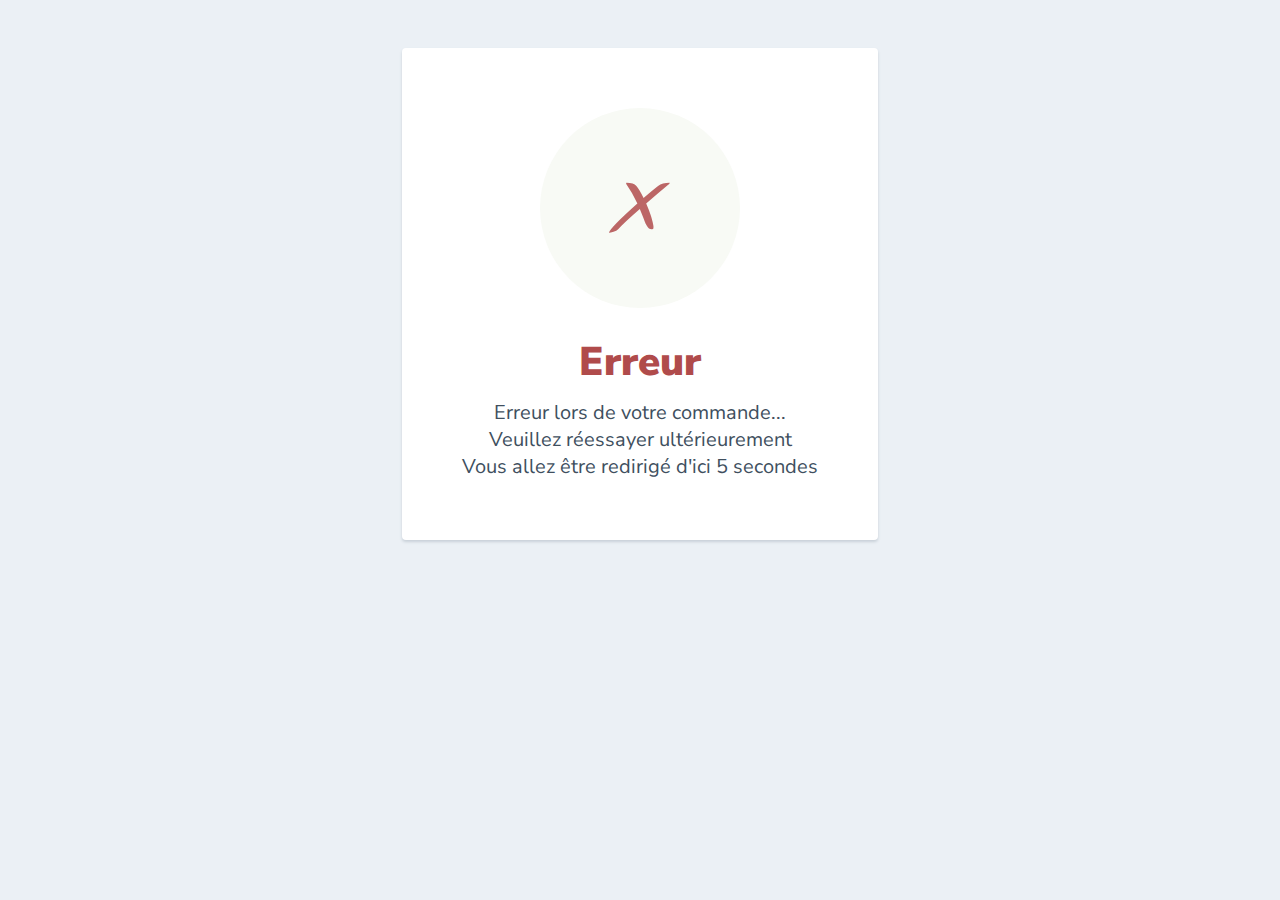
<file: Cart/orderError.html>
<html lang="fr">
<head>
    <meta charset="utf-8">
    <meta http-equiv="refresh" content="5; url=../../"/>
    <title>Taupe musique - Votre commande</title>
    <link href="https://fonts.googleapis.com/css?family=Nunito+Sans:400,400i,700,900&display=swap" rel="stylesheet">
    <style>
        body {
            text-align: center;
            padding: 40px 0;
            background: #EBF0F5;
        }

        h1 {
            color: #88B04B;
            font-family: "Nunito Sans", "Helvetica Neue", sans-serif;
            font-weight: 900;
            font-size: 40px;
            margin-bottom: 10px;
        }

        h1.error {
            color: #b04b4b;
        }

        p {
            color: #404F5E;
            font-family: "Nunito Sans", "Helvetica Neue", sans-serif;
            font-size: 20px;
            margin: 0;
        }

        i {
            color: #9ABC66;
            font-size: 100px;
            line-height: 200px;
            margin-left: -15px;
        }

        i.error {
            color: #bc6666;
        }

        .card {
            background: white;
            padding: 60px;
            border-radius: 4px;
            box-shadow: 0 2px 3px #C8D0D8;
            display: inline-block;
            margin: 0 auto;
        }
    </style>

</head>
<body>
<div class="card">
    <div style="border-radius:200px; height:200px; width:200px; background: #F8FAF5; margin:0 auto;">
        <i class="checkmark error">🗴</i>
    </div>
    <h1 class="error">Erreur</h1>
    <p>Erreur lors de votre commande... <br> Veuillez réessayer ultérieurement<br/>Vous allez être redirigé d'ici 5
        secondes</p>
</div>
</body>
</html>
</file>
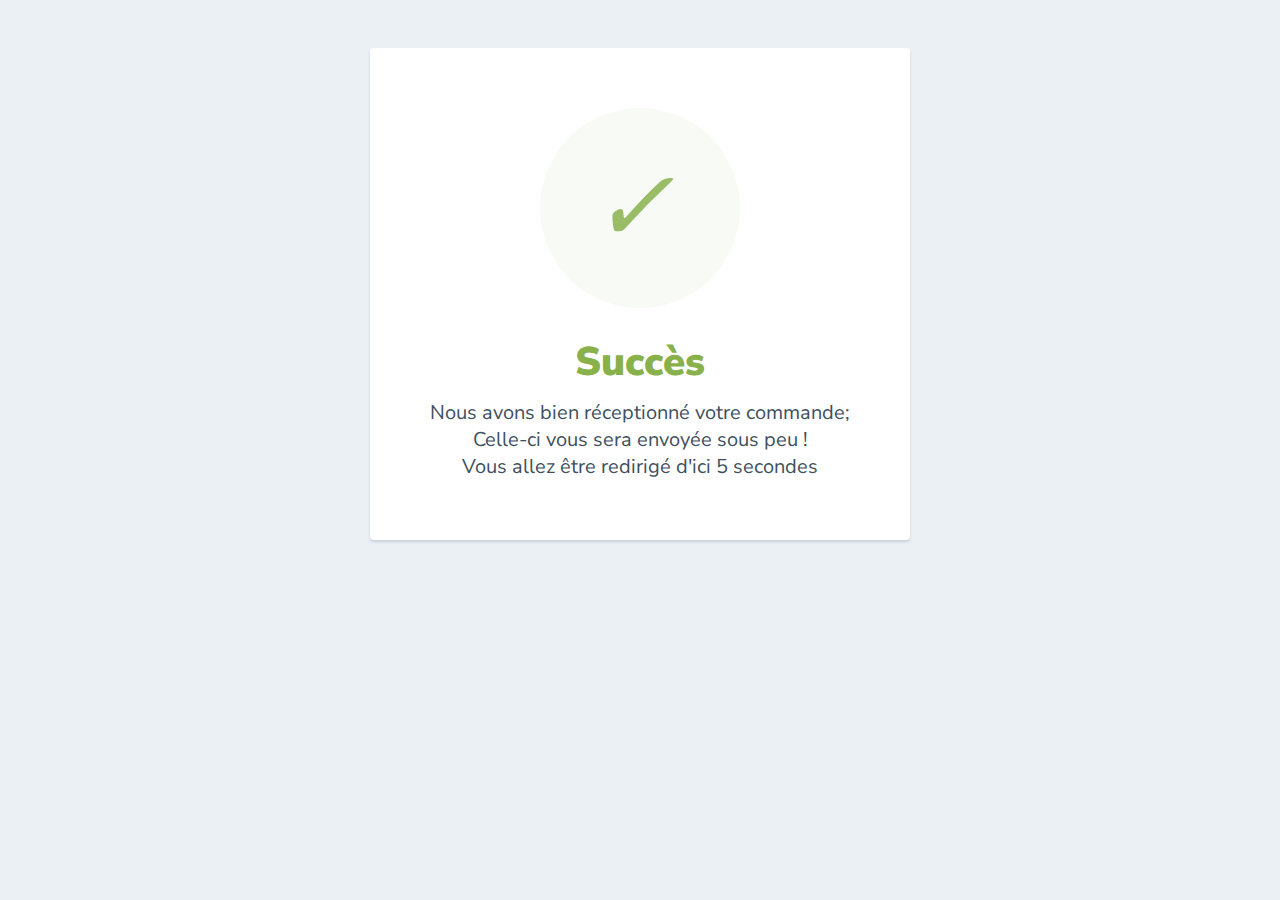
<file: Cart/orderSuccess.html>
<html lang="fr">
<head>
    <meta charset="utf-8">
    <meta http-equiv="refresh" content="5; url=../../"/>
    <title>Taupe musique - Votre commande</title>
    <link href="https://fonts.googleapis.com/css?family=Nunito+Sans:400,400i,700,900&display=swap" rel="stylesheet">
    <style>
        body {
            text-align: center;
            padding: 40px 0;
            background: #EBF0F5;
        }

        h1 {
            color: #88B04B;
            font-family: "Nunito Sans", "Helvetica Neue", sans-serif;
            font-weight: 900;
            font-size: 40px;
            margin-bottom: 10px;
        }

        h1.error {
            color: #b04b4b;
        }

        p {
            color: #404F5E;
            font-family: "Nunito Sans", "Helvetica Neue", sans-serif;
            font-size: 20px;
            margin: 0;
        }

        i {
            color: #9ABC66;
            font-size: 100px;
            line-height: 200px;
            margin-left: -15px;
        }

        i.error {
            color: #bc6666;
        }

        .card {
            background: white;
            padding: 60px;
            border-radius: 4px;
            box-shadow: 0 2px 3px #C8D0D8;
            display: inline-block;
            margin: 0 auto;
        }
    </style>

</head>
<body>
<div class="card">
    <div style="border-radius:200px; height:200px; width:200px; background: #F8FAF5; margin:0 auto;">
        <i class="checkmark">✓</i>
    </div>
    <h1>Succès</h1>
    <p>Nous avons bien réceptionné votre commande;<br/>Celle-ci vous sera envoyée sous peu !<br/>Vous allez être
        redirigé d'ici 5 secondes</p>
</div>
</body>
</html>
</file>
